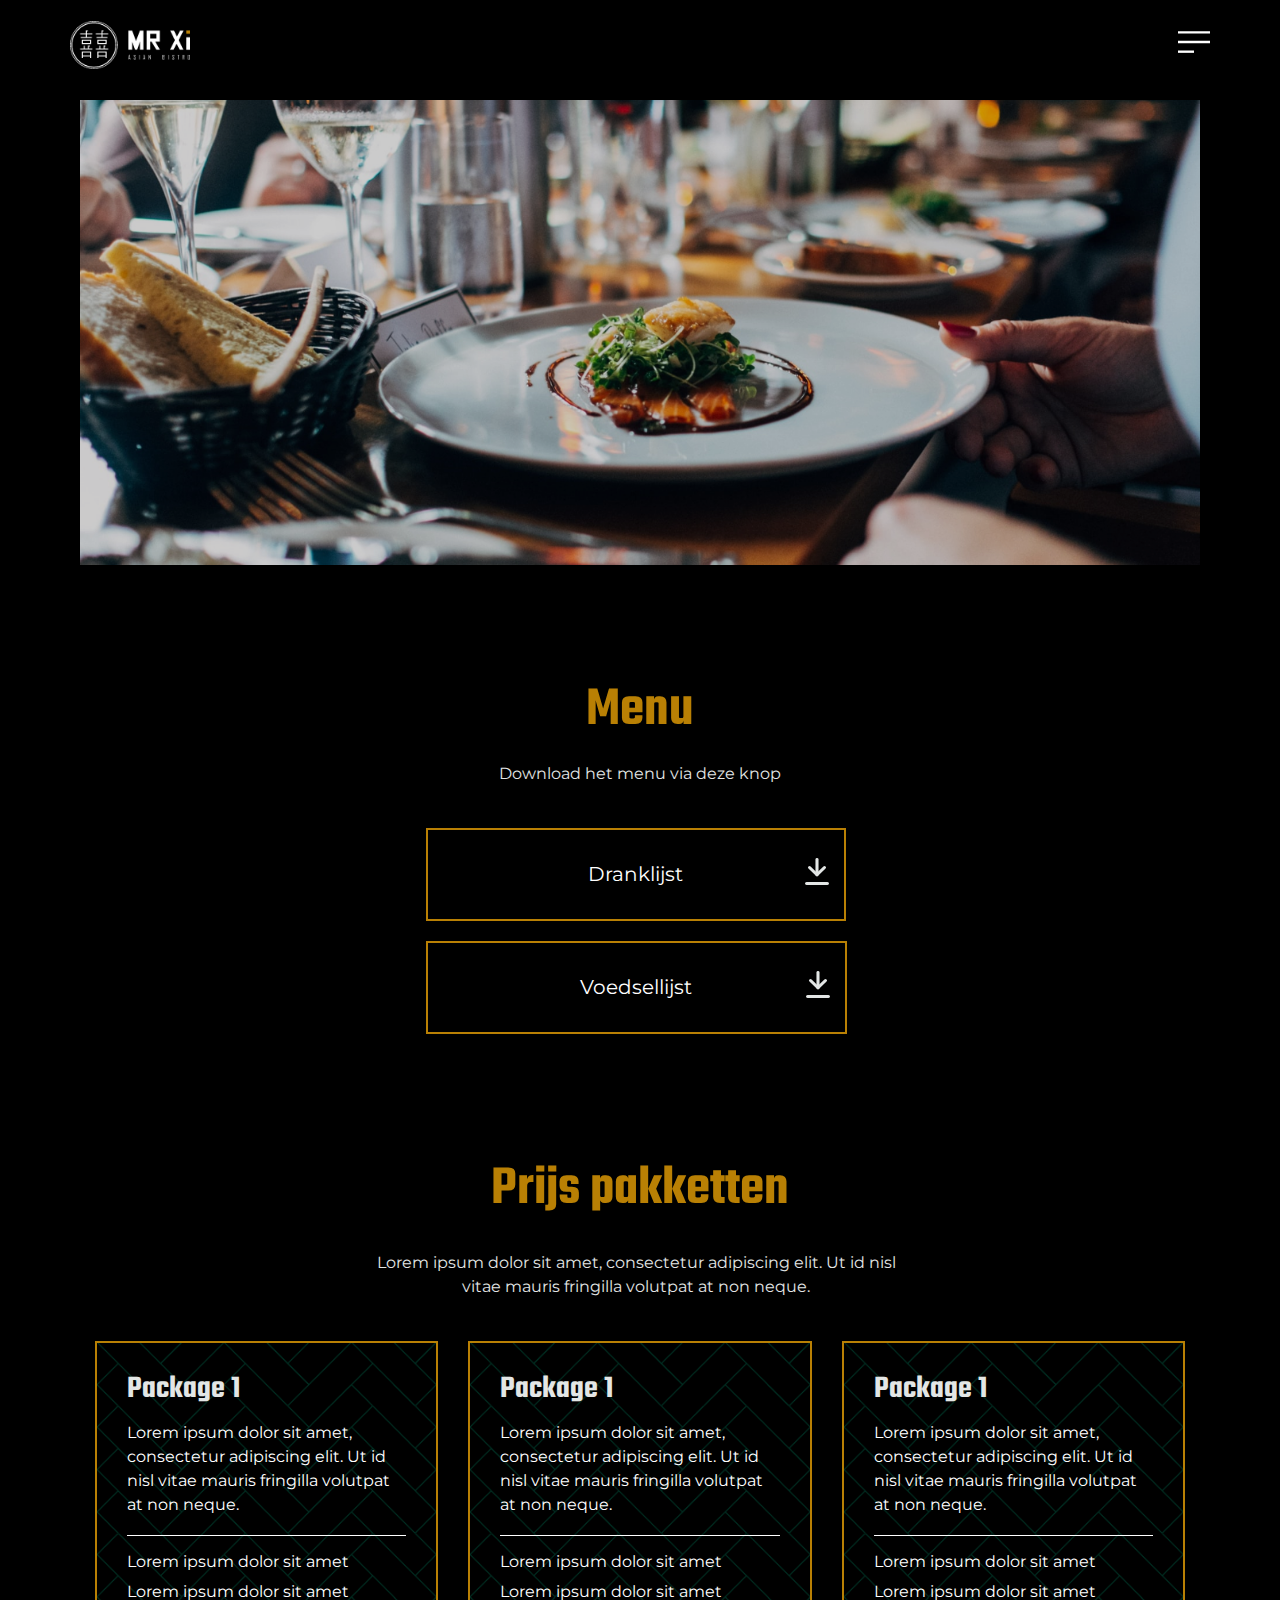
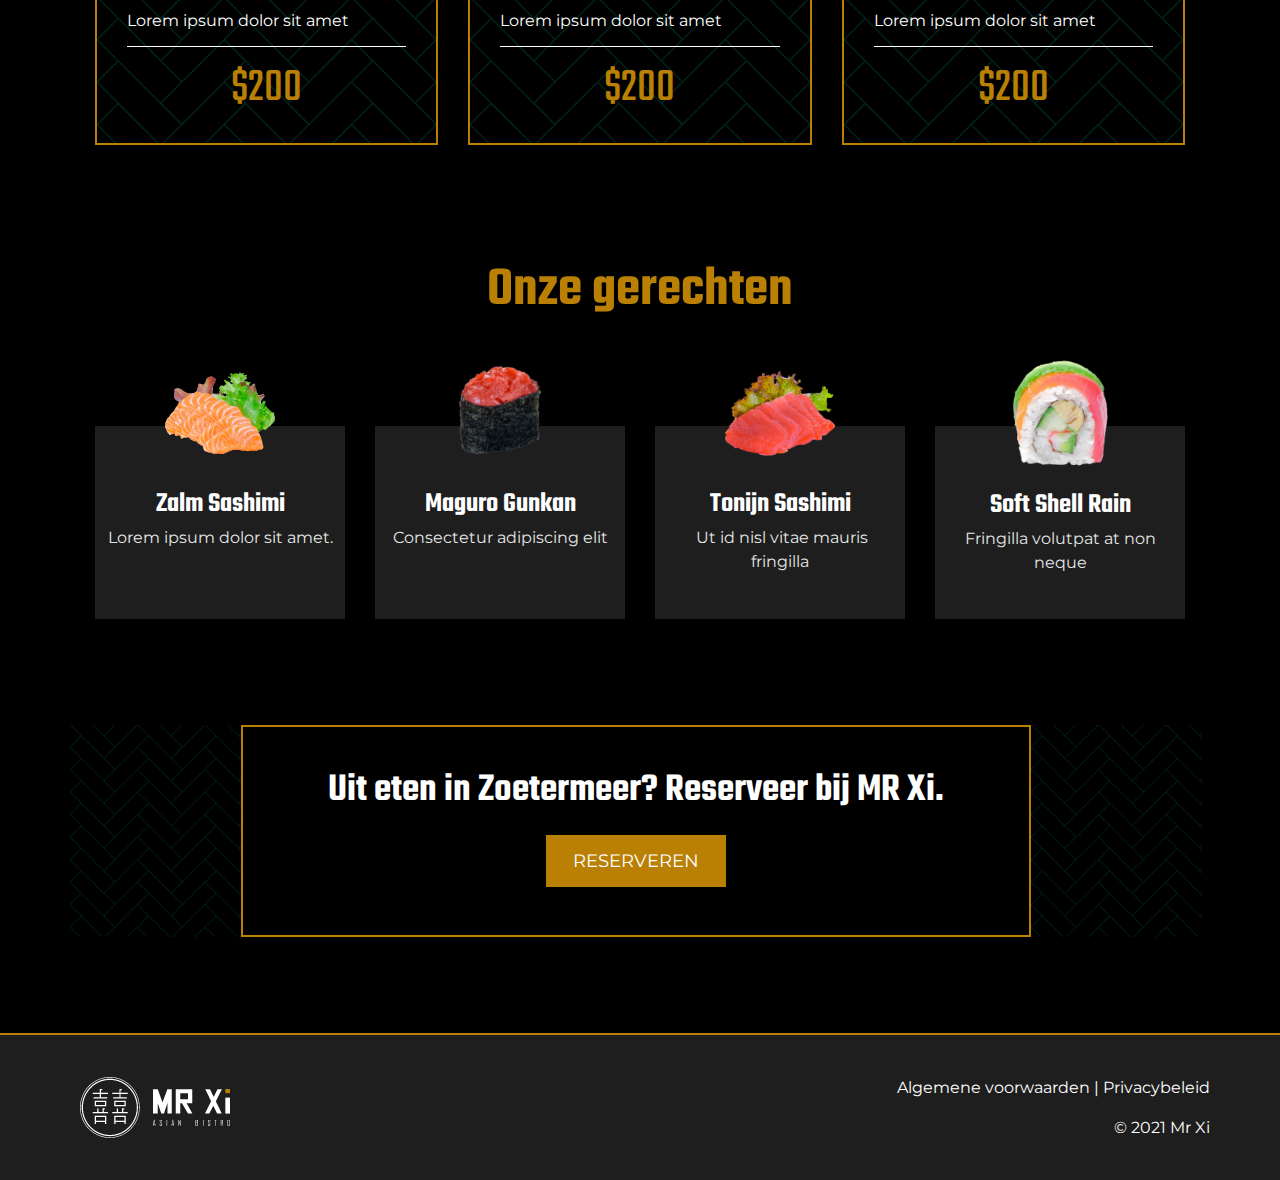
<file: index.html>
<!DOCTYPE html>
<html lang="en-US">
<head>
	<meta charset="UTF-8">
		<meta name="viewport" content="width=device-width, initial-scale=1">
	<link rel="profile" href="http://gmpg.org/xfn/11">
	<title>MR X &#8211; Just another WordPress site</title>
<meta name="robots" content="noindex, nofollow">
<link rel="dns-prefetch" href="//s.w.org">
<link rel="alternate" type="application/rss+xml" title="MR X &raquo; Feed" href="/feed/">
<link rel="alternate" type="application/rss+xml" title="MR X &raquo; Comments Feed" href="/comments/feed/">
		<script type="text/javascript">
			window._wpemojiSettings = {"baseUrl":"https:\/\/s.w.org\/images\/core\/emoji\/13.0.1\/72x72\/","ext":".png","svgUrl":"https:\/\/s.w.org\/images\/core\/emoji\/13.0.1\/svg\/","svgExt":".svg","source":{"concatemoji":"http:\/\/mr-x.test\/wp-includes\/js\/wp-emoji-release.min.js?ver=5.7.2"}};
			!function(e,a,t){var n,r,o,i=a.createElement("canvas"),p=i.getContext&&i.getContext("2d");function s(e,t){var a=String.fromCharCode;p.clearRect(0,0,i.width,i.height),p.fillText(a.apply(this,e),0,0);e=i.toDataURL();return p.clearRect(0,0,i.width,i.height),p.fillText(a.apply(this,t),0,0),e===i.toDataURL()}function c(e){var t=a.createElement("script");t.src=e,t.defer=t.type="text/javascript",a.getElementsByTagName("head")[0].appendChild(t)}for(o=Array("flag","emoji"),t.supports={everything:!0,everythingExceptFlag:!0},r=0;r<o.length;r++)t.supports[o[r]]=function(e){if(!p||!p.fillText)return!1;switch(p.textBaseline="top",p.font="600 32px Arial",e){case"flag":return s([127987,65039,8205,9895,65039],[127987,65039,8203,9895,65039])?!1:!s([55356,56826,55356,56819],[55356,56826,8203,55356,56819])&&!s([55356,57332,56128,56423,56128,56418,56128,56421,56128,56430,56128,56423,56128,56447],[55356,57332,8203,56128,56423,8203,56128,56418,8203,56128,56421,8203,56128,56430,8203,56128,56423,8203,56128,56447]);case"emoji":return!s([55357,56424,8205,55356,57212],[55357,56424,8203,55356,57212])}return!1}(o[r]),t.supports.everything=t.supports.everything&&t.supports[o[r]],"flag"!==o[r]&&(t.supports.everythingExceptFlag=t.supports.everythingExceptFlag&&t.supports[o[r]]);t.supports.everythingExceptFlag=t.supports.everythingExceptFlag&&!t.supports.flag,t.DOMReady=!1,t.readyCallback=function(){t.DOMReady=!0},t.supports.everything||(n=function(){t.readyCallback()},a.addEventListener?(a.addEventListener("DOMContentLoaded",n,!1),e.addEventListener("load",n,!1)):(e.attachEvent("onload",n),a.attachEvent("onreadystatechange",function(){"complete"===a.readyState&&t.readyCallback()})),(n=t.source||{}).concatemoji?c(n.concatemoji):n.wpemoji&&n.twemoji&&(c(n.twemoji),c(n.wpemoji)))}(window,document,window._wpemojiSettings);
		</script>
		<style type="text/css">img.wp-smiley,
img.emoji {
	display: inline !important;
	border: none !important;
	box-shadow: none !important;
	height: 1em !important;
	width: 1em !important;
	margin: 0 .07em !important;
	vertical-align: -0.1em !important;
	background: none !important;
	padding: 0 !important;
}</style>
	<link rel="stylesheet" id="wp-block-library-css" href="/wp-includes/css/dist/block-library/style.min.css?ver=5.7.2" type="text/css" media="all">
<link rel="stylesheet" id="hello-elementor-css" href="/wp-content/themes/herosimo-hello-elementor-011a3ef6d2f8/style.min.css?ver=2.3.1" type="text/css" media="all">
<link rel="stylesheet" id="hello-elementor-theme-style-css" href="/wp-content/themes/herosimo-hello-elementor-011a3ef6d2f8/theme.min.css?ver=2.3.1" type="text/css" media="all">
<link rel="stylesheet" id="elementor-icons-css" href="/wp-content/plugins/elementor/assets/lib/eicons/css/elementor-icons.min.css?ver=5.11.0" type="text/css" media="all">
<link rel="stylesheet" id="elementor-animations-css" href="/wp-content/plugins/elementor/assets/lib/animations/animations.min.css?ver=3.2.5" type="text/css" media="all">
<link rel="stylesheet" id="elementor-frontend-css" href="/wp-content/plugins/elementor/assets/css/frontend.min.css?ver=3.2.5" type="text/css" media="all">
<style id="elementor-frontend-inline-css" type="text/css">@font-face{font-family:eicons;src:url(/wp-content/plugins/elementor/assets/lib/eicons/fonts/eicons.eot?5.10.0);src:url(/wp-content/plugins/elementor/assets/lib/eicons/fonts/eicons.eot?5.10.0#iefix) format("embedded-opentype"),url(/wp-content/plugins/elementor/assets/lib/eicons/fonts/eicons.woff2?5.10.0) format("woff2"),url(/wp-content/plugins/elementor/assets/lib/eicons/fonts/eicons.woff?5.10.0) format("woff"),url(/wp-content/plugins/elementor/assets/lib/eicons/fonts/eicons.ttf?5.10.0) format("truetype"),url(/wp-content/plugins/elementor/assets/lib/eicons/fonts/eicons.svg?5.10.0#eicon) format("svg");font-weight:400;font-style:normal}</style>
<link rel="stylesheet" id="elementor-post-9-css" href="/wp-content/uploads/elementor/css/post-9.css?ver=1626234030" type="text/css" media="all">
<link rel="stylesheet" id="elementor-pro-css" href="/wp-content/plugins/elementor-pro/assets/css/frontend.min.css?ver=3.3.1" type="text/css" media="all">
<link rel="stylesheet" id="elementor-global-css" href="/wp-content/uploads/elementor/css/global.css?ver=1626234030" type="text/css" media="all">
<link rel="stylesheet" id="elementor-post-11-css" href="/wp-content/uploads/elementor/css/post-11.css?ver=1626318821" type="text/css" media="all">
<link rel="stylesheet" id="elementor-post-67-css" href="/wp-content/uploads/elementor/css/post-67.css?ver=1626234031" type="text/css" media="all">
<link rel="stylesheet" id="elementor-post-84-css" href="/wp-content/uploads/elementor/css/post-84.css?ver=1626234031" type="text/css" media="all">
<link rel="stylesheet" id="elementor-post-134-css" href="/wp-content/uploads/elementor/css/post-134.css?ver=1626234031" type="text/css" media="all">
<link rel="stylesheet" id="google-fonts-1-css" href="https://fonts.googleapis.com/css?family=Teko%3A100%2C100italic%2C200%2C200italic%2C300%2C300italic%2C400%2C400italic%2C500%2C500italic%2C600%2C600italic%2C700%2C700italic%2C800%2C800italic%2C900%2C900italic%7CMontserrat%3A100%2C100italic%2C200%2C200italic%2C300%2C300italic%2C400%2C400italic%2C500%2C500italic%2C600%2C600italic%2C700%2C700italic%2C800%2C800italic%2C900%2C900italic%7CRoboto%3A100%2C100italic%2C200%2C200italic%2C300%2C300italic%2C400%2C400italic%2C500%2C500italic%2C600%2C600italic%2C700%2C700italic%2C800%2C800italic%2C900%2C900italic&#038;display=auto&#038;ver=5.7.2" type="text/css" media="all">
<link rel="stylesheet" id="elementor-icons-shared-0-css" href="/wp-content/plugins/elementor/assets/lib/font-awesome/css/fontawesome.min.css?ver=5.15.1" type="text/css" media="all">
<link rel="stylesheet" id="elementor-icons-fa-solid-css" href="/wp-content/plugins/elementor/assets/lib/font-awesome/css/solid.min.css?ver=5.15.1" type="text/css" media="all">
<link rel="https://api.w.org/" href="/wp-json/">
<link rel="alternate" type="application/json" href="/wp-json/wp/v2/pages/11">
<link rel="EditURI" type="application/rsd+xml" title="RSD" href="/xmlrpc.php?rsd">
<link rel="wlwmanifest" type="application/wlwmanifest+xml" href="/wp-includes/wlwmanifest.xml"> 
<meta name="generator" content="WordPress 5.7.2">
<link rel="canonical" href="/">
<link rel="shortlink" href="/">
<link rel="alternate" type="application/json+oembed" href="/wp-json/oembed/1.0/embed?url=http%3A%2F%2F%2F">
<link rel="alternate" type="text/xml+oembed" href="/wp-json/oembed/1.0/embed?url=http%3A%2F%2F%2F&#038;format=xml">
</head>
<body class="home page-template page-template-elementor_header_footer page page-id-11 wp-custom-logo elementor-default elementor-template-full-width elementor-kit-9 elementor-page elementor-page-11">

		<div data-elementor-type="header" data-elementor-id="67" class="elementor elementor-67 elementor-location-header" data-elementor-settings="[]">
		<div class="elementor-section-wrap">
					<header class="elementor-section elementor-top-section elementor-element elementor-element-547bca40 elementor-section-content-middle elementor-section-height-min-height sticky-header elementor-section-boxed elementor-section-height-default elementor-section-items-middle" data-id="547bca40" data-element_type="section" data-settings="{&quot;background_background&quot;:&quot;classic&quot;,&quot;sticky&quot;:&quot;top&quot;,&quot;sticky_effects_offset&quot;:90,&quot;sticky_on&quot;:[&quot;desktop&quot;,&quot;tablet&quot;,&quot;mobile&quot;],&quot;sticky_offset&quot;:0}">
							<div class="elementor-background-overlay"></div>
							<div class="elementor-container elementor-column-gap-no">
					<div class="elementor-column elementor-col-50 elementor-top-column elementor-element elementor-element-497be556" data-id="497be556" data-element_type="column">
			<div class="elementor-widget-wrap elementor-element-populated">
								<div class="elementor-element elementor-element-277ef65e logo elementor-widget elementor-widget-image" data-id="277ef65e" data-element_type="widget" data-widget_type="image.default">
				<div class="elementor-widget-container">
																<a href="/">
							<img width="150" height="61" src="/wp-content/uploads/2021/07/logo-mr-xi_horizontaal-wit.png" class="attachment-large size-large" alt="" loading="lazy">								</a>
															</div>
				</div>
					</div>
		</div>
				<div class="elementor-column elementor-col-50 elementor-top-column elementor-element elementor-element-392a6f13" data-id="392a6f13" data-element_type="column">
			<div class="elementor-widget-wrap elementor-element-populated">
								<div class="elementor-element elementor-element-2abf80d elementor-view-default elementor-widget elementor-widget-icon" data-id="2abf80d" data-element_type="widget" data-widget_type="icon.default">
				<div class="elementor-widget-container">
					<div class="elementor-icon-wrapper">
			<a class="elementor-icon" href="#elementor-action%3Aaction%3Dpopup%3Aopen%26settings%3DeyJpZCI6IjEzNCIsInRvZ2dsZSI6dHJ1ZX0%3D">
			<svg xmlns="http://www.w3.org/2000/svg" width="32.923" height="22.323" viewbox="0 0 32.923 22.323"><g id="noun_menu_549980" transform="translate(160.88 -188.93)"><path id="Path_57" data-name="Path 57" d="M7.12,24.248H23.581V21.83H7.12Z" transform="translate(-168 187.005)" fill="#fff"></path><path id="Path_59" data-name="Path 59" d="M40.043,73.93H7.12v2.418H40.043Z" transform="translate(-168 115)" fill="#fff"></path><path id="Path_60" data-name="Path 60" d="M40.043,73.93H7.12v2.418H40.043Z" transform="translate(-168 124.952)" fill="#fff"></path></g></svg>			</a>
		</div>
				</div>
				</div>
					</div>
		</div>
							</div>
		</header>
				</div>
		</div>
				<div data-elementor-type="wp-page" data-elementor-id="11" class="elementor elementor-11" data-elementor-settings="[]">
							<div class="elementor-section-wrap">
							<section class="elementor-section elementor-top-section elementor-element elementor-element-5d9b733 elementor-section-boxed elementor-section-height-default elementor-section-height-default" data-id="5d9b733" data-element_type="section">
						<div class="elementor-container elementor-column-gap-default">
					<div class="elementor-column elementor-col-100 elementor-top-column elementor-element elementor-element-1a415d2" data-id="1a415d2" data-element_type="column">
			<div class="elementor-widget-wrap elementor-element-populated">
								<div class="elementor-element elementor-element-39b76ef elementor-widget elementor-widget-image" data-id="39b76ef" data-element_type="widget" data-widget_type="image.default">
				<div class="elementor-widget-container">
															<img width="1410" height="586" src="/wp-content/uploads/2021/07/jay-wennington-N_Y88TWmGwA-unsplash.png" class="attachment-full size-full" alt="" loading="lazy" srcset="/wp-content/uploads/2021/07/jay-wennington-N_Y88TWmGwA-unsplash.png 1410w, /wp-content/uploads/2021/07/jay-wennington-N_Y88TWmGwA-unsplash-300x125.png 300w, /wp-content/uploads/2021/07/jay-wennington-N_Y88TWmGwA-unsplash-1024x426.png 1024w, /wp-content/uploads/2021/07/jay-wennington-N_Y88TWmGwA-unsplash-768x319.png 768w" sizes="(max-width: 1410px) 100vw, 1410px">															</div>
				</div>
					</div>
		</div>
							</div>
		</section>
				<section class="elementor-section elementor-top-section elementor-element elementor-element-565c1c7 elementor-section-boxed elementor-section-height-default elementor-section-height-default" data-id="565c1c7" data-element_type="section">
						<div class="elementor-container elementor-column-gap-default">
					<div class="elementor-column elementor-col-100 elementor-top-column elementor-element elementor-element-959da5a" data-id="959da5a" data-element_type="column">
			<div class="elementor-widget-wrap elementor-element-populated">
								<div class="elementor-element elementor-element-0b6b2c4 elementor-widget elementor-widget-heading" data-id="0b6b2c4" data-element_type="widget" data-widget_type="heading.default">
				<div class="elementor-widget-container">
			<h2 class="elementor-heading-title elementor-size-default">Menu</h2>		</div>
				</div>
				<div class="elementor-element elementor-element-f05264f elementor-widget elementor-widget-text-editor" data-id="f05264f" data-element_type="widget" data-widget_type="text-editor.default">
				<div class="elementor-widget-container">
								<p>Download het menu via deze knop</p>						</div>
				</div>
				<section class="elementor-section elementor-inner-section elementor-element elementor-element-8e27642 elementor-section-boxed elementor-section-height-default elementor-section-height-default" data-id="8e27642" data-element_type="section">
						<div class="elementor-container elementor-column-gap-default">
					<div class="elementor-column elementor-col-33 elementor-inner-column elementor-element elementor-element-6d83646 elementor-hidden-phone" data-id="6d83646" data-element_type="column">
			<div class="elementor-widget-wrap">
									</div>
		</div>
				<div class="elementor-column elementor-col-33 elementor-inner-column elementor-element elementor-element-0ae4a5d" data-id="0ae4a5d" data-element_type="column">
			<div class="elementor-widget-wrap elementor-element-populated">
								<div class="elementor-element elementor-element-206790a elementor-button-info elementor-align-justify elementor-tablet-align-justify elementor-mobile-align-justify download-button elementor-widget elementor-widget-button" data-id="206790a" data-element_type="widget" data-widget_type="button.default">
				<div class="elementor-widget-container">
					<div class="elementor-button-wrapper">
			<a href="#" class="elementor-button-link elementor-button elementor-size-md" role="button">
						<span class="elementor-button-content-wrapper">
						<span class="elementor-button-text">Dranklijst</span>
		</span>
					</a>
		</div>
				</div>
				</div>
					</div>
		</div>
				<div class="elementor-column elementor-col-33 elementor-inner-column elementor-element elementor-element-d4e58ef elementor-hidden-phone" data-id="d4e58ef" data-element_type="column">
			<div class="elementor-widget-wrap">
									</div>
		</div>
							</div>
		</section>
				<section class="elementor-section elementor-inner-section elementor-element elementor-element-2006162 elementor-section-boxed elementor-section-height-default elementor-section-height-default" data-id="2006162" data-element_type="section">
						<div class="elementor-container elementor-column-gap-default">
					<div class="elementor-column elementor-col-33 elementor-inner-column elementor-element elementor-element-c6bac00 elementor-hidden-phone" data-id="c6bac00" data-element_type="column">
			<div class="elementor-widget-wrap">
									</div>
		</div>
				<div class="elementor-column elementor-col-33 elementor-inner-column elementor-element elementor-element-75739b2" data-id="75739b2" data-element_type="column">
			<div class="elementor-widget-wrap elementor-element-populated">
								<div class="elementor-element elementor-element-ce835f5 elementor-button-info elementor-align-justify elementor-tablet-align-justify elementor-mobile-align-justify download-button elementor-widget elementor-widget-button" data-id="ce835f5" data-element_type="widget" data-widget_type="button.default">
				<div class="elementor-widget-container">
					<div class="elementor-button-wrapper">
			<a href="#" class="elementor-button-link elementor-button elementor-size-md" role="button">
						<span class="elementor-button-content-wrapper">
						<span class="elementor-button-text">Voedsellijst</span>
		</span>
					</a>
		</div>
				</div>
				</div>
					</div>
		</div>
				<div class="elementor-column elementor-col-33 elementor-inner-column elementor-element elementor-element-48ce4dc elementor-hidden-phone" data-id="48ce4dc" data-element_type="column">
			<div class="elementor-widget-wrap">
									</div>
		</div>
							</div>
		</section>
					</div>
		</div>
							</div>
		</section>
				<section class="elementor-section elementor-top-section elementor-element elementor-element-7e27131 elementor-section-boxed elementor-section-height-default elementor-section-height-default" data-id="7e27131" data-element_type="section">
						<div class="elementor-container elementor-column-gap-default">
					<div class="elementor-column elementor-col-100 elementor-top-column elementor-element elementor-element-fee6bc3" data-id="fee6bc3" data-element_type="column">
			<div class="elementor-widget-wrap elementor-element-populated">
								<div class="elementor-element elementor-element-fbb41f0 elementor-widget elementor-widget-heading" data-id="fbb41f0" data-element_type="widget" data-widget_type="heading.default">
				<div class="elementor-widget-container">
			<h2 class="elementor-heading-title elementor-size-default">Prijs pakketten</h2>		</div>
				</div>
				<section class="elementor-section elementor-inner-section elementor-element elementor-element-bdc3554 elementor-section-boxed elementor-section-height-default elementor-section-height-default" data-id="bdc3554" data-element_type="section">
						<div class="elementor-container elementor-column-gap-default">
					<div class="elementor-column elementor-col-33 elementor-inner-column elementor-element elementor-element-3be4acd elementor-hidden-phone" data-id="3be4acd" data-element_type="column">
			<div class="elementor-widget-wrap">
									</div>
		</div>
				<div class="elementor-column elementor-col-33 elementor-inner-column elementor-element elementor-element-8ad2920" data-id="8ad2920" data-element_type="column">
			<div class="elementor-widget-wrap elementor-element-populated">
								<div class="elementor-element elementor-element-86edef9 elementor-widget elementor-widget-text-editor" data-id="86edef9" data-element_type="widget" data-widget_type="text-editor.default">
				<div class="elementor-widget-container">
								<p>Lorem ipsum dolor sit amet, consectetur adipiscing elit. Ut id nisl vitae mauris fringilla volutpat at non neque.</p>						</div>
				</div>
					</div>
		</div>
				<div class="elementor-column elementor-col-33 elementor-inner-column elementor-element elementor-element-36b2596 elementor-hidden-phone" data-id="36b2596" data-element_type="column">
			<div class="elementor-widget-wrap">
									</div>
		</div>
							</div>
		</section>
				<section class="elementor-section elementor-inner-section elementor-element elementor-element-5dd3aae elementor-section-boxed elementor-section-height-default elementor-section-height-default" data-id="5dd3aae" data-element_type="section">
						<div class="elementor-container elementor-column-gap-default">
					<div class="elementor-column elementor-col-33 elementor-inner-column elementor-element elementor-element-ccd4c3a" data-id="ccd4c3a" data-element_type="column" data-settings="{&quot;background_background&quot;:&quot;classic&quot;}">
			<div class="elementor-widget-wrap elementor-element-populated">
								<div class="elementor-element elementor-element-0277c2e elementor-widget elementor-widget-heading" data-id="0277c2e" data-element_type="widget" data-widget_type="heading.default">
				<div class="elementor-widget-container">
			<h2 class="elementor-heading-title elementor-size-default">Package 1</h2>		</div>
				</div>
				<div class="elementor-element elementor-element-9ffdc46 elementor-widget elementor-widget-text-editor" data-id="9ffdc46" data-element_type="widget" data-widget_type="text-editor.default">
				<div class="elementor-widget-container">
								<p>Lorem ipsum dolor sit amet, consectetur adipiscing elit. Ut id nisl vitae mauris fringilla volutpat at non neque.</p>						</div>
				</div>
				<div class="elementor-element elementor-element-7decf22 elementor-widget-divider--view-line elementor-widget elementor-widget-divider" data-id="7decf22" data-element_type="widget" data-widget_type="divider.default">
				<div class="elementor-widget-container">
					<div class="elementor-divider">
			<span class="elementor-divider-separator">
						</span>
		</div>
				</div>
				</div>
				<div class="elementor-element elementor-element-8a88e4d elementor-widget elementor-widget-text-editor" data-id="8a88e4d" data-element_type="widget" data-widget_type="text-editor.default">
				<div class="elementor-widget-container">
								<p>Lorem ipsum dolor sit amet</p>
<p>Lorem ipsum dolor sit amet</p>
<p>Lorem ipsum dolor sit amet</p>						</div>
				</div>
				<div class="elementor-element elementor-element-6081bdc elementor-widget-divider--view-line elementor-widget elementor-widget-divider" data-id="6081bdc" data-element_type="widget" data-widget_type="divider.default">
				<div class="elementor-widget-container">
					<div class="elementor-divider">
			<span class="elementor-divider-separator">
						</span>
		</div>
				</div>
				</div>
				<div class="elementor-element elementor-element-da8279b elementor-widget elementor-widget-heading" data-id="da8279b" data-element_type="widget" data-widget_type="heading.default">
				<div class="elementor-widget-container">
			<h3 class="elementor-heading-title elementor-size-default">$200</h3>		</div>
				</div>
					</div>
		</div>
				<div class="elementor-column elementor-col-33 elementor-inner-column elementor-element elementor-element-0b89ca6" data-id="0b89ca6" data-element_type="column" data-settings="{&quot;background_background&quot;:&quot;classic&quot;}">
			<div class="elementor-widget-wrap elementor-element-populated">
								<div class="elementor-element elementor-element-efcb65c elementor-widget elementor-widget-heading" data-id="efcb65c" data-element_type="widget" data-widget_type="heading.default">
				<div class="elementor-widget-container">
			<h2 class="elementor-heading-title elementor-size-default">Package 1</h2>		</div>
				</div>
				<div class="elementor-element elementor-element-a56a1e1 elementor-widget elementor-widget-text-editor" data-id="a56a1e1" data-element_type="widget" data-widget_type="text-editor.default">
				<div class="elementor-widget-container">
								<p>Lorem ipsum dolor sit amet, consectetur adipiscing elit. Ut id nisl vitae mauris fringilla volutpat at non neque.</p>						</div>
				</div>
				<div class="elementor-element elementor-element-00bd77d elementor-widget-divider--view-line elementor-widget elementor-widget-divider" data-id="00bd77d" data-element_type="widget" data-widget_type="divider.default">
				<div class="elementor-widget-container">
					<div class="elementor-divider">
			<span class="elementor-divider-separator">
						</span>
		</div>
				</div>
				</div>
				<div class="elementor-element elementor-element-916ea46 elementor-widget elementor-widget-text-editor" data-id="916ea46" data-element_type="widget" data-widget_type="text-editor.default">
				<div class="elementor-widget-container">
								<p>Lorem ipsum dolor sit amet</p>
<p>Lorem ipsum dolor sit amet</p>
<p>Lorem ipsum dolor sit amet</p>						</div>
				</div>
				<div class="elementor-element elementor-element-a7a29a6 elementor-widget-divider--view-line elementor-widget elementor-widget-divider" data-id="a7a29a6" data-element_type="widget" data-widget_type="divider.default">
				<div class="elementor-widget-container">
					<div class="elementor-divider">
			<span class="elementor-divider-separator">
						</span>
		</div>
				</div>
				</div>
				<div class="elementor-element elementor-element-575f3ac elementor-widget elementor-widget-heading" data-id="575f3ac" data-element_type="widget" data-widget_type="heading.default">
				<div class="elementor-widget-container">
			<h3 class="elementor-heading-title elementor-size-default">$200</h3>		</div>
				</div>
					</div>
		</div>
				<div class="elementor-column elementor-col-33 elementor-inner-column elementor-element elementor-element-8866d2b" data-id="8866d2b" data-element_type="column" data-settings="{&quot;background_background&quot;:&quot;classic&quot;}">
			<div class="elementor-widget-wrap elementor-element-populated">
								<div class="elementor-element elementor-element-4aab150 elementor-widget elementor-widget-heading" data-id="4aab150" data-element_type="widget" data-widget_type="heading.default">
				<div class="elementor-widget-container">
			<h2 class="elementor-heading-title elementor-size-default">Package 1</h2>		</div>
				</div>
				<div class="elementor-element elementor-element-8585c08 elementor-widget elementor-widget-text-editor" data-id="8585c08" data-element_type="widget" data-widget_type="text-editor.default">
				<div class="elementor-widget-container">
								<p>Lorem ipsum dolor sit amet, consectetur adipiscing elit. Ut id nisl vitae mauris fringilla volutpat at non neque.</p>						</div>
				</div>
				<div class="elementor-element elementor-element-220e51d elementor-widget-divider--view-line elementor-widget elementor-widget-divider" data-id="220e51d" data-element_type="widget" data-widget_type="divider.default">
				<div class="elementor-widget-container">
					<div class="elementor-divider">
			<span class="elementor-divider-separator">
						</span>
		</div>
				</div>
				</div>
				<div class="elementor-element elementor-element-1267eb6 elementor-widget elementor-widget-text-editor" data-id="1267eb6" data-element_type="widget" data-widget_type="text-editor.default">
				<div class="elementor-widget-container">
								<p>Lorem ipsum dolor sit amet</p>
<p>Lorem ipsum dolor sit amet</p>
<p>Lorem ipsum dolor sit amet</p>						</div>
				</div>
				<div class="elementor-element elementor-element-f3ef758 elementor-widget-divider--view-line elementor-widget elementor-widget-divider" data-id="f3ef758" data-element_type="widget" data-widget_type="divider.default">
				<div class="elementor-widget-container">
					<div class="elementor-divider">
			<span class="elementor-divider-separator">
						</span>
		</div>
				</div>
				</div>
				<div class="elementor-element elementor-element-42aa7b4 elementor-widget elementor-widget-heading" data-id="42aa7b4" data-element_type="widget" data-widget_type="heading.default">
				<div class="elementor-widget-container">
			<h3 class="elementor-heading-title elementor-size-default">$200</h3>		</div>
				</div>
					</div>
		</div>
							</div>
		</section>
					</div>
		</div>
							</div>
		</section>
				<section class="elementor-section elementor-top-section elementor-element elementor-element-369b0f4 elementor-section-boxed elementor-section-height-default elementor-section-height-default" data-id="369b0f4" data-element_type="section">
						<div class="elementor-container elementor-column-gap-default">
					<div class="elementor-column elementor-col-100 elementor-top-column elementor-element elementor-element-74ece98" data-id="74ece98" data-element_type="column">
			<div class="elementor-widget-wrap elementor-element-populated">
								<div class="elementor-element elementor-element-d622fe2 elementor-widget elementor-widget-heading" data-id="d622fe2" data-element_type="widget" data-widget_type="heading.default">
				<div class="elementor-widget-container">
			<h2 class="elementor-heading-title elementor-size-default">Onze gerechten</h2>		</div>
				</div>
				<section class="elementor-section elementor-inner-section elementor-element elementor-element-965d969 elementor-section-boxed elementor-section-height-default elementor-section-height-default" data-id="965d969" data-element_type="section">
						<div class="elementor-container elementor-column-gap-default">
					<div class="elementor-column elementor-col-25 elementor-inner-column elementor-element elementor-element-75ee11d" data-id="75ee11d" data-element_type="column" data-settings="{&quot;background_background&quot;:&quot;classic&quot;}">
			<div class="elementor-widget-wrap elementor-element-populated">
								<div class="elementor-element elementor-element-b084cfd elementor-widget elementor-widget-image" data-id="b084cfd" data-element_type="widget" data-widget_type="image.default">
				<div class="elementor-widget-container">
															<img width="255" height="255" src="/wp-content/uploads/2021/07/69.-Zalm-Sashimi-removebg-preview.png" class="attachment-large size-large" alt="" loading="lazy" srcset="/wp-content/uploads/2021/07/69.-Zalm-Sashimi-removebg-preview.png 255w, /wp-content/uploads/2021/07/69.-Zalm-Sashimi-removebg-preview-150x150.png 150w" sizes="(max-width: 255px) 100vw, 255px">															</div>
				</div>
				<div class="elementor-element elementor-element-6b6e57e elementor-widget elementor-widget-heading" data-id="6b6e57e" data-element_type="widget" data-widget_type="heading.default">
				<div class="elementor-widget-container">
			<h3 class="elementor-heading-title elementor-size-default">Zalm Sashimi</h3>		</div>
				</div>
				<div class="elementor-element elementor-element-4a652f2 elementor-widget elementor-widget-text-editor" data-id="4a652f2" data-element_type="widget" data-widget_type="text-editor.default">
				<div class="elementor-widget-container">
								<p>Lorem ipsum dolor sit amet.</p>						</div>
				</div>
					</div>
		</div>
				<div class="elementor-column elementor-col-25 elementor-inner-column elementor-element elementor-element-3efb476" data-id="3efb476" data-element_type="column" data-settings="{&quot;background_background&quot;:&quot;classic&quot;}">
			<div class="elementor-widget-wrap elementor-element-populated">
								<div class="elementor-element elementor-element-f3763e3 elementor-widget elementor-widget-image" data-id="f3763e3" data-element_type="widget" data-widget_type="image.default">
				<div class="elementor-widget-container">
															<img width="233" height="233" src="/wp-content/uploads/2021/07/74.-Maguro-Gunkan-removebg-preview.png" class="attachment-large size-large" alt="" loading="lazy" srcset="/wp-content/uploads/2021/07/74.-Maguro-Gunkan-removebg-preview.png 233w, /wp-content/uploads/2021/07/74.-Maguro-Gunkan-removebg-preview-150x150.png 150w" sizes="(max-width: 233px) 100vw, 233px">															</div>
				</div>
				<div class="elementor-element elementor-element-10e241b elementor-widget elementor-widget-heading" data-id="10e241b" data-element_type="widget" data-widget_type="heading.default">
				<div class="elementor-widget-container">
			<h3 class="elementor-heading-title elementor-size-default">Maguro Gunkan</h3>		</div>
				</div>
				<div class="elementor-element elementor-element-e1081a0 elementor-widget elementor-widget-text-editor" data-id="e1081a0" data-element_type="widget" data-widget_type="text-editor.default">
				<div class="elementor-widget-container">
								<p>Consectetur adipiscing elit</p>						</div>
				</div>
					</div>
		</div>
				<div class="elementor-column elementor-col-25 elementor-inner-column elementor-element elementor-element-d16fef4" data-id="d16fef4" data-element_type="column" data-settings="{&quot;background_background&quot;:&quot;classic&quot;}">
			<div class="elementor-widget-wrap elementor-element-populated">
								<div class="elementor-element elementor-element-b50ab7e elementor-widget elementor-widget-image" data-id="b50ab7e" data-element_type="widget" data-widget_type="image.default">
				<div class="elementor-widget-container">
															<img width="229" height="228" src="/wp-content/uploads/2021/07/70.-Tonijn-Sashimi-removebg-preview.png" class="attachment-large size-large" alt="" loading="lazy" srcset="/wp-content/uploads/2021/07/70.-Tonijn-Sashimi-removebg-preview.png 229w, /wp-content/uploads/2021/07/70.-Tonijn-Sashimi-removebg-preview-150x150.png 150w" sizes="(max-width: 229px) 100vw, 229px">															</div>
				</div>
				<div class="elementor-element elementor-element-5881247 elementor-widget elementor-widget-heading" data-id="5881247" data-element_type="widget" data-widget_type="heading.default">
				<div class="elementor-widget-container">
			<h3 class="elementor-heading-title elementor-size-default">Tonijn Sashimi</h3>		</div>
				</div>
				<div class="elementor-element elementor-element-4244115 elementor-widget elementor-widget-text-editor" data-id="4244115" data-element_type="widget" data-widget_type="text-editor.default">
				<div class="elementor-widget-container">
								<p> Ut id nisl vitae mauris fringilla</p>						</div>
				</div>
					</div>
		</div>
				<div class="elementor-column elementor-col-25 elementor-inner-column elementor-element elementor-element-3e17f97" data-id="3e17f97" data-element_type="column" data-settings="{&quot;background_background&quot;:&quot;classic&quot;}">
			<div class="elementor-widget-wrap elementor-element-populated">
								<div class="elementor-element elementor-element-cd92ee6 elementor-widget elementor-widget-image" data-id="cd92ee6" data-element_type="widget" data-widget_type="image.default">
				<div class="elementor-widget-container">
															<img width="189" height="190" src="/wp-content/uploads/2021/07/61.-Soft-Shell-Rainbow-Roll-removebg-preview.png" class="attachment-large size-large" alt="" loading="lazy" srcset="/wp-content/uploads/2021/07/61.-Soft-Shell-Rainbow-Roll-removebg-preview.png 189w, /wp-content/uploads/2021/07/61.-Soft-Shell-Rainbow-Roll-removebg-preview-150x150.png 150w" sizes="(max-width: 189px) 100vw, 189px">															</div>
				</div>
				<div class="elementor-element elementor-element-3d73099 elementor-widget elementor-widget-heading" data-id="3d73099" data-element_type="widget" data-widget_type="heading.default">
				<div class="elementor-widget-container">
			<h3 class="elementor-heading-title elementor-size-default">Soft Shell Rain</h3>		</div>
				</div>
				<div class="elementor-element elementor-element-6bdf053 elementor-widget elementor-widget-text-editor" data-id="6bdf053" data-element_type="widget" data-widget_type="text-editor.default">
				<div class="elementor-widget-container">
								<p>Fringilla volutpat at non neque</p>						</div>
				</div>
					</div>
		</div>
							</div>
		</section>
					</div>
		</div>
							</div>
		</section>
				<section class="elementor-section elementor-top-section elementor-element elementor-element-b8ca12c elementor-section-boxed elementor-section-height-default elementor-section-height-default" data-id="b8ca12c" data-element_type="section">
						<div class="elementor-container elementor-column-gap-default">
					<div class="elementor-column elementor-col-33 elementor-top-column elementor-element elementor-element-0d662e9" data-id="0d662e9" data-element_type="column" data-settings="{&quot;background_background&quot;:&quot;classic&quot;}">
			<div class="elementor-widget-wrap">
									</div>
		</div>
				<div class="elementor-column elementor-col-33 elementor-top-column elementor-element elementor-element-8c8d807" data-id="8c8d807" data-element_type="column">
			<div class="elementor-widget-wrap elementor-element-populated">
								<div class="elementor-element elementor-element-6babb2e elementor-widget elementor-widget-heading" data-id="6babb2e" data-element_type="widget" data-widget_type="heading.default">
				<div class="elementor-widget-container">
			<h2 class="elementor-heading-title elementor-size-default">Uit eten in Zoetermeer? Reserveer bij MR Xi.</h2>		</div>
				</div>
				<div class="elementor-element elementor-element-9ca1e18 elementor-align-center elementor-widget elementor-widget-button" data-id="9ca1e18" data-element_type="widget" data-widget_type="button.default">
				<div class="elementor-widget-container">
					<div class="elementor-button-wrapper">
			<a href="#" class="elementor-button-link elementor-button elementor-size-sm" role="button">
						<span class="elementor-button-content-wrapper">
						<span class="elementor-button-text">RESERVEREN</span>
		</span>
					</a>
		</div>
				</div>
				</div>
					</div>
		</div>
				<div class="elementor-column elementor-col-33 elementor-top-column elementor-element elementor-element-3e939d7" data-id="3e939d7" data-element_type="column" data-settings="{&quot;background_background&quot;:&quot;classic&quot;}">
			<div class="elementor-widget-wrap">
									</div>
		</div>
							</div>
		</section>
						</div>
					</div>
				<div data-elementor-type="footer" data-elementor-id="84" class="elementor elementor-84 elementor-location-footer" data-elementor-settings="[]">
		<div class="elementor-section-wrap">
					<section class="elementor-section elementor-top-section elementor-element elementor-element-fd13883 elementor-section-boxed elementor-section-height-default elementor-section-height-default" data-id="fd13883" data-element_type="section" data-settings="{&quot;background_background&quot;:&quot;classic&quot;}">
						<div class="elementor-container elementor-column-gap-default">
					<div class="elementor-column elementor-col-50 elementor-top-column elementor-element elementor-element-95fa956" data-id="95fa956" data-element_type="column">
			<div class="elementor-widget-wrap elementor-element-populated">
								<div class="elementor-element elementor-element-e0173e6 elementor-widget elementor-widget-theme-site-logo elementor-widget-image" data-id="e0173e6" data-element_type="widget" data-widget_type="theme-site-logo.default">
				<div class="elementor-widget-container">
																<a href="/">
							<img width="150" height="61" src="/wp-content/uploads/2021/07/logo-mr-xi_horizontaal-wit.png" class="attachment-full size-full" alt="" loading="lazy">								</a>
															</div>
				</div>
					</div>
		</div>
				<div class="elementor-column elementor-col-50 elementor-top-column elementor-element elementor-element-43cd245" data-id="43cd245" data-element_type="column">
			<div class="elementor-widget-wrap elementor-element-populated">
								<div class="elementor-element elementor-element-4f16976 elementor-widget elementor-widget-heading" data-id="4f16976" data-element_type="widget" data-widget_type="heading.default">
				<div class="elementor-widget-container">
			<span class="elementor-heading-title elementor-size-default">Algemene voorwaarden | Privacybeleid</span>		</div>
				</div>
				<div class="elementor-element elementor-element-25b4086 elementor-widget elementor-widget-heading" data-id="25b4086" data-element_type="widget" data-widget_type="heading.default">
				<div class="elementor-widget-container">
			<span class="elementor-heading-title elementor-size-default">© 2021 Mr Xi</span>		</div>
				</div>
					</div>
		</div>
							</div>
		</section>
				</div>
		</div>
		
		<div data-elementor-type="popup" data-elementor-id="134" class="elementor elementor-134 elementor-location-popup" data-elementor-settings="{&quot;entrance_animation&quot;:&quot;fadeInRight&quot;,&quot;exit_animation&quot;:&quot;fadeInRight&quot;,&quot;prevent_scroll&quot;:&quot;yes&quot;,&quot;entrance_animation_duration&quot;:{&quot;unit&quot;:&quot;px&quot;,&quot;size&quot;:1.2,&quot;sizes&quot;:[]},&quot;triggers&quot;:[],&quot;timing&quot;:[]}">
		<div class="elementor-section-wrap">
					<section class="elementor-section elementor-top-section elementor-element elementor-element-7ad4ac0a elementor-section-height-full elementor-section-items-stretch elementor-section-boxed elementor-section-height-default" data-id="7ad4ac0a" data-element_type="section" data-settings="{&quot;background_background&quot;:&quot;classic&quot;}">
						<div class="elementor-container elementor-column-gap-default">
					<div class="elementor-column elementor-col-100 elementor-top-column elementor-element elementor-element-4730f5d8" data-id="4730f5d8" data-element_type="column">
			<div class="elementor-widget-wrap elementor-element-populated">
								<div class="elementor-element elementor-element-1a3a9c21 elementor-view-stacked elementor-shape-square elementor-widget elementor-widget-icon" data-id="1a3a9c21" data-element_type="widget" data-widget_type="icon.default">
				<div class="elementor-widget-container">
					<div class="elementor-icon-wrapper">
			<a class="elementor-icon" href="#elementor-action%3Aaction%3Dpopup%3Aclose%26settings%3DeyJkb19ub3Rfc2hvd19hZ2FpbiI6IiJ9">
			<svg xmlns="http://www.w3.org/2000/svg" id="a3764f6b-d60e-4c82-b635-15a2a285578b" data-name="Layer 1" width="19.373" height="18.4536" viewbox="0 0 19.373 18.4536"><polygon points="19.373 1.454 18 0 9.687 7.852 1.373 0 0 1.454 8.23 9.227 0 17 1.373 18.454 9.687 10.602 18 18.454 19.373 17 11.143 9.227 19.373 1.454"></polygon></svg>			</a>
		</div>
				</div>
				</div>
				<section class="elementor-section elementor-inner-section elementor-element elementor-element-92446ea elementor-section-content-middle elementor-section-boxed elementor-section-height-default elementor-section-height-default" data-id="92446ea" data-element_type="section">
						<div class="elementor-container elementor-column-gap-default">
					<div class="elementor-column elementor-col-100 elementor-inner-column elementor-element elementor-element-b9c2d41" data-id="b9c2d41" data-element_type="column">
			<div class="elementor-widget-wrap elementor-element-populated">
								<div class="elementor-element elementor-element-6455d428 elementor-nav-menu--dropdown-none elementor-nav-menu__align-center elementor-widget elementor-widget-nav-menu" data-id="6455d428" data-element_type="widget" data-settings="{&quot;layout&quot;:&quot;vertical&quot;,&quot;submenu_icon&quot;:{&quot;value&quot;:&quot;fas fa-caret-down&quot;,&quot;library&quot;:&quot;fa-solid&quot;}}" data-widget_type="nav-menu.default">
				<div class="elementor-widget-container">
						<nav migration_allowed="1" migrated="0" role="navigation" class="elementor-nav-menu--main elementor-nav-menu__container elementor-nav-menu--layout-vertical e--pointer-none"><ul id="menu-1-6455d428" class="elementor-nav-menu sm-vertical">
<li class="menu-item menu-item-type-post_type menu-item-object-page menu-item-home current-menu-item page_item page-item-11 current_page_item menu-item-73"><a href="/" aria-current="page" class="elementor-item elementor-item-active">Home</a></li>
<li class="menu-item menu-item-type-post_type menu-item-object-page menu-item-129"><a href="/about/" class="elementor-item">About</a></li>
</ul></nav>
					<div class="elementor-menu-toggle" role="button" tabindex="0" aria-label="Menu Toggle" aria-expanded="false">
			<i class="eicon-menu-bar" aria-hidden="true" role="presentation"></i>
			<span class="elementor-screen-only">Menu</span>
		</div>
			<nav class="elementor-nav-menu--dropdown elementor-nav-menu__container" role="navigation" aria-hidden="true"><ul id="menu-2-6455d428" class="elementor-nav-menu sm-vertical">
<li class="menu-item menu-item-type-post_type menu-item-object-page menu-item-home current-menu-item page_item page-item-11 current_page_item menu-item-73"><a href="/" aria-current="page" class="elementor-item elementor-item-active" tabindex="-1">Home</a></li>
<li class="menu-item menu-item-type-post_type menu-item-object-page menu-item-129"><a href="/about/" class="elementor-item" tabindex="-1">About</a></li>
</ul></nav>
				</div>
				</div>
					</div>
		</div>
							</div>
		</section>
					</div>
		</div>
							</div>
		</section>
				</div>
		</div>
		<script type="text/javascript" src="/wp-includes/js/wp-embed.min.js?ver=5.7.2" id="wp-embed-js"></script>
<script type="text/javascript" src="/wp-includes/js/jquery/jquery.min.js?ver=3.5.1" id="jquery-core-js"></script>
<script type="text/javascript" src="/wp-includes/js/jquery/jquery-migrate.min.js?ver=3.3.2" id="jquery-migrate-js"></script>
<script type="text/javascript" src="/wp-content/plugins/elementor-pro/assets/lib/smartmenus/jquery.smartmenus.min.js?ver=1.0.1" id="smartmenus-js"></script>
<script type="text/javascript" src="/wp-content/plugins/elementor-pro/assets/js/webpack-pro.runtime.min.js?ver=3.3.1" id="elementor-pro-webpack-runtime-js"></script>
<script type="text/javascript" src="/wp-content/plugins/elementor/assets/js/webpack.runtime.min.js?ver=3.2.5" id="elementor-webpack-runtime-js"></script>
<script type="text/javascript" src="/wp-content/plugins/elementor/assets/js/frontend-modules.min.js?ver=3.2.5" id="elementor-frontend-modules-js"></script>
<script type="text/javascript" src="/wp-content/plugins/elementor-pro/assets/lib/sticky/jquery.sticky.min.js?ver=3.3.1" id="elementor-sticky-js"></script>
<script type="text/javascript" id="elementor-pro-frontend-js-before">
var ElementorProFrontendConfig = {"ajaxurl":"http:\/\/mr-x.test\/wp-admin\/admin-ajax.php","nonce":"dbaeb17469","urls":{"assets":"http:\/\/mr-x.test\/wp-content\/plugins\/elementor-pro\/assets\/"},"i18n":{"toc_no_headings_found":"No headings were found on this page."},"shareButtonsNetworks":{"facebook":{"title":"Facebook","has_counter":true},"twitter":{"title":"Twitter"},"google":{"title":"Google+","has_counter":true},"linkedin":{"title":"LinkedIn","has_counter":true},"pinterest":{"title":"Pinterest","has_counter":true},"reddit":{"title":"Reddit","has_counter":true},"vk":{"title":"VK","has_counter":true},"odnoklassniki":{"title":"OK","has_counter":true},"tumblr":{"title":"Tumblr"},"digg":{"title":"Digg"},"skype":{"title":"Skype"},"stumbleupon":{"title":"StumbleUpon","has_counter":true},"mix":{"title":"Mix"},"telegram":{"title":"Telegram"},"pocket":{"title":"Pocket","has_counter":true},"xing":{"title":"XING","has_counter":true},"whatsapp":{"title":"WhatsApp"},"email":{"title":"Email"},"print":{"title":"Print"}},"facebook_sdk":{"lang":"en_US","app_id":""},"lottie":{"defaultAnimationUrl":"http:\/\/mr-x.test\/wp-content\/plugins\/elementor-pro\/modules\/lottie\/assets\/animations\/default.json"}};
</script>
<script type="text/javascript" src="/wp-content/plugins/elementor-pro/assets/js/frontend.min.js?ver=3.3.1" id="elementor-pro-frontend-js"></script>
<script type="text/javascript" src="/wp-content/plugins/elementor/assets/lib/waypoints/waypoints.min.js?ver=4.0.2" id="elementor-waypoints-js"></script>
<script type="text/javascript" src="/wp-includes/js/jquery/ui/core.min.js?ver=1.12.1" id="jquery-ui-core-js"></script>
<script type="text/javascript" src="/wp-content/plugins/elementor/assets/lib/swiper/swiper.min.js?ver=5.3.6" id="swiper-js"></script>
<script type="text/javascript" src="/wp-content/plugins/elementor/assets/lib/share-link/share-link.min.js?ver=3.2.5" id="share-link-js"></script>
<script type="text/javascript" src="/wp-content/plugins/elementor/assets/lib/dialog/dialog.min.js?ver=4.8.1" id="elementor-dialog-js"></script>
<script type="text/javascript" id="elementor-frontend-js-before">
var elementorFrontendConfig = {"environmentMode":{"edit":false,"wpPreview":false,"isScriptDebug":false},"i18n":{"shareOnFacebook":"Share on Facebook","shareOnTwitter":"Share on Twitter","pinIt":"Pin it","download":"Download","downloadImage":"Download image","fullscreen":"Fullscreen","zoom":"Zoom","share":"Share","playVideo":"Play Video","previous":"Previous","next":"Next","close":"Close"},"is_rtl":false,"breakpoints":{"xs":0,"sm":480,"md":768,"lg":1025,"xl":1440,"xxl":1600},"responsive":{"breakpoints":{"mobile":{"label":"Mobile","value":767,"direction":"max","is_enabled":true},"mobile_extra":{"label":"Mobile Extra","value":880,"direction":"max","is_enabled":false},"tablet":{"label":"Tablet","value":1024,"direction":"max","is_enabled":true},"tablet_extra":{"label":"Tablet Extra","value":1365,"direction":"max","is_enabled":false},"laptop":{"label":"Laptop","value":1620,"direction":"max","is_enabled":false},"widescreen":{"label":"Widescreen","value":2400,"direction":"min","is_enabled":false}}},"version":"3.2.5","is_static":false,"experimentalFeatures":{"e_dom_optimization":true,"a11y_improvements":true,"landing-pages":true,"form-submissions":true,"video-playlist":true},"urls":{"assets":"http:\/\/mr-x.test\/wp-content\/plugins\/elementor\/assets\/"},"settings":{"page":[],"editorPreferences":[]},"kit":{"body_background_background":"classic","active_breakpoints":["viewport_mobile","viewport_tablet"],"global_image_lightbox":"yes","lightbox_enable_counter":"yes","lightbox_enable_fullscreen":"yes","lightbox_enable_zoom":"yes","lightbox_enable_share":"yes","lightbox_title_src":"title","lightbox_description_src":"description"},"post":{"id":11,"title":"MR%20X%20%E2%80%93%20Just%20another%20WordPress%20site","excerpt":"","featuredImage":false}};
</script>
<script type="text/javascript" src="/wp-content/plugins/elementor/assets/js/frontend.min.js?ver=3.2.5" id="elementor-frontend-js"></script>
<script type="text/javascript" src="/wp-content/plugins/elementor-pro/assets/js/preloaded-elements-handlers.min.js?ver=3.3.1" id="pro-preloaded-elements-handlers-js"></script>
<script type="text/javascript" src="/wp-content/plugins/elementor/assets/js/preloaded-modules.min.js?ver=3.2.5" id="preloaded-modules-js"></script>

</body>
</html>
</file>
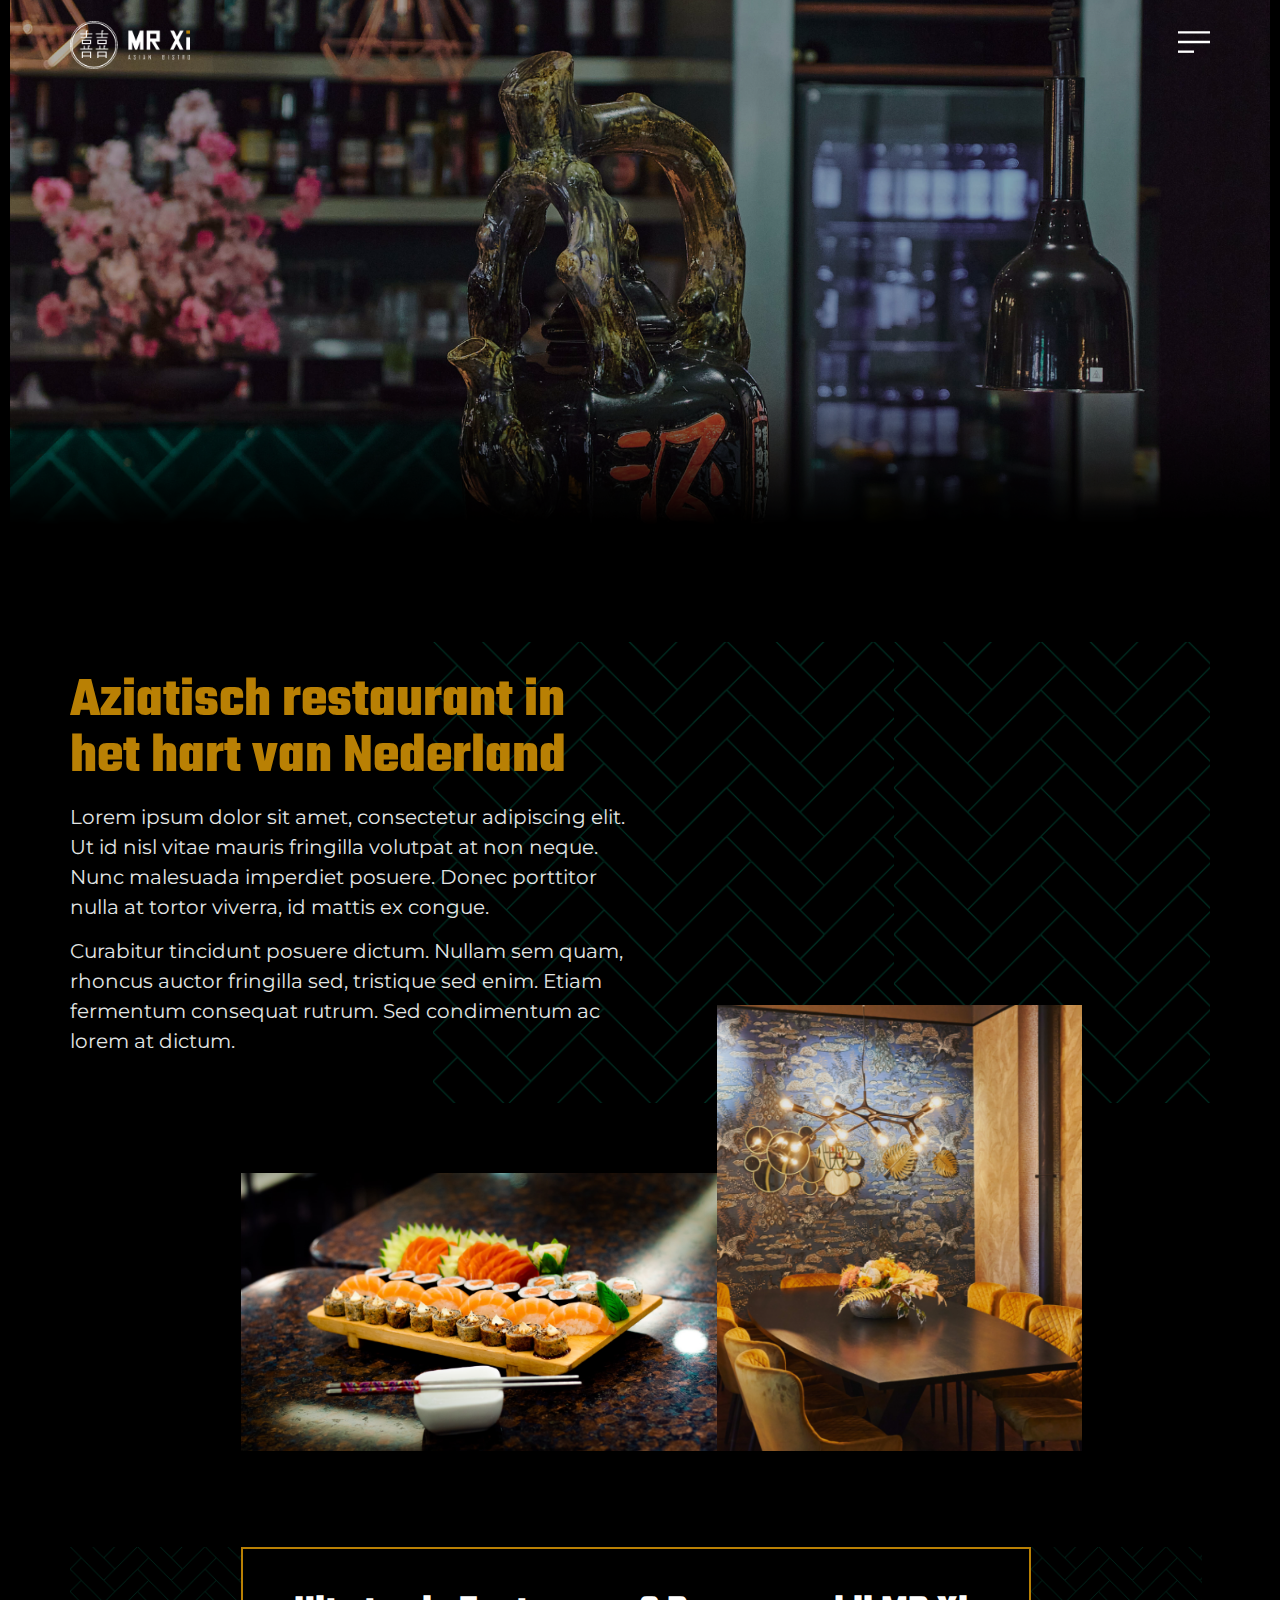
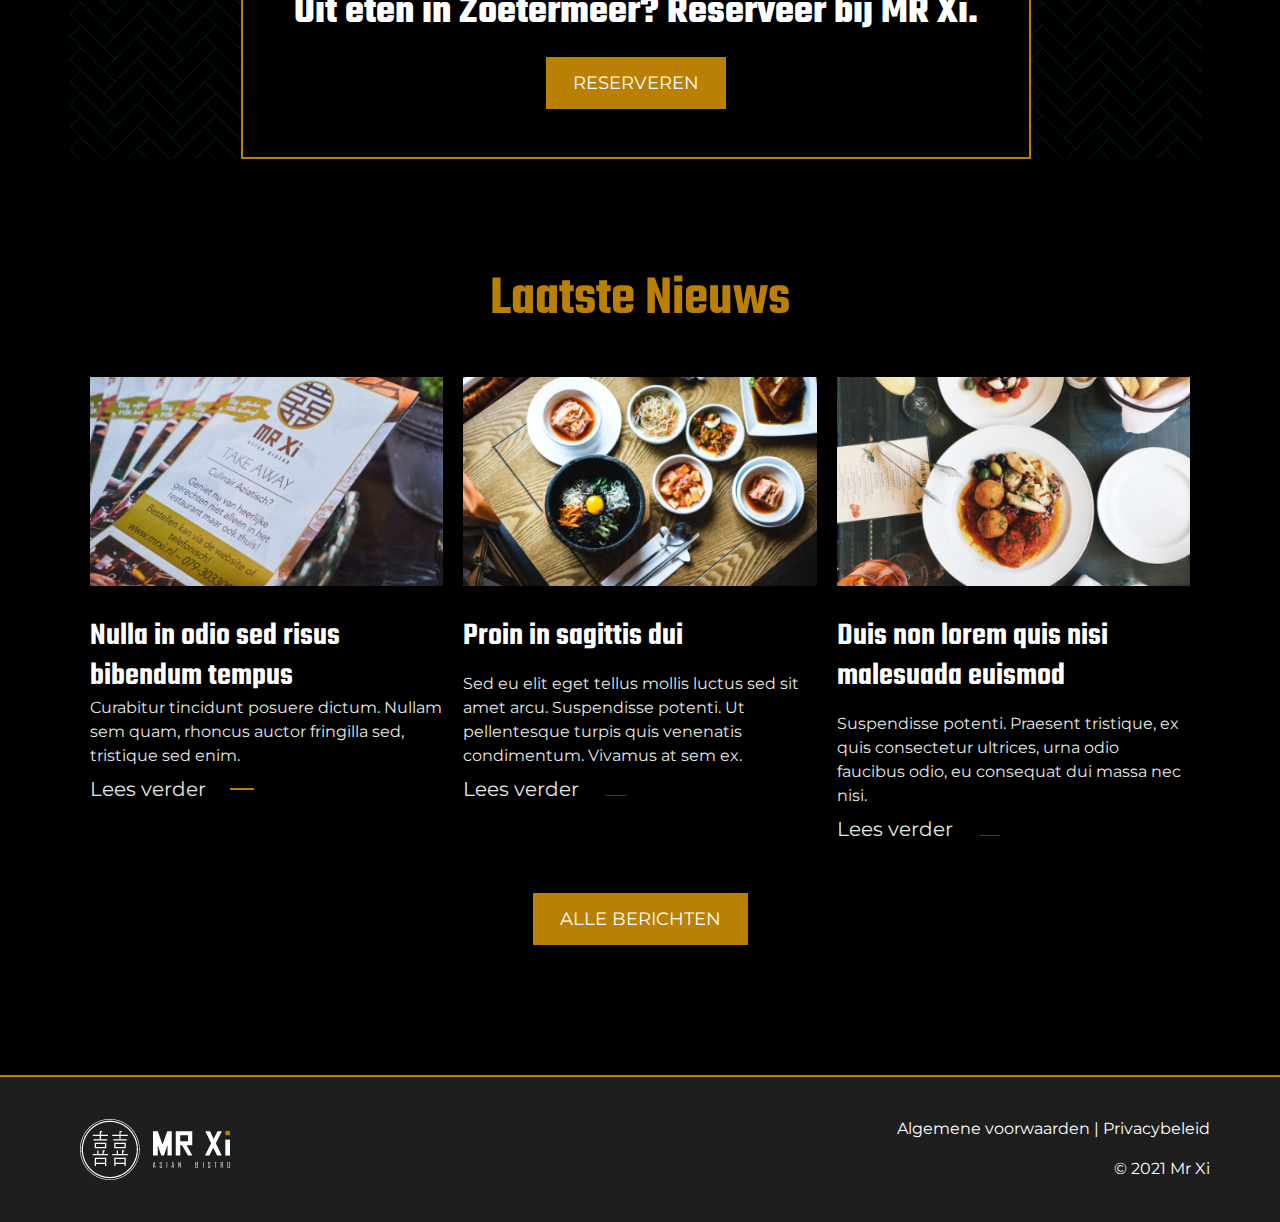
<file: about/index.html>
<!DOCTYPE html>
<html lang="en-US">
<head>
	<meta charset="UTF-8">
		<meta name="viewport" content="width=device-width, initial-scale=1">
	<link rel="profile" href="http://gmpg.org/xfn/11">
	<title>About &#8211; MR X</title>
<meta name="robots" content="noindex, nofollow">
<link rel="dns-prefetch" href="//s.w.org">
<link rel="alternate" type="application/rss+xml" title="MR X &raquo; Feed" href="/feed/">
<link rel="alternate" type="application/rss+xml" title="MR X &raquo; Comments Feed" href="/comments/feed/">
		<script type="text/javascript">
			window._wpemojiSettings = {"baseUrl":"https:\/\/s.w.org\/images\/core\/emoji\/13.0.1\/72x72\/","ext":".png","svgUrl":"https:\/\/s.w.org\/images\/core\/emoji\/13.0.1\/svg\/","svgExt":".svg","source":{"concatemoji":"http:\/\/mr-x.test\/wp-includes\/js\/wp-emoji-release.min.js?ver=5.7.2"}};
			!function(e,a,t){var n,r,o,i=a.createElement("canvas"),p=i.getContext&&i.getContext("2d");function s(e,t){var a=String.fromCharCode;p.clearRect(0,0,i.width,i.height),p.fillText(a.apply(this,e),0,0);e=i.toDataURL();return p.clearRect(0,0,i.width,i.height),p.fillText(a.apply(this,t),0,0),e===i.toDataURL()}function c(e){var t=a.createElement("script");t.src=e,t.defer=t.type="text/javascript",a.getElementsByTagName("head")[0].appendChild(t)}for(o=Array("flag","emoji"),t.supports={everything:!0,everythingExceptFlag:!0},r=0;r<o.length;r++)t.supports[o[r]]=function(e){if(!p||!p.fillText)return!1;switch(p.textBaseline="top",p.font="600 32px Arial",e){case"flag":return s([127987,65039,8205,9895,65039],[127987,65039,8203,9895,65039])?!1:!s([55356,56826,55356,56819],[55356,56826,8203,55356,56819])&&!s([55356,57332,56128,56423,56128,56418,56128,56421,56128,56430,56128,56423,56128,56447],[55356,57332,8203,56128,56423,8203,56128,56418,8203,56128,56421,8203,56128,56430,8203,56128,56423,8203,56128,56447]);case"emoji":return!s([55357,56424,8205,55356,57212],[55357,56424,8203,55356,57212])}return!1}(o[r]),t.supports.everything=t.supports.everything&&t.supports[o[r]],"flag"!==o[r]&&(t.supports.everythingExceptFlag=t.supports.everythingExceptFlag&&t.supports[o[r]]);t.supports.everythingExceptFlag=t.supports.everythingExceptFlag&&!t.supports.flag,t.DOMReady=!1,t.readyCallback=function(){t.DOMReady=!0},t.supports.everything||(n=function(){t.readyCallback()},a.addEventListener?(a.addEventListener("DOMContentLoaded",n,!1),e.addEventListener("load",n,!1)):(e.attachEvent("onload",n),a.attachEvent("onreadystatechange",function(){"complete"===a.readyState&&t.readyCallback()})),(n=t.source||{}).concatemoji?c(n.concatemoji):n.wpemoji&&n.twemoji&&(c(n.twemoji),c(n.wpemoji)))}(window,document,window._wpemojiSettings);
		</script>
		<style type="text/css">img.wp-smiley,
img.emoji {
	display: inline !important;
	border: none !important;
	box-shadow: none !important;
	height: 1em !important;
	width: 1em !important;
	margin: 0 .07em !important;
	vertical-align: -0.1em !important;
	background: none !important;
	padding: 0 !important;
}</style>
	<link rel="stylesheet" id="wp-block-library-css" href="/wp-includes/css/dist/block-library/style.min.css?ver=5.7.2" type="text/css" media="all">
<link rel="stylesheet" id="hello-elementor-css" href="/wp-content/themes/herosimo-hello-elementor-011a3ef6d2f8/style.min.css?ver=2.3.1" type="text/css" media="all">
<link rel="stylesheet" id="hello-elementor-theme-style-css" href="/wp-content/themes/herosimo-hello-elementor-011a3ef6d2f8/theme.min.css?ver=2.3.1" type="text/css" media="all">
<link rel="stylesheet" id="elementor-icons-css" href="/wp-content/plugins/elementor/assets/lib/eicons/css/elementor-icons.min.css?ver=5.11.0" type="text/css" media="all">
<link rel="stylesheet" id="elementor-animations-css" href="/wp-content/plugins/elementor/assets/lib/animations/animations.min.css?ver=3.2.5" type="text/css" media="all">
<link rel="stylesheet" id="elementor-frontend-css" href="/wp-content/plugins/elementor/assets/css/frontend.min.css?ver=3.2.5" type="text/css" media="all">
<style id="elementor-frontend-inline-css" type="text/css">@font-face{font-family:eicons;src:url(/wp-content/plugins/elementor/assets/lib/eicons/fonts/eicons.eot?5.10.0);src:url(/wp-content/plugins/elementor/assets/lib/eicons/fonts/eicons.eot?5.10.0#iefix) format("embedded-opentype"),url(/wp-content/plugins/elementor/assets/lib/eicons/fonts/eicons.woff2?5.10.0) format("woff2"),url(/wp-content/plugins/elementor/assets/lib/eicons/fonts/eicons.woff?5.10.0) format("woff"),url(/wp-content/plugins/elementor/assets/lib/eicons/fonts/eicons.ttf?5.10.0) format("truetype"),url(/wp-content/plugins/elementor/assets/lib/eicons/fonts/eicons.svg?5.10.0#eicon) format("svg");font-weight:400;font-style:normal}</style>
<link rel="stylesheet" id="elementor-post-9-css" href="/wp-content/uploads/elementor/css/post-9.css?ver=1626234030" type="text/css" media="all">
<link rel="stylesheet" id="elementor-pro-css" href="/wp-content/plugins/elementor-pro/assets/css/frontend.min.css?ver=3.3.1" type="text/css" media="all">
<link rel="stylesheet" id="elementor-global-css" href="/wp-content/uploads/elementor/css/global.css?ver=1626234030" type="text/css" media="all">
<link rel="stylesheet" id="elementor-post-128-css" href="/wp-content/uploads/elementor/css/post-128.css?ver=1626320771" type="text/css" media="all">
<link rel="stylesheet" id="elementor-post-67-css" href="/wp-content/uploads/elementor/css/post-67.css?ver=1626234031" type="text/css" media="all">
<link rel="stylesheet" id="elementor-post-84-css" href="/wp-content/uploads/elementor/css/post-84.css?ver=1626234031" type="text/css" media="all">
<link rel="stylesheet" id="elementor-post-134-css" href="/wp-content/uploads/elementor/css/post-134.css?ver=1626234031" type="text/css" media="all">
<link rel="stylesheet" id="google-fonts-1-css" href="https://fonts.googleapis.com/css?family=Teko%3A100%2C100italic%2C200%2C200italic%2C300%2C300italic%2C400%2C400italic%2C500%2C500italic%2C600%2C600italic%2C700%2C700italic%2C800%2C800italic%2C900%2C900italic%7CMontserrat%3A100%2C100italic%2C200%2C200italic%2C300%2C300italic%2C400%2C400italic%2C500%2C500italic%2C600%2C600italic%2C700%2C700italic%2C800%2C800italic%2C900%2C900italic%7CRoboto%3A100%2C100italic%2C200%2C200italic%2C300%2C300italic%2C400%2C400italic%2C500%2C500italic%2C600%2C600italic%2C700%2C700italic%2C800%2C800italic%2C900%2C900italic&#038;display=auto&#038;ver=5.7.2" type="text/css" media="all">
<link rel="stylesheet" id="elementor-icons-shared-0-css" href="/wp-content/plugins/elementor/assets/lib/font-awesome/css/fontawesome.min.css?ver=5.15.1" type="text/css" media="all">
<link rel="stylesheet" id="elementor-icons-fa-solid-css" href="/wp-content/plugins/elementor/assets/lib/font-awesome/css/solid.min.css?ver=5.15.1" type="text/css" media="all">
<link rel="https://api.w.org/" href="/wp-json/">
<link rel="alternate" type="application/json" href="/wp-json/wp/v2/pages/128">
<link rel="EditURI" type="application/rsd+xml" title="RSD" href="/xmlrpc.php?rsd">
<link rel="wlwmanifest" type="application/wlwmanifest+xml" href="/wp-includes/wlwmanifest.xml"> 
<meta name="generator" content="WordPress 5.7.2">
<link rel="canonical" href="/about/">
<link rel="shortlink" href="/?p=128">
<link rel="alternate" type="application/json+oembed" href="/wp-json/oembed/1.0/embed?url=http%3A%2F%2F%2Fabout%2F">
<link rel="alternate" type="text/xml+oembed" href="/wp-json/oembed/1.0/embed?url=http%3A%2F%2F%2Fabout%2F&#038;format=xml">
</head>
<body class="page-template page-template-elementor_header_footer page page-id-128 wp-custom-logo elementor-default elementor-template-full-width elementor-kit-9 elementor-page elementor-page-128">

		<div data-elementor-type="header" data-elementor-id="67" class="elementor elementor-67 elementor-location-header" data-elementor-settings="[]">
		<div class="elementor-section-wrap">
					<header class="elementor-section elementor-top-section elementor-element elementor-element-547bca40 elementor-section-content-middle elementor-section-height-min-height sticky-header elementor-section-boxed elementor-section-height-default elementor-section-items-middle" data-id="547bca40" data-element_type="section" data-settings="{&quot;background_background&quot;:&quot;classic&quot;,&quot;sticky&quot;:&quot;top&quot;,&quot;sticky_effects_offset&quot;:90,&quot;sticky_on&quot;:[&quot;desktop&quot;,&quot;tablet&quot;,&quot;mobile&quot;],&quot;sticky_offset&quot;:0}">
							<div class="elementor-background-overlay"></div>
							<div class="elementor-container elementor-column-gap-no">
					<div class="elementor-column elementor-col-50 elementor-top-column elementor-element elementor-element-497be556" data-id="497be556" data-element_type="column">
			<div class="elementor-widget-wrap elementor-element-populated">
								<div class="elementor-element elementor-element-277ef65e logo elementor-widget elementor-widget-image" data-id="277ef65e" data-element_type="widget" data-widget_type="image.default">
				<div class="elementor-widget-container">
																<a href="/">
							<img width="150" height="61" src="/wp-content/uploads/2021/07/logo-mr-xi_horizontaal-wit.png" class="attachment-large size-large" alt="" loading="lazy">								</a>
															</div>
				</div>
					</div>
		</div>
				<div class="elementor-column elementor-col-50 elementor-top-column elementor-element elementor-element-392a6f13" data-id="392a6f13" data-element_type="column">
			<div class="elementor-widget-wrap elementor-element-populated">
								<div class="elementor-element elementor-element-2abf80d elementor-view-default elementor-widget elementor-widget-icon" data-id="2abf80d" data-element_type="widget" data-widget_type="icon.default">
				<div class="elementor-widget-container">
					<div class="elementor-icon-wrapper">
			<a class="elementor-icon" href="#elementor-action%3Aaction%3Dpopup%3Aopen%26settings%3DeyJpZCI6IjEzNCIsInRvZ2dsZSI6dHJ1ZX0%3D">
			<svg xmlns="http://www.w3.org/2000/svg" width="32.923" height="22.323" viewbox="0 0 32.923 22.323"><g id="noun_menu_549980" transform="translate(160.88 -188.93)"><path id="Path_57" data-name="Path 57" d="M7.12,24.248H23.581V21.83H7.12Z" transform="translate(-168 187.005)" fill="#fff"></path><path id="Path_59" data-name="Path 59" d="M40.043,73.93H7.12v2.418H40.043Z" transform="translate(-168 115)" fill="#fff"></path><path id="Path_60" data-name="Path 60" d="M40.043,73.93H7.12v2.418H40.043Z" transform="translate(-168 124.952)" fill="#fff"></path></g></svg>			</a>
		</div>
				</div>
				</div>
					</div>
		</div>
							</div>
		</header>
				</div>
		</div>
				<div data-elementor-type="wp-page" data-elementor-id="128" class="elementor elementor-128" data-elementor-settings="[]">
							<div class="elementor-section-wrap">
							<section class="elementor-section elementor-top-section elementor-element elementor-element-60991c0 elementor-section-full_width elementor-section-height-default elementor-section-height-default" data-id="60991c0" data-element_type="section">
						<div class="elementor-container elementor-column-gap-default">
					<div class="elementor-column elementor-col-100 elementor-top-column elementor-element elementor-element-717b9e4" data-id="717b9e4" data-element_type="column">
			<div class="elementor-widget-wrap elementor-element-populated">
								<div class="elementor-element elementor-element-9312e73 img-hero-banner elementor-widget elementor-widget-image" data-id="9312e73" data-element_type="widget" data-widget_type="image.default">
				<div class="elementor-widget-container">
															<img src="/wp-content/uploads/elementor/thumbs/over-ons-p9zw4iiqeh58vmbhox4vkrbjlxsjzhcvm4dj4p370g.png" title="over ons" alt="over ons">															</div>
				</div>
					</div>
		</div>
							</div>
		</section>
				<section class="elementor-section elementor-top-section elementor-element elementor-element-0a818a9 elementor-section-boxed elementor-section-height-default elementor-section-height-default" data-id="0a818a9" data-element_type="section">
						<div class="elementor-container elementor-column-gap-default">
					<div class="elementor-column elementor-col-50 elementor-top-column elementor-element elementor-element-4d36bbe" data-id="4d36bbe" data-element_type="column">
			<div class="elementor-widget-wrap elementor-element-populated">
								<div class="elementor-element elementor-element-e388f64 elementor-widget elementor-widget-heading" data-id="e388f64" data-element_type="widget" data-widget_type="heading.default">
				<div class="elementor-widget-container">
			<h2 class="elementor-heading-title elementor-size-default">Aziatisch restaurant in het hart van Nederland</h2>		</div>
				</div>
				<div class="elementor-element elementor-element-28111b7 elementor-widget elementor-widget-text-editor" data-id="28111b7" data-element_type="widget" data-widget_type="text-editor.default">
				<div class="elementor-widget-container">
								<p>Lorem ipsum dolor sit amet, consectetur adipiscing elit. Ut id nisl vitae mauris fringilla volutpat at non neque. Nunc malesuada imperdiet posuere. Donec porttitor nulla at tortor viverra, id mattis ex congue.</p>
<p>Curabitur tincidunt posuere dictum. Nullam sem quam, rhoncus auctor fringilla sed, tristique sed enim. Etiam fermentum consequat rutrum. Sed condimentum ac lorem at dictum.</p>						</div>
				</div>
					</div>
		</div>
				<div class="elementor-column elementor-col-50 elementor-top-column elementor-element elementor-element-9fcf35b elementor-hidden-phone" data-id="9fcf35b" data-element_type="column" data-settings="{&quot;background_background&quot;:&quot;classic&quot;}">
			<div class="elementor-widget-wrap">
									</div>
		</div>
							</div>
		</section>
				<section class="elementor-section elementor-top-section elementor-element elementor-element-2822ada elementor-section-boxed elementor-section-height-default elementor-section-height-default" data-id="2822ada" data-element_type="section">
						<div class="elementor-container elementor-column-gap-default">
					<div class="elementor-column elementor-col-25 elementor-top-column elementor-element elementor-element-748f026 elementor-hidden-phone" data-id="748f026" data-element_type="column">
			<div class="elementor-widget-wrap">
									</div>
		</div>
				<div class="elementor-column elementor-col-25 elementor-top-column elementor-element elementor-element-ffcfb94" data-id="ffcfb94" data-element_type="column">
			<div class="elementor-widget-wrap elementor-element-populated">
								<div class="elementor-element elementor-element-b01207b elementor-widget elementor-widget-image" data-id="b01207b" data-element_type="widget" data-widget_type="image.default">
				<div class="elementor-widget-container">
															<img width="600" height="350" src="/wp-content/uploads/2021/07/bladimir-garcia-7pnSF4mqlVQ-unsplash.png" class="attachment-large size-large" alt="" loading="lazy" srcset="/wp-content/uploads/2021/07/bladimir-garcia-7pnSF4mqlVQ-unsplash.png 600w, /wp-content/uploads/2021/07/bladimir-garcia-7pnSF4mqlVQ-unsplash-300x175.png 300w" sizes="(max-width: 600px) 100vw, 600px">															</div>
				</div>
					</div>
		</div>
				<div class="elementor-column elementor-col-25 elementor-top-column elementor-element elementor-element-15656f3" data-id="15656f3" data-element_type="column">
			<div class="elementor-widget-wrap elementor-element-populated">
								<div class="elementor-element elementor-element-7fe1ed2 elementor-widget elementor-widget-image" data-id="7fe1ed2" data-element_type="widget" data-widget_type="image.default">
				<div class="elementor-widget-container">
															<img width="450" height="550" src="/wp-content/uploads/2021/07/Reserveren.png" class="attachment-large size-large" alt="" loading="lazy" srcset="/wp-content/uploads/2021/07/Reserveren.png 450w, /wp-content/uploads/2021/07/Reserveren-245x300.png 245w" sizes="(max-width: 450px) 100vw, 450px">															</div>
				</div>
					</div>
		</div>
				<div class="elementor-column elementor-col-25 elementor-top-column elementor-element elementor-element-ceb1d2d elementor-hidden-phone" data-id="ceb1d2d" data-element_type="column">
			<div class="elementor-widget-wrap">
									</div>
		</div>
							</div>
		</section>
				<section class="elementor-section elementor-top-section elementor-element elementor-element-3b890da6 elementor-section-boxed elementor-section-height-default elementor-section-height-default" data-id="3b890da6" data-element_type="section">
						<div class="elementor-container elementor-column-gap-default">
					<div class="elementor-column elementor-col-33 elementor-top-column elementor-element elementor-element-2d710a58" data-id="2d710a58" data-element_type="column" data-settings="{&quot;background_background&quot;:&quot;classic&quot;}">
			<div class="elementor-widget-wrap">
									</div>
		</div>
				<div class="elementor-column elementor-col-33 elementor-top-column elementor-element elementor-element-2492a90e" data-id="2492a90e" data-element_type="column">
			<div class="elementor-widget-wrap elementor-element-populated">
								<div class="elementor-element elementor-element-61bb7898 elementor-widget elementor-widget-heading" data-id="61bb7898" data-element_type="widget" data-widget_type="heading.default">
				<div class="elementor-widget-container">
			<h2 class="elementor-heading-title elementor-size-default">Uit eten in Zoetermeer? Reserveer bij MR Xi.</h2>		</div>
				</div>
				<div class="elementor-element elementor-element-1fa75b6 elementor-align-center elementor-widget elementor-widget-button" data-id="1fa75b6" data-element_type="widget" data-widget_type="button.default">
				<div class="elementor-widget-container">
					<div class="elementor-button-wrapper">
			<a href="#" class="elementor-button-link elementor-button elementor-size-sm" role="button">
						<span class="elementor-button-content-wrapper">
						<span class="elementor-button-text">RESERVEREN</span>
		</span>
					</a>
		</div>
				</div>
				</div>
					</div>
		</div>
				<div class="elementor-column elementor-col-33 elementor-top-column elementor-element elementor-element-112319c0" data-id="112319c0" data-element_type="column" data-settings="{&quot;background_background&quot;:&quot;classic&quot;}">
			<div class="elementor-widget-wrap">
									</div>
		</div>
							</div>
		</section>
				<section class="elementor-section elementor-top-section elementor-element elementor-element-c2bc85a elementor-section-boxed elementor-section-height-default elementor-section-height-default" data-id="c2bc85a" data-element_type="section">
						<div class="elementor-container elementor-column-gap-default">
					<div class="elementor-column elementor-col-100 elementor-top-column elementor-element elementor-element-ddf94d6" data-id="ddf94d6" data-element_type="column">
			<div class="elementor-widget-wrap elementor-element-populated">
								<div class="elementor-element elementor-element-cb05f4b elementor-widget elementor-widget-heading" data-id="cb05f4b" data-element_type="widget" data-widget_type="heading.default">
				<div class="elementor-widget-container">
			<h2 class="elementor-heading-title elementor-size-default">Laatste Nieuws</h2>		</div>
				</div>
				<section class="elementor-section elementor-inner-section elementor-element elementor-element-73e2dd2 elementor-section-boxed elementor-section-height-default elementor-section-height-default" data-id="73e2dd2" data-element_type="section">
						<div class="elementor-container elementor-column-gap-default">
					<div class="elementor-column elementor-col-33 elementor-inner-column elementor-element elementor-element-45e2f87" data-id="45e2f87" data-element_type="column">
			<div class="elementor-widget-wrap elementor-element-populated">
								<div class="elementor-element elementor-element-4654f7e elementor-position-top elementor-vertical-align-top elementor-widget elementor-widget-image-box" data-id="4654f7e" data-element_type="widget" data-widget_type="image-box.default">
				<div class="elementor-widget-container">
			<div class="elementor-image-box-wrapper">
<figure class="elementor-image-box-img"><img width="450" height="266" src="/wp-content/uploads/2021/07/Menu.png" class="attachment-full size-full" alt="" loading="lazy" srcset="/wp-content/uploads/2021/07/Menu.png 450w, /wp-content/uploads/2021/07/Menu-300x177.png 300w" sizes="(max-width: 450px) 100vw, 450px"></figure><div class="elementor-image-box-content">
<h3 class="elementor-image-box-title">Nulla in odio sed risus bibendum tempus</h3>
<p class="elementor-image-box-description">Curabitur tincidunt posuere dictum. Nullam sem quam, rhoncus auctor fringilla sed, tristique sed enim.</p>
</div>
</div>		</div>
				</div>
				<div class="elementor-element elementor-element-2a70bef elementor-align-left read-more elementor-widget elementor-widget-button" data-id="2a70bef" data-element_type="widget" data-widget_type="button.default">
				<div class="elementor-widget-container">
					<div class="elementor-button-wrapper">
			<a href="#" class="elementor-button-link elementor-button elementor-size-sm" role="button">
						<span class="elementor-button-content-wrapper">
						<span class="elementor-button-text">Lees verder </span>
		</span>
					</a>
		</div>
				</div>
				</div>
					</div>
		</div>
				<div class="elementor-column elementor-col-33 elementor-inner-column elementor-element elementor-element-69cf925" data-id="69cf925" data-element_type="column">
			<div class="elementor-widget-wrap elementor-element-populated">
								<div class="elementor-element elementor-element-816b8d7 elementor-position-top elementor-vertical-align-top elementor-widget elementor-widget-image-box" data-id="816b8d7" data-element_type="widget" data-widget_type="image-box.default">
				<div class="elementor-widget-container">
			<div class="elementor-image-box-wrapper">
<figure class="elementor-image-box-img"><img width="450" height="266" src="/wp-content/uploads/2021/07/jakub-kapusnak-4f4YZfDMLeU-unsplash-1.png" class="attachment-full size-full" alt="" loading="lazy" srcset="/wp-content/uploads/2021/07/jakub-kapusnak-4f4YZfDMLeU-unsplash-1.png 450w, /wp-content/uploads/2021/07/jakub-kapusnak-4f4YZfDMLeU-unsplash-1-300x177.png 300w" sizes="(max-width: 450px) 100vw, 450px"></figure><div class="elementor-image-box-content">
<h3 class="elementor-image-box-title">Proin in sagittis dui</h3>
<p class="elementor-image-box-description">Sed eu elit eget tellus mollis luctus sed sit amet arcu. Suspendisse potenti. Ut pellentesque turpis quis venenatis condimentum. Vivamus at sem ex.</p>
</div>
</div>		</div>
				</div>
				<div class="elementor-element elementor-element-baf8bf6 elementor-align-left elementor-widget elementor-widget-button" data-id="baf8bf6" data-element_type="widget" data-widget_type="button.default">
				<div class="elementor-widget-container">
					<div class="elementor-button-wrapper">
			<a href="#" class="elementor-button-link elementor-button elementor-size-sm" role="button">
						<span class="elementor-button-content-wrapper">
						<span class="elementor-button-icon elementor-align-icon-right">
				<svg xmlns="http://www.w3.org/2000/svg" width="40" height="1" viewbox="0 0 40 1"><line id="Line_11" data-name="Line 11" x2="40" transform="translate(0 0.5)" fill="none" stroke="#b98004" stroke-width="1"></line></svg>			</span>
						<span class="elementor-button-text">Lees verder </span>
		</span>
					</a>
		</div>
				</div>
				</div>
					</div>
		</div>
				<div class="elementor-column elementor-col-33 elementor-inner-column elementor-element elementor-element-ac4b7b8" data-id="ac4b7b8" data-element_type="column">
			<div class="elementor-widget-wrap elementor-element-populated">
								<div class="elementor-element elementor-element-12196e0 elementor-position-top elementor-vertical-align-top elementor-widget elementor-widget-image-box" data-id="12196e0" data-element_type="widget" data-widget_type="image-box.default">
				<div class="elementor-widget-container">
			<div class="elementor-image-box-wrapper">
<figure class="elementor-image-box-img"><img width="450" height="266" src="/wp-content/uploads/2021/07/stil-u2Lp8tXIcjw-unsplash.png" class="attachment-full size-full" alt="" loading="lazy" srcset="/wp-content/uploads/2021/07/stil-u2Lp8tXIcjw-unsplash.png 450w, /wp-content/uploads/2021/07/stil-u2Lp8tXIcjw-unsplash-300x177.png 300w" sizes="(max-width: 450px) 100vw, 450px"></figure><div class="elementor-image-box-content">
<h3 class="elementor-image-box-title">Duis non lorem quis nisi malesuada euismod</h3>
<p class="elementor-image-box-description">Suspendisse potenti. Praesent tristique, ex quis consectetur ultrices, urna odio faucibus odio, eu consequat dui massa nec nisi.</p>
</div>
</div>		</div>
				</div>
				<div class="elementor-element elementor-element-4fe46b6 elementor-align-left elementor-widget elementor-widget-button" data-id="4fe46b6" data-element_type="widget" data-widget_type="button.default">
				<div class="elementor-widget-container">
					<div class="elementor-button-wrapper">
			<a href="#" class="elementor-button-link elementor-button elementor-size-sm" role="button">
						<span class="elementor-button-content-wrapper">
						<span class="elementor-button-icon elementor-align-icon-right">
				<svg xmlns="http://www.w3.org/2000/svg" width="40" height="1" viewbox="0 0 40 1"><line id="Line_11" data-name="Line 11" x2="40" transform="translate(0 0.5)" fill="none" stroke="#b98004" stroke-width="1"></line></svg>			</span>
						<span class="elementor-button-text">Lees verder </span>
		</span>
					</a>
		</div>
				</div>
				</div>
					</div>
		</div>
							</div>
		</section>
				<div class="elementor-element elementor-element-ed076df elementor-align-center elementor-widget elementor-widget-button" data-id="ed076df" data-element_type="widget" data-widget_type="button.default">
				<div class="elementor-widget-container">
					<div class="elementor-button-wrapper">
			<a href="#" class="elementor-button-link elementor-button elementor-size-sm" role="button">
						<span class="elementor-button-content-wrapper">
						<span class="elementor-button-text">ALLE BERICHTEN</span>
		</span>
					</a>
		</div>
				</div>
				</div>
					</div>
		</div>
							</div>
		</section>
						</div>
					</div>
				<div data-elementor-type="footer" data-elementor-id="84" class="elementor elementor-84 elementor-location-footer" data-elementor-settings="[]">
		<div class="elementor-section-wrap">
					<section class="elementor-section elementor-top-section elementor-element elementor-element-fd13883 elementor-section-boxed elementor-section-height-default elementor-section-height-default" data-id="fd13883" data-element_type="section" data-settings="{&quot;background_background&quot;:&quot;classic&quot;}">
						<div class="elementor-container elementor-column-gap-default">
					<div class="elementor-column elementor-col-50 elementor-top-column elementor-element elementor-element-95fa956" data-id="95fa956" data-element_type="column">
			<div class="elementor-widget-wrap elementor-element-populated">
								<div class="elementor-element elementor-element-e0173e6 elementor-widget elementor-widget-theme-site-logo elementor-widget-image" data-id="e0173e6" data-element_type="widget" data-widget_type="theme-site-logo.default">
				<div class="elementor-widget-container">
																<a href="/">
							<img width="150" height="61" src="/wp-content/uploads/2021/07/logo-mr-xi_horizontaal-wit.png" class="attachment-full size-full" alt="" loading="lazy">								</a>
															</div>
				</div>
					</div>
		</div>
				<div class="elementor-column elementor-col-50 elementor-top-column elementor-element elementor-element-43cd245" data-id="43cd245" data-element_type="column">
			<div class="elementor-widget-wrap elementor-element-populated">
								<div class="elementor-element elementor-element-4f16976 elementor-widget elementor-widget-heading" data-id="4f16976" data-element_type="widget" data-widget_type="heading.default">
				<div class="elementor-widget-container">
			<span class="elementor-heading-title elementor-size-default">Algemene voorwaarden | Privacybeleid</span>		</div>
				</div>
				<div class="elementor-element elementor-element-25b4086 elementor-widget elementor-widget-heading" data-id="25b4086" data-element_type="widget" data-widget_type="heading.default">
				<div class="elementor-widget-container">
			<span class="elementor-heading-title elementor-size-default">© 2021 Mr Xi</span>		</div>
				</div>
					</div>
		</div>
							</div>
		</section>
				</div>
		</div>
		
		<div data-elementor-type="popup" data-elementor-id="134" class="elementor elementor-134 elementor-location-popup" data-elementor-settings="{&quot;entrance_animation&quot;:&quot;fadeInRight&quot;,&quot;exit_animation&quot;:&quot;fadeInRight&quot;,&quot;prevent_scroll&quot;:&quot;yes&quot;,&quot;entrance_animation_duration&quot;:{&quot;unit&quot;:&quot;px&quot;,&quot;size&quot;:1.2,&quot;sizes&quot;:[]},&quot;triggers&quot;:[],&quot;timing&quot;:[]}">
		<div class="elementor-section-wrap">
					<section class="elementor-section elementor-top-section elementor-element elementor-element-7ad4ac0a elementor-section-height-full elementor-section-items-stretch elementor-section-boxed elementor-section-height-default" data-id="7ad4ac0a" data-element_type="section" data-settings="{&quot;background_background&quot;:&quot;classic&quot;}">
						<div class="elementor-container elementor-column-gap-default">
					<div class="elementor-column elementor-col-100 elementor-top-column elementor-element elementor-element-4730f5d8" data-id="4730f5d8" data-element_type="column">
			<div class="elementor-widget-wrap elementor-element-populated">
								<div class="elementor-element elementor-element-1a3a9c21 elementor-view-stacked elementor-shape-square elementor-widget elementor-widget-icon" data-id="1a3a9c21" data-element_type="widget" data-widget_type="icon.default">
				<div class="elementor-widget-container">
					<div class="elementor-icon-wrapper">
			<a class="elementor-icon" href="#elementor-action%3Aaction%3Dpopup%3Aclose%26settings%3DeyJkb19ub3Rfc2hvd19hZ2FpbiI6IiJ9">
			<svg xmlns="http://www.w3.org/2000/svg" id="a3764f6b-d60e-4c82-b635-15a2a285578b" data-name="Layer 1" width="19.373" height="18.4536" viewbox="0 0 19.373 18.4536"><polygon points="19.373 1.454 18 0 9.687 7.852 1.373 0 0 1.454 8.23 9.227 0 17 1.373 18.454 9.687 10.602 18 18.454 19.373 17 11.143 9.227 19.373 1.454"></polygon></svg>			</a>
		</div>
				</div>
				</div>
				<section class="elementor-section elementor-inner-section elementor-element elementor-element-92446ea elementor-section-content-middle elementor-section-boxed elementor-section-height-default elementor-section-height-default" data-id="92446ea" data-element_type="section">
						<div class="elementor-container elementor-column-gap-default">
					<div class="elementor-column elementor-col-100 elementor-inner-column elementor-element elementor-element-b9c2d41" data-id="b9c2d41" data-element_type="column">
			<div class="elementor-widget-wrap elementor-element-populated">
								<div class="elementor-element elementor-element-6455d428 elementor-nav-menu--dropdown-none elementor-nav-menu__align-center elementor-widget elementor-widget-nav-menu" data-id="6455d428" data-element_type="widget" data-settings="{&quot;layout&quot;:&quot;vertical&quot;,&quot;submenu_icon&quot;:{&quot;value&quot;:&quot;fas fa-caret-down&quot;,&quot;library&quot;:&quot;fa-solid&quot;}}" data-widget_type="nav-menu.default">
				<div class="elementor-widget-container">
						<nav migration_allowed="1" migrated="0" role="navigation" class="elementor-nav-menu--main elementor-nav-menu__container elementor-nav-menu--layout-vertical e--pointer-none"><ul id="menu-1-6455d428" class="elementor-nav-menu sm-vertical">
<li class="menu-item menu-item-type-post_type menu-item-object-page menu-item-home menu-item-73"><a href="/" class="elementor-item">Home</a></li>
<li class="menu-item menu-item-type-post_type menu-item-object-page current-menu-item page_item page-item-128 current_page_item menu-item-129"><a href="/about/" aria-current="page" class="elementor-item elementor-item-active">About</a></li>
</ul></nav>
					<div class="elementor-menu-toggle" role="button" tabindex="0" aria-label="Menu Toggle" aria-expanded="false">
			<i class="eicon-menu-bar" aria-hidden="true" role="presentation"></i>
			<span class="elementor-screen-only">Menu</span>
		</div>
			<nav class="elementor-nav-menu--dropdown elementor-nav-menu__container" role="navigation" aria-hidden="true"><ul id="menu-2-6455d428" class="elementor-nav-menu sm-vertical">
<li class="menu-item menu-item-type-post_type menu-item-object-page menu-item-home menu-item-73"><a href="/" class="elementor-item" tabindex="-1">Home</a></li>
<li class="menu-item menu-item-type-post_type menu-item-object-page current-menu-item page_item page-item-128 current_page_item menu-item-129"><a href="/about/" aria-current="page" class="elementor-item elementor-item-active" tabindex="-1">About</a></li>
</ul></nav>
				</div>
				</div>
					</div>
		</div>
							</div>
		</section>
					</div>
		</div>
							</div>
		</section>
				</div>
		</div>
		<script type="text/javascript" src="/wp-includes/js/wp-embed.min.js?ver=5.7.2" id="wp-embed-js"></script>
<script type="text/javascript" src="/wp-includes/js/jquery/jquery.min.js?ver=3.5.1" id="jquery-core-js"></script>
<script type="text/javascript" src="/wp-includes/js/jquery/jquery-migrate.min.js?ver=3.3.2" id="jquery-migrate-js"></script>
<script type="text/javascript" src="/wp-content/plugins/elementor-pro/assets/lib/smartmenus/jquery.smartmenus.min.js?ver=1.0.1" id="smartmenus-js"></script>
<script type="text/javascript" src="/wp-content/plugins/elementor-pro/assets/js/webpack-pro.runtime.min.js?ver=3.3.1" id="elementor-pro-webpack-runtime-js"></script>
<script type="text/javascript" src="/wp-content/plugins/elementor/assets/js/webpack.runtime.min.js?ver=3.2.5" id="elementor-webpack-runtime-js"></script>
<script type="text/javascript" src="/wp-content/plugins/elementor/assets/js/frontend-modules.min.js?ver=3.2.5" id="elementor-frontend-modules-js"></script>
<script type="text/javascript" src="/wp-content/plugins/elementor-pro/assets/lib/sticky/jquery.sticky.min.js?ver=3.3.1" id="elementor-sticky-js"></script>
<script type="text/javascript" id="elementor-pro-frontend-js-before">
var ElementorProFrontendConfig = {"ajaxurl":"http:\/\/mr-x.test\/wp-admin\/admin-ajax.php","nonce":"dbaeb17469","urls":{"assets":"http:\/\/mr-x.test\/wp-content\/plugins\/elementor-pro\/assets\/"},"i18n":{"toc_no_headings_found":"No headings were found on this page."},"shareButtonsNetworks":{"facebook":{"title":"Facebook","has_counter":true},"twitter":{"title":"Twitter"},"google":{"title":"Google+","has_counter":true},"linkedin":{"title":"LinkedIn","has_counter":true},"pinterest":{"title":"Pinterest","has_counter":true},"reddit":{"title":"Reddit","has_counter":true},"vk":{"title":"VK","has_counter":true},"odnoklassniki":{"title":"OK","has_counter":true},"tumblr":{"title":"Tumblr"},"digg":{"title":"Digg"},"skype":{"title":"Skype"},"stumbleupon":{"title":"StumbleUpon","has_counter":true},"mix":{"title":"Mix"},"telegram":{"title":"Telegram"},"pocket":{"title":"Pocket","has_counter":true},"xing":{"title":"XING","has_counter":true},"whatsapp":{"title":"WhatsApp"},"email":{"title":"Email"},"print":{"title":"Print"}},"facebook_sdk":{"lang":"en_US","app_id":""},"lottie":{"defaultAnimationUrl":"http:\/\/mr-x.test\/wp-content\/plugins\/elementor-pro\/modules\/lottie\/assets\/animations\/default.json"}};
</script>
<script type="text/javascript" src="/wp-content/plugins/elementor-pro/assets/js/frontend.min.js?ver=3.3.1" id="elementor-pro-frontend-js"></script>
<script type="text/javascript" src="/wp-content/plugins/elementor/assets/lib/waypoints/waypoints.min.js?ver=4.0.2" id="elementor-waypoints-js"></script>
<script type="text/javascript" src="/wp-includes/js/jquery/ui/core.min.js?ver=1.12.1" id="jquery-ui-core-js"></script>
<script type="text/javascript" src="/wp-content/plugins/elementor/assets/lib/swiper/swiper.min.js?ver=5.3.6" id="swiper-js"></script>
<script type="text/javascript" src="/wp-content/plugins/elementor/assets/lib/share-link/share-link.min.js?ver=3.2.5" id="share-link-js"></script>
<script type="text/javascript" src="/wp-content/plugins/elementor/assets/lib/dialog/dialog.min.js?ver=4.8.1" id="elementor-dialog-js"></script>
<script type="text/javascript" id="elementor-frontend-js-before">
var elementorFrontendConfig = {"environmentMode":{"edit":false,"wpPreview":false,"isScriptDebug":false},"i18n":{"shareOnFacebook":"Share on Facebook","shareOnTwitter":"Share on Twitter","pinIt":"Pin it","download":"Download","downloadImage":"Download image","fullscreen":"Fullscreen","zoom":"Zoom","share":"Share","playVideo":"Play Video","previous":"Previous","next":"Next","close":"Close"},"is_rtl":false,"breakpoints":{"xs":0,"sm":480,"md":768,"lg":1025,"xl":1440,"xxl":1600},"responsive":{"breakpoints":{"mobile":{"label":"Mobile","value":767,"direction":"max","is_enabled":true},"mobile_extra":{"label":"Mobile Extra","value":880,"direction":"max","is_enabled":false},"tablet":{"label":"Tablet","value":1024,"direction":"max","is_enabled":true},"tablet_extra":{"label":"Tablet Extra","value":1365,"direction":"max","is_enabled":false},"laptop":{"label":"Laptop","value":1620,"direction":"max","is_enabled":false},"widescreen":{"label":"Widescreen","value":2400,"direction":"min","is_enabled":false}}},"version":"3.2.5","is_static":false,"experimentalFeatures":{"e_dom_optimization":true,"a11y_improvements":true,"landing-pages":true,"form-submissions":true,"video-playlist":true},"urls":{"assets":"http:\/\/mr-x.test\/wp-content\/plugins\/elementor\/assets\/"},"settings":{"page":[],"editorPreferences":[]},"kit":{"body_background_background":"classic","active_breakpoints":["viewport_mobile","viewport_tablet"],"global_image_lightbox":"yes","lightbox_enable_counter":"yes","lightbox_enable_fullscreen":"yes","lightbox_enable_zoom":"yes","lightbox_enable_share":"yes","lightbox_title_src":"title","lightbox_description_src":"description"},"post":{"id":128,"title":"About%20%E2%80%93%20MR%20X","excerpt":"","featuredImage":false}};
</script>
<script type="text/javascript" src="/wp-content/plugins/elementor/assets/js/frontend.min.js?ver=3.2.5" id="elementor-frontend-js"></script>
<script type="text/javascript" src="/wp-content/plugins/elementor-pro/assets/js/preloaded-elements-handlers.min.js?ver=3.3.1" id="pro-preloaded-elements-handlers-js"></script>
<script type="text/javascript" src="/wp-content/plugins/elementor/assets/js/preloaded-modules.min.js?ver=3.2.5" id="preloaded-modules-js"></script>

</body>
</html>
</file>
<file: wp-content/uploads/elementor/css/post-9.css>
.elementor-kit-9{--e-global-color-primary:#6EC1E4;--e-global-color-secondary:#54595F;--e-global-color-text:#7A7A7A;--e-global-color-accent:#61CE70;--e-global-typography-primary-font-family:"Teko";--e-global-typography-primary-font-weight:700;--e-global-typography-secondary-font-family:"Montserrat";--e-global-typography-secondary-font-weight:400;--e-global-typography-text-font-family:"Roboto";--e-global-typography-text-font-weight:400;--e-global-typography-accent-font-family:"Roboto";--e-global-typography-accent-font-weight:500;background-color:#000000;}.elementor-section.elementor-section-boxed > .elementor-container{max-width:1140px;}.elementor-widget:not(:last-child){margin-bottom:20px;}{}h1.entry-title{display:var(--page-title-display);}@media(max-width:1024px){.elementor-section.elementor-section-boxed > .elementor-container{max-width:1024px;}}@media(max-width:767px){.elementor-section.elementor-section-boxed > .elementor-container{max-width:767px;}}/* Start custom CSS */.read-more .elementor-button-text::after {
    content: '';
    border: solid .5px;
    color: #B98004;
    width: 24px;
    margin-left: 24px;
    position: absolute;
    top:50%;
    transform: translateY(-50%);
}

.read-more .elementor-button-content-wrapper{
    position: relative;
}/* End custom CSS */
</file>
<file: wp-content/uploads/elementor/css/global.css>
.elementor-widget-heading .elementor-heading-title{color:var( --e-global-color-primary );font-family:var( --e-global-typography-primary-font-family ), Sans-serif;font-weight:var( --e-global-typography-primary-font-weight );}.elementor-widget-image .widget-image-caption{color:var( --e-global-color-text );font-family:var( --e-global-typography-text-font-family ), Sans-serif;font-weight:var( --e-global-typography-text-font-weight );}.elementor-widget-text-editor{color:var( --e-global-color-text );font-family:var( --e-global-typography-text-font-family ), Sans-serif;font-weight:var( --e-global-typography-text-font-weight );}.elementor-widget-text-editor.elementor-drop-cap-view-stacked .elementor-drop-cap{background-color:var( --e-global-color-primary );}.elementor-widget-text-editor.elementor-drop-cap-view-framed .elementor-drop-cap, .elementor-widget-text-editor.elementor-drop-cap-view-default .elementor-drop-cap{color:var( --e-global-color-primary );border-color:var( --e-global-color-primary );}.elementor-widget-button .elementor-button{font-family:var( --e-global-typography-accent-font-family ), Sans-serif;font-weight:var( --e-global-typography-accent-font-weight );background-color:var( --e-global-color-accent );}.elementor-widget-divider{--divider-color:var( --e-global-color-secondary );}.elementor-widget-divider .elementor-divider__text{color:var( --e-global-color-secondary );font-family:var( --e-global-typography-secondary-font-family ), Sans-serif;font-weight:var( --e-global-typography-secondary-font-weight );}.elementor-widget-divider.elementor-view-stacked .elementor-icon{background-color:var( --e-global-color-secondary );}.elementor-widget-divider.elementor-view-framed .elementor-icon, .elementor-widget-divider.elementor-view-default .elementor-icon{color:var( --e-global-color-secondary );border-color:var( --e-global-color-secondary );}.elementor-widget-divider.elementor-view-framed .elementor-icon, .elementor-widget-divider.elementor-view-default .elementor-icon svg{fill:var( --e-global-color-secondary );}.elementor-widget-image-box .elementor-image-box-title{color:var( --e-global-color-primary );font-family:var( --e-global-typography-primary-font-family ), Sans-serif;font-weight:var( --e-global-typography-primary-font-weight );}.elementor-widget-image-box .elementor-image-box-description{color:var( --e-global-color-text );font-family:var( --e-global-typography-text-font-family ), Sans-serif;font-weight:var( --e-global-typography-text-font-weight );}.elementor-widget-icon.elementor-view-stacked .elementor-icon{background-color:var( --e-global-color-primary );}.elementor-widget-icon.elementor-view-framed .elementor-icon, .elementor-widget-icon.elementor-view-default .elementor-icon{color:var( --e-global-color-primary );border-color:var( --e-global-color-primary );}.elementor-widget-icon.elementor-view-framed .elementor-icon, .elementor-widget-icon.elementor-view-default .elementor-icon svg{fill:var( --e-global-color-primary );}.elementor-widget-icon-box.elementor-view-stacked .elementor-icon{background-color:var( --e-global-color-primary );}.elementor-widget-icon-box.elementor-view-framed .elementor-icon, .elementor-widget-icon-box.elementor-view-default .elementor-icon{fill:var( --e-global-color-primary );color:var( --e-global-color-primary );border-color:var( --e-global-color-primary );}.elementor-widget-icon-box .elementor-icon-box-title{color:var( --e-global-color-primary );}.elementor-widget-icon-box .elementor-icon-box-title, .elementor-widget-icon-box .elementor-icon-box-title a{font-family:var( --e-global-typography-primary-font-family ), Sans-serif;font-weight:var( --e-global-typography-primary-font-weight );}.elementor-widget-icon-box .elementor-icon-box-description{color:var( --e-global-color-text );font-family:var( --e-global-typography-text-font-family ), Sans-serif;font-weight:var( --e-global-typography-text-font-weight );}.elementor-widget-star-rating .elementor-star-rating__title{color:var( --e-global-color-text );font-family:var( --e-global-typography-text-font-family ), Sans-serif;font-weight:var( --e-global-typography-text-font-weight );}.elementor-widget-image-gallery .gallery-item .gallery-caption{font-family:var( --e-global-typography-accent-font-family ), Sans-serif;font-weight:var( --e-global-typography-accent-font-weight );}.elementor-widget-icon-list .elementor-icon-list-item:not(:last-child):after{border-color:var( --e-global-color-text );}.elementor-widget-icon-list .elementor-icon-list-icon i{color:var( --e-global-color-primary );}.elementor-widget-icon-list .elementor-icon-list-icon svg{fill:var( --e-global-color-primary );}.elementor-widget-icon-list .elementor-icon-list-text{color:var( --e-global-color-secondary );}.elementor-widget-icon-list .elementor-icon-list-item, .elementor-widget-icon-list .elementor-icon-list-item a{font-family:var( --e-global-typography-text-font-family ), Sans-serif;font-weight:var( --e-global-typography-text-font-weight );}.elementor-widget-counter .elementor-counter-number-wrapper{color:var( --e-global-color-primary );font-family:var( --e-global-typography-primary-font-family ), Sans-serif;font-weight:var( --e-global-typography-primary-font-weight );}.elementor-widget-counter .elementor-counter-title{color:var( --e-global-color-secondary );font-family:var( --e-global-typography-secondary-font-family ), Sans-serif;font-weight:var( --e-global-typography-secondary-font-weight );}.elementor-widget-progress .elementor-progress-wrapper .elementor-progress-bar{background-color:var( --e-global-color-primary );}.elementor-widget-progress .elementor-title{color:var( --e-global-color-primary );font-family:var( --e-global-typography-text-font-family ), Sans-serif;font-weight:var( --e-global-typography-text-font-weight );}.elementor-widget-testimonial .elementor-testimonial-content{color:var( --e-global-color-text );font-family:var( --e-global-typography-text-font-family ), Sans-serif;font-weight:var( --e-global-typography-text-font-weight );}.elementor-widget-testimonial .elementor-testimonial-name{color:var( --e-global-color-primary );font-family:var( --e-global-typography-primary-font-family ), Sans-serif;font-weight:var( --e-global-typography-primary-font-weight );}.elementor-widget-testimonial .elementor-testimonial-job{color:var( --e-global-color-secondary );font-family:var( --e-global-typography-secondary-font-family ), Sans-serif;font-weight:var( --e-global-typography-secondary-font-weight );}.elementor-widget-tabs .elementor-tab-title, .elementor-widget-tabs .elementor-tab-title a{color:var( --e-global-color-primary );}.elementor-widget-tabs .elementor-tab-title.elementor-active,
					 .elementor-widget-tabs .elementor-tab-title.elementor-active a{color:var( --e-global-color-accent );}.elementor-widget-tabs .elementor-tab-title{font-family:var( --e-global-typography-primary-font-family ), Sans-serif;font-weight:var( --e-global-typography-primary-font-weight );}.elementor-widget-tabs .elementor-tab-content{color:var( --e-global-color-text );font-family:var( --e-global-typography-text-font-family ), Sans-serif;font-weight:var( --e-global-typography-text-font-weight );}.elementor-widget-accordion .elementor-accordion-icon, .elementor-widget-accordion .elementor-accordion-title{color:var( --e-global-color-primary );}.elementor-widget-accordion .elementor-active .elementor-accordion-icon, .elementor-widget-accordion .elementor-active .elementor-accordion-title{color:var( --e-global-color-accent );}.elementor-widget-accordion .elementor-accordion-title{font-family:var( --e-global-typography-primary-font-family ), Sans-serif;font-weight:var( --e-global-typography-primary-font-weight );}.elementor-widget-accordion .elementor-tab-content{color:var( --e-global-color-text );font-family:var( --e-global-typography-text-font-family ), Sans-serif;font-weight:var( --e-global-typography-text-font-weight );}.elementor-widget-toggle .elementor-toggle-title, .elementor-widget-toggle .elementor-toggle-icon{color:var( --e-global-color-primary );}.elementor-widget-toggle .elementor-tab-title.elementor-active a, .elementor-widget-toggle .elementor-tab-title.elementor-active .elementor-toggle-icon{color:var( --e-global-color-accent );}.elementor-widget-toggle .elementor-toggle-title{font-family:var( --e-global-typography-primary-font-family ), Sans-serif;font-weight:var( --e-global-typography-primary-font-weight );}.elementor-widget-toggle .elementor-tab-content{color:var( --e-global-color-text );font-family:var( --e-global-typography-text-font-family ), Sans-serif;font-weight:var( --e-global-typography-text-font-weight );}.elementor-widget-alert .elementor-alert-title{font-family:var( --e-global-typography-primary-font-family ), Sans-serif;font-weight:var( --e-global-typography-primary-font-weight );}.elementor-widget-alert .elementor-alert-description{font-family:var( --e-global-typography-text-font-family ), Sans-serif;font-weight:var( --e-global-typography-text-font-weight );}.elementor-widget-text-path{font-family:var( --e-global-typography-text-font-family ), Sans-serif;font-weight:var( --e-global-typography-text-font-weight );}.elementor-widget-theme-site-logo .widget-image-caption{color:var( --e-global-color-text );font-family:var( --e-global-typography-text-font-family ), Sans-serif;font-weight:var( --e-global-typography-text-font-weight );}.elementor-widget-theme-site-title .elementor-heading-title{color:var( --e-global-color-primary );font-family:var( --e-global-typography-primary-font-family ), Sans-serif;font-weight:var( --e-global-typography-primary-font-weight );}.elementor-widget-theme-page-title .elementor-heading-title{color:var( --e-global-color-primary );font-family:var( --e-global-typography-primary-font-family ), Sans-serif;font-weight:var( --e-global-typography-primary-font-weight );}.elementor-widget-theme-post-title .elementor-heading-title{color:var( --e-global-color-primary );font-family:var( --e-global-typography-primary-font-family ), Sans-serif;font-weight:var( --e-global-typography-primary-font-weight );}.elementor-widget-theme-post-excerpt .elementor-widget-container{color:var( --e-global-color-text );font-family:var( --e-global-typography-text-font-family ), Sans-serif;font-weight:var( --e-global-typography-text-font-weight );}.elementor-widget-theme-post-content{color:var( --e-global-color-text );font-family:var( --e-global-typography-text-font-family ), Sans-serif;font-weight:var( --e-global-typography-text-font-weight );}.elementor-widget-theme-post-featured-image .widget-image-caption{color:var( --e-global-color-text );font-family:var( --e-global-typography-text-font-family ), Sans-serif;font-weight:var( --e-global-typography-text-font-weight );}.elementor-widget-theme-archive-title .elementor-heading-title{color:var( --e-global-color-primary );font-family:var( --e-global-typography-primary-font-family ), Sans-serif;font-weight:var( --e-global-typography-primary-font-weight );}.elementor-widget-archive-posts .elementor-post__title, .elementor-widget-archive-posts .elementor-post__title a{color:var( --e-global-color-secondary );font-family:var( --e-global-typography-primary-font-family ), Sans-serif;font-weight:var( --e-global-typography-primary-font-weight );}.elementor-widget-archive-posts .elementor-post__meta-data{font-family:var( --e-global-typography-secondary-font-family ), Sans-serif;font-weight:var( --e-global-typography-secondary-font-weight );}.elementor-widget-archive-posts .elementor-post__excerpt p{font-family:var( --e-global-typography-text-font-family ), Sans-serif;font-weight:var( --e-global-typography-text-font-weight );}.elementor-widget-archive-posts .elementor-post__read-more{color:var( --e-global-color-accent );font-family:var( --e-global-typography-accent-font-family ), Sans-serif;font-weight:var( --e-global-typography-accent-font-weight );}.elementor-widget-archive-posts .elementor-post__card .elementor-post__badge{background-color:var( --e-global-color-accent );font-family:var( --e-global-typography-accent-font-family ), Sans-serif;font-weight:var( --e-global-typography-accent-font-weight );}.elementor-widget-archive-posts .elementor-pagination{font-family:var( --e-global-typography-secondary-font-family ), Sans-serif;font-weight:var( --e-global-typography-secondary-font-weight );}.elementor-widget-archive-posts .elementor-posts-nothing-found{color:var( --e-global-color-text );font-family:var( --e-global-typography-text-font-family ), Sans-serif;font-weight:var( --e-global-typography-text-font-weight );}.elementor-widget-posts .elementor-post__title, .elementor-widget-posts .elementor-post__title a{color:var( --e-global-color-secondary );font-family:var( --e-global-typography-primary-font-family ), Sans-serif;font-weight:var( --e-global-typography-primary-font-weight );}.elementor-widget-posts .elementor-post__meta-data{font-family:var( --e-global-typography-secondary-font-family ), Sans-serif;font-weight:var( --e-global-typography-secondary-font-weight );}.elementor-widget-posts .elementor-post__excerpt p{font-family:var( --e-global-typography-text-font-family ), Sans-serif;font-weight:var( --e-global-typography-text-font-weight );}.elementor-widget-posts .elementor-post__read-more{color:var( --e-global-color-accent );font-family:var( --e-global-typography-accent-font-family ), Sans-serif;font-weight:var( --e-global-typography-accent-font-weight );}.elementor-widget-posts .elementor-post__card .elementor-post__badge{background-color:var( --e-global-color-accent );font-family:var( --e-global-typography-accent-font-family ), Sans-serif;font-weight:var( --e-global-typography-accent-font-weight );}.elementor-widget-posts .elementor-pagination{font-family:var( --e-global-typography-secondary-font-family ), Sans-serif;font-weight:var( --e-global-typography-secondary-font-weight );}.elementor-widget-portfolio a .elementor-portfolio-item__overlay{background-color:var( --e-global-color-accent );}.elementor-widget-portfolio .elementor-portfolio-item__title{font-family:var( --e-global-typography-primary-font-family ), Sans-serif;font-weight:var( --e-global-typography-primary-font-weight );}.elementor-widget-portfolio .elementor-portfolio__filter{color:var( --e-global-color-text );font-family:var( --e-global-typography-primary-font-family ), Sans-serif;font-weight:var( --e-global-typography-primary-font-weight );}.elementor-widget-portfolio .elementor-portfolio__filter.elementor-active{color:var( --e-global-color-primary );}.elementor-widget-gallery .elementor-gallery-item__title{font-family:var( --e-global-typography-primary-font-family ), Sans-serif;font-weight:var( --e-global-typography-primary-font-weight );}.elementor-widget-gallery .elementor-gallery-item__description{font-family:var( --e-global-typography-text-font-family ), Sans-serif;font-weight:var( --e-global-typography-text-font-weight );}.elementor-widget-gallery{--galleries-title-color-normal:var( --e-global-color-primary );--galleries-title-color-hover:var( --e-global-color-secondary );--galleries-pointer-bg-color-hover:var( --e-global-color-accent );--gallery-title-color-active:var( --e-global-color-secondary );--galleries-pointer-bg-color-active:var( --e-global-color-accent );}.elementor-widget-gallery .elementor-gallery-title{font-family:var( --e-global-typography-primary-font-family ), Sans-serif;font-weight:var( --e-global-typography-primary-font-weight );}.elementor-widget-form .elementor-field-group > label, .elementor-widget-form .elementor-field-subgroup label{color:var( --e-global-color-text );}.elementor-widget-form .elementor-field-group > label{font-family:var( --e-global-typography-text-font-family ), Sans-serif;font-weight:var( --e-global-typography-text-font-weight );}.elementor-widget-form .elementor-field-type-html{color:var( --e-global-color-text );font-family:var( --e-global-typography-text-font-family ), Sans-serif;font-weight:var( --e-global-typography-text-font-weight );}.elementor-widget-form .elementor-field-group .elementor-field{color:var( --e-global-color-text );}.elementor-widget-form .elementor-field-group .elementor-field, .elementor-widget-form .elementor-field-subgroup label{font-family:var( --e-global-typography-text-font-family ), Sans-serif;font-weight:var( --e-global-typography-text-font-weight );}.elementor-widget-form .elementor-button{font-family:var( --e-global-typography-accent-font-family ), Sans-serif;font-weight:var( --e-global-typography-accent-font-weight );}.elementor-widget-form .e-form__buttons__wrapper__button-next{background-color:var( --e-global-color-accent );}.elementor-widget-form .elementor-button[type="submit"]{background-color:var( --e-global-color-accent );}.elementor-widget-form .e-form__buttons__wrapper__button-previous{background-color:var( --e-global-color-accent );}.elementor-widget-form .elementor-message{font-family:var( --e-global-typography-text-font-family ), Sans-serif;font-weight:var( --e-global-typography-text-font-weight );}.elementor-widget-form .e-form__indicators__indicator, .elementor-widget-form .e-form__indicators__indicator__label{font-family:var( --e-global-typography-accent-font-family ), Sans-serif;font-weight:var( --e-global-typography-accent-font-weight );}.elementor-widget-form{--e-form-steps-indicator-inactive-primary-color:var( --e-global-color-text );--e-form-steps-indicator-active-primary-color:var( --e-global-color-accent );--e-form-steps-indicator-completed-primary-color:var( --e-global-color-accent );--e-form-steps-indicator-progress-color:var( --e-global-color-accent );--e-form-steps-indicator-progress-background-color:var( --e-global-color-text );--e-form-steps-indicator-progress-meter-color:var( --e-global-color-text );}.elementor-widget-form .e-form__indicators__indicator__progress__meter{font-family:var( --e-global-typography-accent-font-family ), Sans-serif;font-weight:var( --e-global-typography-accent-font-weight );}.elementor-widget-login .elementor-field-group > a{color:var( --e-global-color-text );}.elementor-widget-login .elementor-field-group > a:hover{color:var( --e-global-color-accent );}.elementor-widget-login .elementor-form-fields-wrapper label{color:var( --e-global-color-text );font-family:var( --e-global-typography-text-font-family ), Sans-serif;font-weight:var( --e-global-typography-text-font-weight );}.elementor-widget-login .elementor-field-group .elementor-field{color:var( --e-global-color-text );}.elementor-widget-login .elementor-field-group .elementor-field, .elementor-widget-login .elementor-field-subgroup label{font-family:var( --e-global-typography-text-font-family ), Sans-serif;font-weight:var( --e-global-typography-text-font-weight );}.elementor-widget-login .elementor-button{font-family:var( --e-global-typography-accent-font-family ), Sans-serif;font-weight:var( --e-global-typography-accent-font-weight );background-color:var( --e-global-color-accent );}.elementor-widget-login .elementor-widget-container .elementor-login__logged-in-message{color:var( --e-global-color-text );font-family:var( --e-global-typography-text-font-family ), Sans-serif;font-weight:var( --e-global-typography-text-font-weight );}.elementor-widget-slides .elementor-slide-heading{font-family:var( --e-global-typography-primary-font-family ), Sans-serif;font-weight:var( --e-global-typography-primary-font-weight );}.elementor-widget-slides .elementor-slide-description{font-family:var( --e-global-typography-secondary-font-family ), Sans-serif;font-weight:var( --e-global-typography-secondary-font-weight );}.elementor-widget-slides .elementor-slide-button{font-family:var( --e-global-typography-accent-font-family ), Sans-serif;font-weight:var( --e-global-typography-accent-font-weight );}.elementor-widget-nav-menu .elementor-nav-menu .elementor-item{font-family:var( --e-global-typography-primary-font-family ), Sans-serif;font-weight:var( --e-global-typography-primary-font-weight );}.elementor-widget-nav-menu .elementor-nav-menu--main .elementor-item{color:var( --e-global-color-text );}.elementor-widget-nav-menu .elementor-nav-menu--main .elementor-item:hover,
					.elementor-widget-nav-menu .elementor-nav-menu--main .elementor-item.elementor-item-active,
					.elementor-widget-nav-menu .elementor-nav-menu--main .elementor-item.highlighted,
					.elementor-widget-nav-menu .elementor-nav-menu--main .elementor-item:focus{color:var( --e-global-color-accent );}.elementor-widget-nav-menu .elementor-nav-menu--main:not(.e--pointer-framed) .elementor-item:before,
					.elementor-widget-nav-menu .elementor-nav-menu--main:not(.e--pointer-framed) .elementor-item:after{background-color:var( --e-global-color-accent );}.elementor-widget-nav-menu .e--pointer-framed .elementor-item:before,
					.elementor-widget-nav-menu .e--pointer-framed .elementor-item:after{border-color:var( --e-global-color-accent );}.elementor-widget-nav-menu .elementor-nav-menu--dropdown .elementor-item, .elementor-widget-nav-menu .elementor-nav-menu--dropdown  .elementor-sub-item{font-family:var( --e-global-typography-accent-font-family ), Sans-serif;font-weight:var( --e-global-typography-accent-font-weight );}.elementor-widget-animated-headline .elementor-headline-dynamic-wrapper path{stroke:var( --e-global-color-accent );}.elementor-widget-animated-headline .elementor-headline-plain-text{color:var( --e-global-color-secondary );}.elementor-widget-animated-headline .elementor-headline{font-family:var( --e-global-typography-primary-font-family ), Sans-serif;font-weight:var( --e-global-typography-primary-font-weight );}.elementor-widget-animated-headline{--dynamic-text-color:var( --e-global-color-secondary );}.elementor-widget-animated-headline .elementor-headline-dynamic-text{font-family:var( --e-global-typography-primary-font-family ), Sans-serif;font-weight:var( --e-global-typography-primary-font-weight );}.elementor-widget-hotspot .widget-image-caption{font-family:var( --e-global-typography-text-font-family ), Sans-serif;font-weight:var( --e-global-typography-text-font-weight );}.elementor-widget-hotspot{--hotspot-color:var( --e-global-color-primary );--hotspot-box-color:var( --e-global-color-secondary );--tooltip-color:var( --e-global-color-secondary );}.elementor-widget-hotspot .e-hotspot__label{font-family:var( --e-global-typography-primary-font-family ), Sans-serif;font-weight:var( --e-global-typography-primary-font-weight );}.elementor-widget-hotspot .e-hotspot__tooltip{font-family:var( --e-global-typography-secondary-font-family ), Sans-serif;font-weight:var( --e-global-typography-secondary-font-weight );}.elementor-widget-price-list .elementor-price-list-header{color:var( --e-global-color-primary );font-family:var( --e-global-typography-primary-font-family ), Sans-serif;font-weight:var( --e-global-typography-primary-font-weight );}.elementor-widget-price-list .elementor-price-list-description{color:var( --e-global-color-text );font-family:var( --e-global-typography-text-font-family ), Sans-serif;font-weight:var( --e-global-typography-text-font-weight );}.elementor-widget-price-list .elementor-price-list-separator{border-bottom-color:var( --e-global-color-secondary );}.elementor-widget-price-table .elementor-price-table__header{background-color:var( --e-global-color-secondary );}.elementor-widget-price-table .elementor-price-table__heading{font-family:var( --e-global-typography-primary-font-family ), Sans-serif;font-weight:var( --e-global-typography-primary-font-weight );}.elementor-widget-price-table .elementor-price-table__subheading{font-family:var( --e-global-typography-secondary-font-family ), Sans-serif;font-weight:var( --e-global-typography-secondary-font-weight );}.elementor-widget-price-table .elementor-price-table__price{font-family:var( --e-global-typography-primary-font-family ), Sans-serif;font-weight:var( --e-global-typography-primary-font-weight );}.elementor-widget-price-table .elementor-price-table__original-price{color:var( --e-global-color-secondary );font-family:var( --e-global-typography-primary-font-family ), Sans-serif;font-weight:var( --e-global-typography-primary-font-weight );}.elementor-widget-price-table .elementor-price-table__period{color:var( --e-global-color-secondary );font-family:var( --e-global-typography-secondary-font-family ), Sans-serif;font-weight:var( --e-global-typography-secondary-font-weight );}.elementor-widget-price-table .elementor-price-table__features-list{color:var( --e-global-color-text );}.elementor-widget-price-table .elementor-price-table__features-list li{font-family:var( --e-global-typography-text-font-family ), Sans-serif;font-weight:var( --e-global-typography-text-font-weight );}.elementor-widget-price-table .elementor-price-table__features-list li:before{border-top-color:var( --e-global-color-text );}.elementor-widget-price-table .elementor-price-table__button{font-family:var( --e-global-typography-accent-font-family ), Sans-serif;font-weight:var( --e-global-typography-accent-font-weight );background-color:var( --e-global-color-accent );}.elementor-widget-price-table .elementor-price-table__additional_info{color:var( --e-global-color-text );font-family:var( --e-global-typography-text-font-family ), Sans-serif;font-weight:var( --e-global-typography-text-font-weight );}.elementor-widget-price-table .elementor-price-table__ribbon-inner{background-color:var( --e-global-color-accent );font-family:var( --e-global-typography-accent-font-family ), Sans-serif;font-weight:var( --e-global-typography-accent-font-weight );}.elementor-widget-flip-box .elementor-flip-box__front .elementor-flip-box__layer__title{font-family:var( --e-global-typography-primary-font-family ), Sans-serif;font-weight:var( --e-global-typography-primary-font-weight );}.elementor-widget-flip-box .elementor-flip-box__front .elementor-flip-box__layer__description{font-family:var( --e-global-typography-text-font-family ), Sans-serif;font-weight:var( --e-global-typography-text-font-weight );}.elementor-widget-flip-box .elementor-flip-box__back .elementor-flip-box__layer__title{font-family:var( --e-global-typography-primary-font-family ), Sans-serif;font-weight:var( --e-global-typography-primary-font-weight );}.elementor-widget-flip-box .elementor-flip-box__back .elementor-flip-box__layer__description{font-family:var( --e-global-typography-text-font-family ), Sans-serif;font-weight:var( --e-global-typography-text-font-weight );}.elementor-widget-flip-box .elementor-flip-box__button{font-family:var( --e-global-typography-accent-font-family ), Sans-serif;font-weight:var( --e-global-typography-accent-font-weight );}.elementor-widget-call-to-action .elementor-cta__title{font-family:var( --e-global-typography-primary-font-family ), Sans-serif;font-weight:var( --e-global-typography-primary-font-weight );}.elementor-widget-call-to-action .elementor-cta__description{font-family:var( --e-global-typography-text-font-family ), Sans-serif;font-weight:var( --e-global-typography-text-font-weight );}.elementor-widget-call-to-action .elementor-cta__button{font-family:var( --e-global-typography-accent-font-family ), Sans-serif;font-weight:var( --e-global-typography-accent-font-weight );}.elementor-widget-call-to-action .elementor-ribbon-inner{background-color:var( --e-global-color-accent );font-family:var( --e-global-typography-accent-font-family ), Sans-serif;font-weight:var( --e-global-typography-accent-font-weight );}.elementor-widget-media-carousel .elementor-carousel-image-overlay{font-family:var( --e-global-typography-accent-font-family ), Sans-serif;font-weight:var( --e-global-typography-accent-font-weight );}.elementor-widget-testimonial-carousel .elementor-testimonial__text{color:var( --e-global-color-text );font-family:var( --e-global-typography-text-font-family ), Sans-serif;font-weight:var( --e-global-typography-text-font-weight );}.elementor-widget-testimonial-carousel .elementor-testimonial__name{color:var( --e-global-color-text );font-family:var( --e-global-typography-primary-font-family ), Sans-serif;font-weight:var( --e-global-typography-primary-font-weight );}.elementor-widget-testimonial-carousel .elementor-testimonial__title{color:var( --e-global-color-primary );font-family:var( --e-global-typography-secondary-font-family ), Sans-serif;font-weight:var( --e-global-typography-secondary-font-weight );}.elementor-widget-reviews .elementor-testimonial__header, .elementor-widget-reviews .elementor-testimonial__name{font-family:var( --e-global-typography-primary-font-family ), Sans-serif;font-weight:var( --e-global-typography-primary-font-weight );}.elementor-widget-reviews .elementor-testimonial__text{font-family:var( --e-global-typography-text-font-family ), Sans-serif;font-weight:var( --e-global-typography-text-font-weight );}.elementor-widget-table-of-contents{--header-color:var( --e-global-color-secondary );--item-text-color:var( --e-global-color-text );--item-text-hover-color:var( --e-global-color-accent );--marker-color:var( --e-global-color-text );}.elementor-widget-table-of-contents .elementor-toc__header, .elementor-widget-table-of-contents .elementor-toc__header-title{font-family:var( --e-global-typography-primary-font-family ), Sans-serif;font-weight:var( --e-global-typography-primary-font-weight );}.elementor-widget-table-of-contents .elementor-toc__list-item{font-family:var( --e-global-typography-text-font-family ), Sans-serif;font-weight:var( --e-global-typography-text-font-weight );}.elementor-widget-countdown .elementor-countdown-item{background-color:var( --e-global-color-primary );}.elementor-widget-countdown .elementor-countdown-digits{font-family:var( --e-global-typography-text-font-family ), Sans-serif;font-weight:var( --e-global-typography-text-font-weight );}.elementor-widget-countdown .elementor-countdown-label{font-family:var( --e-global-typography-secondary-font-family ), Sans-serif;font-weight:var( --e-global-typography-secondary-font-weight );}.elementor-widget-countdown .elementor-countdown-expire--message{color:var( --e-global-color-text );font-family:var( --e-global-typography-text-font-family ), Sans-serif;font-weight:var( --e-global-typography-text-font-weight );}.elementor-widget-search-form input[type="search"].elementor-search-form__input{font-family:var( --e-global-typography-text-font-family ), Sans-serif;font-weight:var( --e-global-typography-text-font-weight );}.elementor-widget-search-form .elementor-search-form__input,
					.elementor-widget-search-form .elementor-search-form__icon,
					.elementor-widget-search-form .elementor-lightbox .dialog-lightbox-close-button,
					.elementor-widget-search-form .elementor-lightbox .dialog-lightbox-close-button:hover,
					.elementor-widget-search-form.elementor-search-form--skin-full_screen input[type="search"].elementor-search-form__input{color:var( --e-global-color-text );fill:var( --e-global-color-text );}.elementor-widget-search-form .elementor-search-form__submit{font-family:var( --e-global-typography-text-font-family ), Sans-serif;font-weight:var( --e-global-typography-text-font-weight );background-color:var( --e-global-color-secondary );}.elementor-widget-author-box .elementor-author-box__name{color:var( --e-global-color-secondary );font-family:var( --e-global-typography-primary-font-family ), Sans-serif;font-weight:var( --e-global-typography-primary-font-weight );}.elementor-widget-author-box .elementor-author-box__bio{color:var( --e-global-color-text );font-family:var( --e-global-typography-text-font-family ), Sans-serif;font-weight:var( --e-global-typography-text-font-weight );}.elementor-widget-author-box .elementor-author-box__button{color:var( --e-global-color-secondary );border-color:var( --e-global-color-secondary );font-family:var( --e-global-typography-accent-font-family ), Sans-serif;font-weight:var( --e-global-typography-accent-font-weight );}.elementor-widget-author-box .elementor-author-box__button:hover{border-color:var( --e-global-color-secondary );color:var( --e-global-color-secondary );}.elementor-widget-post-navigation span.post-navigation__prev--label{color:var( --e-global-color-text );}.elementor-widget-post-navigation span.post-navigation__next--label{color:var( --e-global-color-text );}.elementor-widget-post-navigation span.post-navigation__prev--label, .elementor-widget-post-navigation span.post-navigation__next--label{font-family:var( --e-global-typography-secondary-font-family ), Sans-serif;font-weight:var( --e-global-typography-secondary-font-weight );}.elementor-widget-post-navigation span.post-navigation__prev--title, .elementor-widget-post-navigation span.post-navigation__next--title{color:var( --e-global-color-secondary );font-family:var( --e-global-typography-secondary-font-family ), Sans-serif;font-weight:var( --e-global-typography-secondary-font-weight );}.elementor-widget-post-info .elementor-icon-list-item:not(:last-child):after{border-color:var( --e-global-color-text );}.elementor-widget-post-info .elementor-icon-list-icon i{color:var( --e-global-color-primary );}.elementor-widget-post-info .elementor-icon-list-icon svg{fill:var( --e-global-color-primary );}.elementor-widget-post-info .elementor-icon-list-text, .elementor-widget-post-info .elementor-icon-list-text a{color:var( --e-global-color-secondary );}.elementor-widget-post-info .elementor-icon-list-item{font-family:var( --e-global-typography-text-font-family ), Sans-serif;font-weight:var( --e-global-typography-text-font-weight );}.elementor-widget-sitemap .elementor-sitemap-title{color:var( --e-global-color-primary );font-family:var( --e-global-typography-primary-font-family ), Sans-serif;font-weight:var( --e-global-typography-primary-font-weight );}.elementor-widget-sitemap .elementor-sitemap-item, .elementor-widget-sitemap span.elementor-sitemap-list, .elementor-widget-sitemap .elementor-sitemap-item a{color:var( --e-global-color-text );font-family:var( --e-global-typography-text-font-family ), Sans-serif;font-weight:var( --e-global-typography-text-font-weight );}.elementor-widget-sitemap .elementor-sitemap-item{color:var( --e-global-color-text );}.elementor-widget-blockquote .elementor-blockquote__content{color:var( --e-global-color-text );}.elementor-widget-blockquote .elementor-blockquote__author{color:var( --e-global-color-secondary );}.elementor-widget-lottie{--caption-color:var( --e-global-color-text );}.elementor-widget-lottie .e-lottie__caption{font-family:var( --e-global-typography-text-font-family ), Sans-serif;font-weight:var( --e-global-typography-text-font-weight );}.elementor-widget-video-playlist .e-tabs-header .e-tabs-title{color:var( --e-global-color-text );}.elementor-widget-video-playlist .e-tabs-header .e-tabs-videos-count{color:var( --e-global-color-text );}.elementor-widget-video-playlist .e-tab-title .e-tab-title-text{color:var( --e-global-color-text );font-family:var( --e-global-typography-text-font-family ), Sans-serif;font-weight:var( --e-global-typography-text-font-weight );}.elementor-widget-video-playlist .e-tab-title .e-tab-title-text a{color:var( --e-global-color-text );}.elementor-widget-video-playlist .e-tab-title .e-tab-duration{color:var( --e-global-color-text );}.elementor-widget-video-playlist .e-tabs-items-wrapper .e-tab-title:where( .e-active, :hover ) .e-tab-title-text{color:var( --e-global-color-text );font-family:var( --e-global-typography-text-font-family ), Sans-serif;font-weight:var( --e-global-typography-text-font-weight );}.elementor-widget-video-playlist .e-tabs-items-wrapper .e-tab-title:where( .e-active, :hover ) .e-tab-title-text a{color:var( --e-global-color-text );}.elementor-widget-video-playlist .e-tabs-items-wrapper .e-tab-title:where( .e-active, :hover ) .e-tab-duration{color:var( --e-global-color-text );}.elementor-widget-video-playlist .e-tabs-items-wrapper .e-section-title{color:var( --e-global-color-text );}.elementor-widget-video-playlist .e-tabs-inner-tabs .e-inner-tabs-wrapper .e-inner-tab-title a{font-family:var( --e-global-typography-text-font-family ), Sans-serif;font-weight:var( --e-global-typography-text-font-weight );}.elementor-widget-video-playlist .e-tabs-inner-tabs .e-inner-tabs-content-wrapper .e-inner-tab-content .e-inner-tab-text{font-family:var( --e-global-typography-text-font-family ), Sans-serif;font-weight:var( --e-global-typography-text-font-weight );}.elementor-widget-video-playlist .e-tabs-inner-tabs .e-inner-tabs-content-wrapper .e-inner-tab-content button{color:var( --e-global-color-text );font-family:var( --e-global-typography-accent-font-family ), Sans-serif;font-weight:var( --e-global-typography-accent-font-weight );}.elementor-widget-video-playlist .e-tabs-inner-tabs .e-inner-tabs-content-wrapper .e-inner-tab-content button:hover{color:var( --e-global-color-text );}.elementor-widget-paypal-button .elementor-button{font-family:var( --e-global-typography-accent-font-family ), Sans-serif;font-weight:var( --e-global-typography-accent-font-weight );background-color:var( --e-global-color-accent );}.elementor-widget-paypal-button .elementor-message{font-family:var( --e-global-typography-text-font-family ), Sans-serif;font-weight:var( --e-global-typography-text-font-weight );}
</file>
<file: wp-content/uploads/elementor/css/post-11.css>
.elementor-11 .elementor-element.elementor-element-39b76ef{text-align:center;}.elementor-11 .elementor-element.elementor-element-39b76ef img{opacity:1;filter:brightness( 80% ) contrast( 100% ) saturate( 100% ) blur( 0px ) hue-rotate( 0deg );}.elementor-11 .elementor-element.elementor-element-565c1c7{margin-top:91px;margin-bottom:91px;}.elementor-11 .elementor-element.elementor-element-0b6b2c4{text-align:center;}.elementor-11 .elementor-element.elementor-element-0b6b2c4 .elementor-heading-title{color:#B98004;font-family:"Teko", Sans-serif;font-size:56px;font-weight:600;line-height:70px;}.elementor-11 .elementor-element.elementor-element-0b6b2c4 > .elementor-widget-container{margin:0px 0px 16px 0px;padding:0px 0px 0px 0px;}.elementor-11 .elementor-element.elementor-element-f05264f{text-align:center;color:#E3E6E5;font-family:"Montserrat", Sans-serif;font-size:16px;font-weight:400;}.elementor-11 .elementor-element.elementor-element-f05264f > .elementor-widget-container{margin:0px 0px 32px 0px;padding:0px 0px 0px 0px;}.elementor-11 .elementor-element.elementor-element-8e27642{margin-top:0px;margin-bottom:0px;}.elementor-11 .elementor-element.elementor-element-206790a .elementor-button{font-family:"Montserrat", Sans-serif;font-size:20px;font-weight:400;line-height:45px;fill:#FFFFFF;color:#FFFFFF;background-color:#61CE7000;border-style:solid;border-width:2px 2px 2px 2px;border-color:#B98004;border-radius:0px 0px 0px 0px;padding:22px 22px 22px 22px;}.elementor-11 .elementor-element.elementor-element-206790a .elementor-button:hover, .elementor-11 .elementor-element.elementor-element-206790a .elementor-button:focus{background-color:#B98004;}.elementor-11 .elementor-element.elementor-element-206790a > .elementor-widget-container{margin:0rem 0rem 0rem 0rem;padding:0px 0px 0px 0px;}.elementor-11 .elementor-element.elementor-element-ce835f5 .elementor-button{font-family:"Montserrat", Sans-serif;font-size:20px;font-weight:400;line-height:45px;fill:#FFFFFF;color:#FFFFFF;background-color:#61CE7000;border-style:solid;border-width:2px 2px 2px 2px;border-color:#B98004;border-radius:0px 0px 0px 0px;padding:22px 22px 22px 22px;}.elementor-11 .elementor-element.elementor-element-ce835f5 .elementor-button:hover, .elementor-11 .elementor-element.elementor-element-ce835f5 .elementor-button:focus{background-color:#B98004;}.elementor-11 .elementor-element.elementor-element-ce835f5 > .elementor-widget-container{margin:0px 0px 0px 0px;padding:0px 0px 0px 0px;}.elementor-11 .elementor-element.elementor-element-7e27131{margin-top:91px;margin-bottom:91px;}.elementor-11 .elementor-element.elementor-element-fbb41f0{text-align:center;}.elementor-11 .elementor-element.elementor-element-fbb41f0 .elementor-heading-title{color:#B98004;font-family:"Teko", Sans-serif;font-size:56px;font-weight:600;line-height:70px;}.elementor-11 .elementor-element.elementor-element-fbb41f0 > .elementor-widget-container{margin:0px 0px 16px 0px;padding:0px 0px 0px 0px;}.elementor-11 .elementor-element.elementor-element-86edef9{text-align:center;color:#E3E6E5;font-family:"Montserrat", Sans-serif;font-size:16px;font-weight:400;}.elementor-11 .elementor-element.elementor-element-86edef9 > .elementor-widget-container{margin:0px 0px 32px 0px;padding:0px 0px 0px 0px;}.elementor-11 .elementor-element.elementor-element-ccd4c3a:not(.elementor-motion-effects-element-type-background) > .elementor-widget-wrap, .elementor-11 .elementor-element.elementor-element-ccd4c3a > .elementor-widget-wrap > .elementor-motion-effects-container > .elementor-motion-effects-layer{background-image:url("/wp-content/uploads/2021/07/Group-37.png");background-size:cover;}.elementor-11 .elementor-element.elementor-element-ccd4c3a > .elementor-element-populated{border-style:solid;border-width:2px 2px 2px 2px;border-color:#B98004;transition:background 0.3s, border 0.3s, border-radius 0.3s, box-shadow 0.3s;margin:0px 15px 0px 15px;padding:30px 30px 30px 30px;}.elementor-11 .elementor-element.elementor-element-ccd4c3a > .elementor-element-populated > .elementor-background-overlay{transition:background 0.3s, border-radius 0.3s, opacity 0.3s;}.elementor-11 .elementor-element.elementor-element-0277c2e .elementor-heading-title{color:#E3E6E5;font-family:"Teko", Sans-serif;font-size:32px;font-weight:600;}.elementor-11 .elementor-element.elementor-element-0277c2e > .elementor-widget-container{margin:0px 0px 16px 0px;padding:0px 0px 0px 0px;}.elementor-11 .elementor-element.elementor-element-9ffdc46{color:#FFFFFF;font-family:"Montserrat", Sans-serif;font-size:16px;font-weight:400;}.elementor-11 .elementor-element.elementor-element-9ffdc46 > .elementor-widget-container{margin:0px 0px 16px 0px;padding:0px 0px 0px 0px;}.elementor-11 .elementor-element.elementor-element-7decf22{--divider-border-style:solid;--divider-color:#FFFFFF;--divider-border-width:1px;}.elementor-11 .elementor-element.elementor-element-7decf22 .elementor-divider-separator{width:100%;}.elementor-11 .elementor-element.elementor-element-7decf22 .elementor-divider{padding-top:2px;padding-bottom:2px;}.elementor-11 .elementor-element.elementor-element-8a88e4d{column-gap:0px;color:#FFFFFF;font-family:"Montserrat", Sans-serif;font-size:16px;font-weight:400;line-height:15px;}.elementor-11 .elementor-element.elementor-element-8a88e4d > .elementor-widget-container{margin:16px 0px 16px 0px;padding:0px 0px 0px 0px;}.elementor-11 .elementor-element.elementor-element-6081bdc{--divider-border-style:solid;--divider-color:#FFFFFF;--divider-border-width:1px;}.elementor-11 .elementor-element.elementor-element-6081bdc .elementor-divider-separator{width:100%;margin:0 auto;margin-center:0;}.elementor-11 .elementor-element.elementor-element-6081bdc .elementor-divider{text-align:center;padding-top:2px;padding-bottom:2px;}.elementor-11 .elementor-element.elementor-element-da8279b{text-align:center;}.elementor-11 .elementor-element.elementor-element-da8279b .elementor-heading-title{color:#B98004;font-family:"Teko", Sans-serif;font-size:48px;font-weight:400;}.elementor-11 .elementor-element.elementor-element-da8279b > .elementor-widget-container{margin:16px 0px 0px 0px;padding:0px 0px 0px 0px;}.elementor-11 .elementor-element.elementor-element-0b89ca6:not(.elementor-motion-effects-element-type-background) > .elementor-widget-wrap, .elementor-11 .elementor-element.elementor-element-0b89ca6 > .elementor-widget-wrap > .elementor-motion-effects-container > .elementor-motion-effects-layer{background-image:url("/wp-content/uploads/2021/07/Group-37.png");background-size:cover;}.elementor-11 .elementor-element.elementor-element-0b89ca6 > .elementor-element-populated{border-style:solid;border-width:2px 2px 2px 2px;border-color:#B98004;transition:background 0.3s, border 0.3s, border-radius 0.3s, box-shadow 0.3s;margin:0px 15px 0px 15px;padding:30px 30px 30px 30px;}.elementor-11 .elementor-element.elementor-element-0b89ca6 > .elementor-element-populated > .elementor-background-overlay{transition:background 0.3s, border-radius 0.3s, opacity 0.3s;}.elementor-11 .elementor-element.elementor-element-efcb65c .elementor-heading-title{color:#E3E6E5;font-family:"Teko", Sans-serif;font-size:32px;font-weight:600;}.elementor-11 .elementor-element.elementor-element-efcb65c > .elementor-widget-container{margin:0px 0px 16px 0px;padding:0px 0px 0px 0px;}.elementor-11 .elementor-element.elementor-element-a56a1e1{color:#FFFFFF;font-family:"Montserrat", Sans-serif;font-size:16px;font-weight:400;}.elementor-11 .elementor-element.elementor-element-a56a1e1 > .elementor-widget-container{margin:0px 0px 16px 0px;padding:0px 0px 0px 0px;}.elementor-11 .elementor-element.elementor-element-00bd77d{--divider-border-style:solid;--divider-color:#FFFFFF;--divider-border-width:1px;}.elementor-11 .elementor-element.elementor-element-00bd77d .elementor-divider-separator{width:100%;}.elementor-11 .elementor-element.elementor-element-00bd77d .elementor-divider{padding-top:2px;padding-bottom:2px;}.elementor-11 .elementor-element.elementor-element-916ea46{column-gap:0px;color:#FFFFFF;font-family:"Montserrat", Sans-serif;font-size:16px;font-weight:400;line-height:15px;}.elementor-11 .elementor-element.elementor-element-916ea46 > .elementor-widget-container{margin:16px 0px 16px 0px;padding:0px 0px 0px 0px;}.elementor-11 .elementor-element.elementor-element-a7a29a6{--divider-border-style:solid;--divider-color:#FFFFFF;--divider-border-width:1px;}.elementor-11 .elementor-element.elementor-element-a7a29a6 .elementor-divider-separator{width:100%;margin:0 auto;margin-center:0;}.elementor-11 .elementor-element.elementor-element-a7a29a6 .elementor-divider{text-align:center;padding-top:2px;padding-bottom:2px;}.elementor-11 .elementor-element.elementor-element-575f3ac{text-align:center;}.elementor-11 .elementor-element.elementor-element-575f3ac .elementor-heading-title{color:#B98004;font-family:"Teko", Sans-serif;font-size:48px;font-weight:400;}.elementor-11 .elementor-element.elementor-element-575f3ac > .elementor-widget-container{margin:16px 0px 0px 0px;padding:0px 0px 0px 0px;}.elementor-11 .elementor-element.elementor-element-8866d2b:not(.elementor-motion-effects-element-type-background) > .elementor-widget-wrap, .elementor-11 .elementor-element.elementor-element-8866d2b > .elementor-widget-wrap > .elementor-motion-effects-container > .elementor-motion-effects-layer{background-image:url("/wp-content/uploads/2021/07/Group-37.png");background-size:cover;}.elementor-11 .elementor-element.elementor-element-8866d2b > .elementor-element-populated{border-style:solid;border-width:2px 2px 2px 2px;border-color:#B98004;transition:background 0.3s, border 0.3s, border-radius 0.3s, box-shadow 0.3s;margin:0px 15px 0px 15px;padding:30px 30px 30px 30px;}.elementor-11 .elementor-element.elementor-element-8866d2b > .elementor-element-populated > .elementor-background-overlay{transition:background 0.3s, border-radius 0.3s, opacity 0.3s;}.elementor-11 .elementor-element.elementor-element-4aab150 .elementor-heading-title{color:#E3E6E5;font-family:"Teko", Sans-serif;font-size:32px;font-weight:600;}.elementor-11 .elementor-element.elementor-element-4aab150 > .elementor-widget-container{margin:0px 0px 16px 0px;padding:0px 0px 0px 0px;}.elementor-11 .elementor-element.elementor-element-8585c08{color:#FFFFFF;font-family:"Montserrat", Sans-serif;font-size:16px;font-weight:400;}.elementor-11 .elementor-element.elementor-element-8585c08 > .elementor-widget-container{margin:0px 0px 16px 0px;padding:0px 0px 0px 0px;}.elementor-11 .elementor-element.elementor-element-220e51d{--divider-border-style:solid;--divider-color:#FFFFFF;--divider-border-width:1px;}.elementor-11 .elementor-element.elementor-element-220e51d .elementor-divider-separator{width:100%;}.elementor-11 .elementor-element.elementor-element-220e51d .elementor-divider{padding-top:2px;padding-bottom:2px;}.elementor-11 .elementor-element.elementor-element-1267eb6{column-gap:0px;color:#FFFFFF;font-family:"Montserrat", Sans-serif;font-size:16px;font-weight:400;line-height:15px;}.elementor-11 .elementor-element.elementor-element-1267eb6 > .elementor-widget-container{margin:16px 0px 16px 0px;padding:0px 0px 0px 0px;}.elementor-11 .elementor-element.elementor-element-f3ef758{--divider-border-style:solid;--divider-color:#FFFFFF;--divider-border-width:1px;}.elementor-11 .elementor-element.elementor-element-f3ef758 .elementor-divider-separator{width:100%;margin:0 auto;margin-center:0;}.elementor-11 .elementor-element.elementor-element-f3ef758 .elementor-divider{text-align:center;padding-top:2px;padding-bottom:2px;}.elementor-11 .elementor-element.elementor-element-42aa7b4{text-align:center;}.elementor-11 .elementor-element.elementor-element-42aa7b4 .elementor-heading-title{color:#B98004;font-family:"Teko", Sans-serif;font-size:48px;font-weight:400;}.elementor-11 .elementor-element.elementor-element-42aa7b4 > .elementor-widget-container{margin:16px 0px 0px 0px;padding:0px 0px 0px 0px;}.elementor-11 .elementor-element.elementor-element-d622fe2{text-align:center;}.elementor-11 .elementor-element.elementor-element-d622fe2 .elementor-heading-title{color:#B98004;font-family:"Teko", Sans-serif;font-size:56px;font-weight:600;line-height:70px;}.elementor-11 .elementor-element.elementor-element-d622fe2 > .elementor-widget-container{margin:0px 0px 0px 0px;padding:0px 0px 0px 0px;}.elementor-11 .elementor-element.elementor-element-965d969{margin-top:100px;margin-bottom:0px;}.elementor-11 .elementor-element.elementor-element-75ee11d:not(.elementor-motion-effects-element-type-background) > .elementor-widget-wrap, .elementor-11 .elementor-element.elementor-element-75ee11d > .elementor-widget-wrap > .elementor-motion-effects-container > .elementor-motion-effects-layer{background-color:#1E1E1E;}.elementor-11 .elementor-element.elementor-element-75ee11d > .elementor-element-populated{transition:background 0.3s, border 0.3s, border-radius 0.3s, box-shadow 0.3s;margin:0px 15px 0px 15px;}.elementor-11 .elementor-element.elementor-element-75ee11d > .elementor-element-populated > .elementor-background-overlay{transition:background 0.3s, border-radius 0.3s, opacity 0.3s;}.elementor-11 .elementor-element.elementor-element-b084cfd{text-align:center;}.elementor-11 .elementor-element.elementor-element-b084cfd > .elementor-widget-container{margin:-100px 38px 0px 38px;padding:0px 0px 0px 0px;}.elementor-11 .elementor-element.elementor-element-6b6e57e{text-align:center;}.elementor-11 .elementor-element.elementor-element-6b6e57e .elementor-heading-title{color:#FFFFFF;font-family:"Teko", Sans-serif;font-size:28px;font-weight:600;}.elementor-11 .elementor-element.elementor-element-6b6e57e > .elementor-widget-container{margin:0px 0px 8px 0px;padding:0px 0px 0px 0px;}.elementor-11 .elementor-element.elementor-element-4a652f2{text-align:center;color:#E3E6E5;font-family:"Montserrat", Sans-serif;font-size:16px;font-weight:400;}.elementor-11 .elementor-element.elementor-element-4a652f2 > .elementor-widget-container{margin:0px 0px 34px 0px;padding:0px 0px 0px 0px;}.elementor-11 .elementor-element.elementor-element-3efb476:not(.elementor-motion-effects-element-type-background) > .elementor-widget-wrap, .elementor-11 .elementor-element.elementor-element-3efb476 > .elementor-widget-wrap > .elementor-motion-effects-container > .elementor-motion-effects-layer{background-color:#1E1E1E;}.elementor-11 .elementor-element.elementor-element-3efb476 > .elementor-element-populated{transition:background 0.3s, border 0.3s, border-radius 0.3s, box-shadow 0.3s;margin:0px 15px 0px 15px;}.elementor-11 .elementor-element.elementor-element-3efb476 > .elementor-element-populated > .elementor-background-overlay{transition:background 0.3s, border-radius 0.3s, opacity 0.3s;}.elementor-11 .elementor-element.elementor-element-f3763e3{text-align:center;}.elementor-11 .elementor-element.elementor-element-f3763e3 > .elementor-widget-container{margin:-100px 38px 0px 38px;padding:0px 0px 0px 0px;}.elementor-11 .elementor-element.elementor-element-10e241b{text-align:center;}.elementor-11 .elementor-element.elementor-element-10e241b .elementor-heading-title{color:#FFFFFF;font-family:"Teko", Sans-serif;font-size:28px;font-weight:600;}.elementor-11 .elementor-element.elementor-element-10e241b > .elementor-widget-container{margin:0px 0px 8px 0px;padding:0px 0px 0px 0px;}.elementor-11 .elementor-element.elementor-element-e1081a0{text-align:center;color:#E3E6E5;font-family:"Montserrat", Sans-serif;font-size:16px;font-weight:400;}.elementor-11 .elementor-element.elementor-element-e1081a0 > .elementor-widget-container{margin:0px 0px 34px 0px;padding:0px 0px 0px 0px;}.elementor-11 .elementor-element.elementor-element-d16fef4:not(.elementor-motion-effects-element-type-background) > .elementor-widget-wrap, .elementor-11 .elementor-element.elementor-element-d16fef4 > .elementor-widget-wrap > .elementor-motion-effects-container > .elementor-motion-effects-layer{background-color:#1E1E1E;}.elementor-11 .elementor-element.elementor-element-d16fef4 > .elementor-element-populated{transition:background 0.3s, border 0.3s, border-radius 0.3s, box-shadow 0.3s;margin:0px 15px 0px 15px;}.elementor-11 .elementor-element.elementor-element-d16fef4 > .elementor-element-populated > .elementor-background-overlay{transition:background 0.3s, border-radius 0.3s, opacity 0.3s;}.elementor-11 .elementor-element.elementor-element-b50ab7e{text-align:center;}.elementor-11 .elementor-element.elementor-element-b50ab7e > .elementor-widget-container{margin:-100px 38px 0px 38px;padding:0px 0px 0px 0px;}.elementor-11 .elementor-element.elementor-element-5881247{text-align:center;}.elementor-11 .elementor-element.elementor-element-5881247 .elementor-heading-title{color:#FFFFFF;font-family:"Teko", Sans-serif;font-size:28px;font-weight:600;}.elementor-11 .elementor-element.elementor-element-5881247 > .elementor-widget-container{margin:0px 0px 8px 0px;padding:0px 0px 0px 0px;}.elementor-11 .elementor-element.elementor-element-4244115{text-align:center;color:#E3E6E5;font-family:"Montserrat", Sans-serif;font-size:16px;font-weight:400;}.elementor-11 .elementor-element.elementor-element-4244115 > .elementor-widget-container{margin:0px 0px 34px 0px;padding:0px 0px 0px 0px;}.elementor-11 .elementor-element.elementor-element-3e17f97:not(.elementor-motion-effects-element-type-background) > .elementor-widget-wrap, .elementor-11 .elementor-element.elementor-element-3e17f97 > .elementor-widget-wrap > .elementor-motion-effects-container > .elementor-motion-effects-layer{background-color:#1E1E1E;}.elementor-11 .elementor-element.elementor-element-3e17f97 > .elementor-element-populated{transition:background 0.3s, border 0.3s, border-radius 0.3s, box-shadow 0.3s;margin:0px 15px 0px 15px;}.elementor-11 .elementor-element.elementor-element-3e17f97 > .elementor-element-populated > .elementor-background-overlay{transition:background 0.3s, border-radius 0.3s, opacity 0.3s;}.elementor-11 .elementor-element.elementor-element-cd92ee6{text-align:center;}.elementor-11 .elementor-element.elementor-element-cd92ee6 > .elementor-widget-container{margin:-100px 38px 0px 38px;padding:0px 0px 0px 0px;}.elementor-11 .elementor-element.elementor-element-3d73099{text-align:center;}.elementor-11 .elementor-element.elementor-element-3d73099 .elementor-heading-title{color:#FFFFFF;font-family:"Teko", Sans-serif;font-size:28px;font-weight:600;}.elementor-11 .elementor-element.elementor-element-3d73099 > .elementor-widget-container{margin:0px 0px 8px 0px;padding:0px 0px 0px 0px;}.elementor-11 .elementor-element.elementor-element-6bdf053{text-align:center;color:#E3E6E5;font-family:"Montserrat", Sans-serif;font-size:16px;font-weight:400;}.elementor-11 .elementor-element.elementor-element-6bdf053 > .elementor-widget-container{margin:0px 0px 34px 0px;padding:0px 0px 0px 0px;}.elementor-11 .elementor-element.elementor-element-b8ca12c{margin-top:96px;margin-bottom:096px;}.elementor-11 .elementor-element.elementor-element-0d662e9.elementor-column > .elementor-widget-wrap{justify-content:center;}.elementor-11 .elementor-element.elementor-element-0d662e9:not(.elementor-motion-effects-element-type-background) > .elementor-widget-wrap, .elementor-11 .elementor-element.elementor-element-0d662e9 > .elementor-widget-wrap > .elementor-motion-effects-container > .elementor-motion-effects-layer{background-image:url("/wp-content/uploads/2021/07/Group-37.png");background-size:cover;}.elementor-11 .elementor-element.elementor-element-0d662e9 > .elementor-element-populated{transition:background 0.3s, border 0.3s, border-radius 0.3s, box-shadow 0.3s;margin:0px 0px 0px 0px;padding:0px 0px 0px 0px;}.elementor-11 .elementor-element.elementor-element-0d662e9 > .elementor-element-populated > .elementor-background-overlay{transition:background 0.3s, border-radius 0.3s, opacity 0.3s;}.elementor-bc-flex-widget .elementor-11 .elementor-element.elementor-element-8c8d807.elementor-column .elementor-widget-wrap{align-items:center;}.elementor-11 .elementor-element.elementor-element-8c8d807.elementor-column.elementor-element[data-element_type="column"] > .elementor-widget-wrap.elementor-element-populated{align-content:center;align-items:center;}.elementor-11 .elementor-element.elementor-element-8c8d807.elementor-column > .elementor-widget-wrap{justify-content:center;}.elementor-11 .elementor-element.elementor-element-8c8d807 > .elementor-element-populated{border-style:solid;border-width:2px 2px 2px 2px;border-color:#B98004;transition:background 0.3s, border 0.3s, border-radius 0.3s, box-shadow 0.3s;padding:44px 0px 48px 0px;}.elementor-11 .elementor-element.elementor-element-8c8d807 > .elementor-element-populated > .elementor-background-overlay{transition:background 0.3s, border-radius 0.3s, opacity 0.3s;}.elementor-11 .elementor-element.elementor-element-6babb2e{text-align:center;}.elementor-11 .elementor-element.elementor-element-6babb2e .elementor-heading-title{color:#FFFFFF;font-family:"Teko", Sans-serif;font-size:40px;font-weight:600;}.elementor-11 .elementor-element.elementor-element-6babb2e > .elementor-widget-container{margin:0px 14px 24px 14px;}.elementor-11 .elementor-element.elementor-element-9ca1e18 .elementor-button{font-family:"Montserrat", Sans-serif;font-size:18px;font-weight:400;line-height:22px;background-color:#B98004;border-style:solid;border-color:#B98004;border-radius:0px 0px 0px 0px;}.elementor-11 .elementor-element.elementor-element-9ca1e18 .elementor-button:hover, .elementor-11 .elementor-element.elementor-element-9ca1e18 .elementor-button:focus{background-color:#FFFFFF00;}.elementor-11 .elementor-element.elementor-element-3e939d7.elementor-column > .elementor-widget-wrap{justify-content:center;}.elementor-11 .elementor-element.elementor-element-3e939d7:not(.elementor-motion-effects-element-type-background) > .elementor-widget-wrap, .elementor-11 .elementor-element.elementor-element-3e939d7 > .elementor-widget-wrap > .elementor-motion-effects-container > .elementor-motion-effects-layer{background-image:url("/wp-content/uploads/2021/07/Group-37.png");background-size:cover;}.elementor-11 .elementor-element.elementor-element-3e939d7 > .elementor-element-populated{transition:background 0.3s, border 0.3s, border-radius 0.3s, box-shadow 0.3s;}.elementor-11 .elementor-element.elementor-element-3e939d7 > .elementor-element-populated > .elementor-background-overlay{transition:background 0.3s, border-radius 0.3s, opacity 0.3s;}@media(max-width:1024px){.elementor-11 .elementor-element.elementor-element-206790a .elementor-button{padding:15px 15px 10px 15px;}.elementor-11 .elementor-element.elementor-element-206790a > .elementor-widget-container{margin:0rem 0rem 0rem 0rem;}.elementor-11 .elementor-element.elementor-element-ce835f5 .elementor-button{padding:15px 15px 10px 15px;}.elementor-11 .elementor-element.elementor-element-ce835f5 > .elementor-widget-container{margin:0px 0px 0px 0px;padding:0px 0px 0px 0px;}.elementor-11 .elementor-element.elementor-element-75ee11d > .elementor-element-populated{margin:5px 5px 5px 5px;}.elementor-11 .elementor-element.elementor-element-b084cfd > .elementor-widget-container{margin:-100px 0px 0px 0px;}.elementor-11 .elementor-element.elementor-element-6b6e57e > .elementor-widget-container{margin:10px 10px 10px 10px;}.elementor-11 .elementor-element.elementor-element-3efb476 > .elementor-element-populated{margin:5px 5px 5px 5px;}.elementor-11 .elementor-element.elementor-element-f3763e3 > .elementor-widget-container{margin:-100px 0px 0px 0px;}.elementor-11 .elementor-element.elementor-element-10e241b > .elementor-widget-container{margin:10px 0px 10px 0px;}.elementor-11 .elementor-element.elementor-element-d16fef4 > .elementor-element-populated{margin:5px 5px 5px 5px;}.elementor-11 .elementor-element.elementor-element-b50ab7e > .elementor-widget-container{margin:-100px 0px 0px 0px;}.elementor-11 .elementor-element.elementor-element-5881247 > .elementor-widget-container{margin:10px 0px 10px 0px;}.elementor-11 .elementor-element.elementor-element-3e17f97 > .elementor-element-populated{margin:5px 5px 5px 5px;}.elementor-11 .elementor-element.elementor-element-cd92ee6 > .elementor-widget-container{margin:-100px 0px 0px 0px;}.elementor-11 .elementor-element.elementor-element-3d73099 > .elementor-widget-container{margin:10px 0px 10px 0px;}}@media(max-width:767px){.elementor-11 .elementor-element.elementor-element-0b6b2c4 > .elementor-widget-container{margin:0px 0px 0px 0px;padding:0px 0px 0px 0px;}.elementor-11 .elementor-element.elementor-element-f05264f > .elementor-widget-container{margin:0px 0px 0px 0px;padding:0px 0px 0px 0px;}.elementor-11 .elementor-element.elementor-element-8e27642{margin-top:0px;margin-bottom:16px;}.elementor-11 .elementor-element.elementor-element-206790a .elementor-button{padding:10px 10px 5px 10px;}.elementor-11 .elementor-element.elementor-element-206790a > .elementor-widget-container{margin:0px 0px 0px 0px;padding:0px 0px 0px 0px;}.elementor-11 .elementor-element.elementor-element-ce835f5 .elementor-button{padding:10px 10px 5px 10px;}.elementor-11 .elementor-element.elementor-element-fbb41f0 .elementor-heading-title{line-height:50px;}.elementor-11 .elementor-element.elementor-element-fbb41f0 > .elementor-widget-container{margin:0px 0px 0px 0px;padding:0px 0px 0px 0px;}.elementor-11 .elementor-element.elementor-element-86edef9 > .elementor-widget-container{margin:0px 0px 0px 0px;padding:0px 0px 0px 0px;}.elementor-11 .elementor-element.elementor-element-ccd4c3a > .elementor-element-populated{margin:15px 15px 15px 15px;}.elementor-11 .elementor-element.elementor-element-0b89ca6 > .elementor-element-populated{margin:15px 15px 15px 15px;}.elementor-11 .elementor-element.elementor-element-8866d2b > .elementor-element-populated{margin:15px 15px 15px 15px;}.elementor-11 .elementor-element.elementor-element-d622fe2 .elementor-heading-title{line-height:44px;}.elementor-11 .elementor-element.elementor-element-d622fe2 > .elementor-widget-container{margin:0px 0px -40px 0px;padding:0px 0px 0px 0px;}.elementor-11 .elementor-element.elementor-element-b084cfd > .elementor-widget-container{margin:-100px 0px 0px 0px;}.elementor-11 .elementor-element.elementor-element-3efb476 > .elementor-element-populated{margin:95px 15px 15px 15px;}.elementor-11 .elementor-element.elementor-element-f3763e3 > .elementor-widget-container{margin:-100px 0px 0px 0px;}.elementor-11 .elementor-element.elementor-element-d16fef4 > .elementor-element-populated{margin:95px 15px 15px 15px;}.elementor-11 .elementor-element.elementor-element-b50ab7e > .elementor-widget-container{margin:-100px 0px 0px 0px;}.elementor-11 .elementor-element.elementor-element-3e17f97 > .elementor-element-populated{margin:95px 15px 15px 15px;}.elementor-11 .elementor-element.elementor-element-cd92ee6 > .elementor-widget-container{margin:-100px 0px 0px 0px;}.elementor-11 .elementor-element.elementor-element-8c8d807 > .elementor-element-populated{margin:0px 10px 0px 10px;}}@media(min-width:768px){.elementor-11 .elementor-element.elementor-element-6d83646{width:30%;}.elementor-11 .elementor-element.elementor-element-0ae4a5d{width:39.245%;}.elementor-11 .elementor-element.elementor-element-d4e58ef{width:30%;}.elementor-11 .elementor-element.elementor-element-c6bac00{width:30%;}.elementor-11 .elementor-element.elementor-element-75739b2{width:39.333%;}.elementor-11 .elementor-element.elementor-element-48ce4dc{width:30%;}.elementor-11 .elementor-element.elementor-element-3be4acd{width:25%;}.elementor-11 .elementor-element.elementor-element-8ad2920{width:49.304%;}.elementor-11 .elementor-element.elementor-element-36b2596{width:25%;}.elementor-11 .elementor-element.elementor-element-0d662e9{width:15%;}.elementor-11 .elementor-element.elementor-element-8c8d807{width:69.332%;}.elementor-11 .elementor-element.elementor-element-3e939d7{width:15%;}}/* Start custom CSS for button, class: .elementor-element-ce835f5 */.download-button::after {
   content: url('/wp-content/uploads/2021/07/Icon-feather-download.svg');
   display: inline-block;
   vertical-align: middle;
   font-weight:900;
   position: absolute;
   top: 50%;
   transform: translateY(-50%);
   right: 16.8px
}

.download-button{
    position: relative;
}/* End custom CSS */
</file>
<file: wp-content/uploads/elementor/css/post-67.css>
.elementor-67 .elementor-element.elementor-element-547bca40 > .elementor-container{min-height:90px;}.elementor-67 .elementor-element.elementor-element-547bca40 > .elementor-container > .elementor-column > .elementor-widget-wrap{align-content:center;align-items:center;}.elementor-67 .elementor-element.elementor-element-547bca40 > .elementor-background-overlay{opacity:0.5;transition:background 0.3s, border-radius 0.3s, opacity 0.3s;}.elementor-67 .elementor-element.elementor-element-547bca40{transition:background 0.3s, border 0.3s, border-radius 0.3s, box-shadow 0.3s;padding:0px 30px 0px 30px;z-index:99;}.elementor-67 .elementor-element.elementor-element-277ef65e{text-align:left;}.elementor-67 .elementor-element.elementor-element-277ef65e img{width:120px;}.elementor-67 .elementor-element.elementor-element-2abf80d .elementor-icon-wrapper{text-align:right;}.elementor-67 .elementor-element.elementor-element-2abf80d .elementor-icon{font-size:32px;}.elementor-67 .elementor-element.elementor-element-2abf80d .elementor-icon i, .elementor-67 .elementor-element.elementor-element-2abf80d .elementor-icon svg{transform:rotate(0deg);}@media(max-width:1024px){.elementor-67 .elementor-element.elementor-element-2abf80d .elementor-icon{font-size:28px;}}@media(max-width:767px){.elementor-67 .elementor-element.elementor-element-497be556{width:50%;}.elementor-67 .elementor-element.elementor-element-277ef65e{text-align:left;}.elementor-67 .elementor-element.elementor-element-277ef65e img{max-width:100%;}.elementor-67 .elementor-element.elementor-element-392a6f13{width:50%;}.elementor-67 .elementor-element.elementor-element-2abf80d .elementor-icon-wrapper{text-align:right;}.elementor-67 .elementor-element.elementor-element-2abf80d .elementor-icon{font-size:26px;}}/* Start custom CSS for section, class: .elementor-element-547bca40 */header.sticky-header {
    --header-height: 90px;
    --opacity: 1;
    --shrink-me: 0.80;
    --sticky-background-color: #000000;
    --transition: .3s ease-in-out;

    transition: background-color var(--transition),
                background-image var(--transition),
                backdrop-filter var(--transition),
                opacity var(--transition);
}
header.sticky-header.elementor-sticky--effects {
    background-color: var(--sticky-background-color) !important;
    background-image: none !important;
    opacity: var(--opacity) !important;
    -webkit-backdrop-filter: blur(10px);
    backdrop-filter: blur(10px);
}
header.sticky-header > .elementor-container {
    transition: min-height var(--transition);
}
header.sticky-header.elementor-sticky--effects > .elementor-container {
    min-height: calc(var(--header-height) * var(--shrink-me))!important;
    height: calc(var(--header-height) * var(--shrink-me));
}
header.sticky-header .elementor-nav-menu .elementor-item {
    transition: padding var(--transition);
}
header.sticky-header.elementor-sticky--effects .elementor-nav-menu .elementor-item {
    padding-bottom: 10px!important;
    padding-top: 10px!important;
}
header.sticky-header > .elementor-container .logo img {
    transition: max-width var(--transition);
}
header.sticky-header.elementor-sticky--effects .logo img {
    max-width: calc(100% * var(--shrink-me));
}/* End custom CSS */
</file>
<file: wp-content/uploads/elementor/css/post-84.css>
.elementor-84 .elementor-element.elementor-element-fd13883:not(.elementor-motion-effects-element-type-background), .elementor-84 .elementor-element.elementor-element-fd13883 > .elementor-motion-effects-container > .elementor-motion-effects-layer{background-color:#1E1E1E;}.elementor-84 .elementor-element.elementor-element-fd13883{border-style:solid;border-width:2px 0px 0px 0px;border-color:#B98004;transition:background 0.3s, border 0.3s, border-radius 0.3s, box-shadow 0.3s;padding:2rem 0rem 2rem 0rem;}.elementor-84 .elementor-element.elementor-element-fd13883 > .elementor-background-overlay{transition:background 0.3s, border-radius 0.3s, opacity 0.3s;}.elementor-bc-flex-widget .elementor-84 .elementor-element.elementor-element-95fa956.elementor-column .elementor-widget-wrap{align-items:center;}.elementor-84 .elementor-element.elementor-element-95fa956.elementor-column.elementor-element[data-element_type="column"] > .elementor-widget-wrap.elementor-element-populated{align-content:center;align-items:center;}.elementor-84 .elementor-element.elementor-element-e0173e6{text-align:left;}.elementor-bc-flex-widget .elementor-84 .elementor-element.elementor-element-43cd245.elementor-column .elementor-widget-wrap{align-items:center;}.elementor-84 .elementor-element.elementor-element-43cd245.elementor-column.elementor-element[data-element_type="column"] > .elementor-widget-wrap.elementor-element-populated{align-content:center;align-items:center;}.elementor-84 .elementor-element.elementor-element-43cd245 > .elementor-element-populated{margin:0px 0px 0px 0px;padding:0px 0px 0px 0px;}.elementor-84 .elementor-element.elementor-element-4f16976{text-align:right;}.elementor-84 .elementor-element.elementor-element-4f16976 .elementor-heading-title{color:#FFFFFF;font-family:"Montserrat", Sans-serif;font-size:16px;font-weight:400;}.elementor-84 .elementor-element.elementor-element-4f16976 > .elementor-widget-container{margin:0px 0px 16px 0px;padding:0px 0px 0px 0px;}.elementor-84 .elementor-element.elementor-element-25b4086{text-align:right;}.elementor-84 .elementor-element.elementor-element-25b4086 .elementor-heading-title{color:#FFFFFF;font-family:"Montserrat", Sans-serif;font-size:16px;font-weight:400;}.elementor-84 .elementor-element.elementor-element-25b4086 > .elementor-widget-container{padding:0px 0px 0px 0px;}@media(max-width:1024px){.elementor-84 .elementor-element.elementor-element-fd13883{padding:15px 15px 15px 15px;}}@media(max-width:767px){.elementor-84 .elementor-element.elementor-element-fd13883{padding:20px 20px 20px 20px;}.elementor-84 .elementor-element.elementor-element-95fa956.elementor-column > .elementor-widget-wrap{justify-content:center;}.elementor-84 .elementor-element.elementor-element-95fa956 > .elementor-element-populated{margin:0px 0px 16px 0px;padding:0px 0px 0px 0px;}.elementor-84 .elementor-element.elementor-element-e0173e6{text-align:left;}.elementor-84 .elementor-element.elementor-element-e0173e6 > .elementor-widget-container{margin:0px 0px 0px 0px;padding:0px 0px 0px 0px;}.elementor-84 .elementor-element.elementor-element-4f16976{text-align:left;}.elementor-84 .elementor-element.elementor-element-25b4086{text-align:left;}}/* Start custom CSS for column, class: .elementor-element-43cd245 */.elementor-widget:not(:last-child) {
    margin-bottom: 0;
}/* End custom CSS */
</file>
<file: wp-content/uploads/elementor/css/post-134.css>
.elementor-134 .elementor-element.elementor-element-7ad4ac0a > .elementor-container{max-width:500px;}.elementor-134 .elementor-element.elementor-element-7ad4ac0a:not(.elementor-motion-effects-element-type-background), .elementor-134 .elementor-element.elementor-element-7ad4ac0a > .elementor-motion-effects-container > .elementor-motion-effects-layer{background-color:#B98004;}.elementor-134 .elementor-element.elementor-element-7ad4ac0a{transition:background 0.3s, border 0.3s, border-radius 0.3s, box-shadow 0.3s;padding:0% 0% 0% 0%;}.elementor-134 .elementor-element.elementor-element-7ad4ac0a > .elementor-background-overlay{transition:background 0.3s, border-radius 0.3s, opacity 0.3s;}.elementor-134 .elementor-element.elementor-element-4730f5d8 > .elementor-element-populated{padding:0px 0px 0px 0px;}.elementor-134 .elementor-element.elementor-element-1a3a9c21 .elementor-icon-wrapper{text-align:right;}.elementor-134 .elementor-element.elementor-element-1a3a9c21.elementor-view-stacked .elementor-icon{background-color:#00000000;color:#FFFFFFA3;}.elementor-134 .elementor-element.elementor-element-1a3a9c21.elementor-view-framed .elementor-icon, .elementor-134 .elementor-element.elementor-element-1a3a9c21.elementor-view-default .elementor-icon{color:#00000000;border-color:#00000000;}.elementor-134 .elementor-element.elementor-element-1a3a9c21.elementor-view-framed .elementor-icon, .elementor-134 .elementor-element.elementor-element-1a3a9c21.elementor-view-default .elementor-icon svg{fill:#00000000;}.elementor-134 .elementor-element.elementor-element-1a3a9c21.elementor-view-framed .elementor-icon{background-color:#FFFFFFA3;}.elementor-134 .elementor-element.elementor-element-1a3a9c21.elementor-view-stacked .elementor-icon svg{fill:#FFFFFFA3;}.elementor-134 .elementor-element.elementor-element-1a3a9c21.elementor-view-stacked .elementor-icon:hover{background-color:#FFFAF500;color:#FFFFFF;}.elementor-134 .elementor-element.elementor-element-1a3a9c21.elementor-view-framed .elementor-icon:hover, .elementor-134 .elementor-element.elementor-element-1a3a9c21.elementor-view-default .elementor-icon:hover{color:#FFFAF500;border-color:#FFFAF500;}.elementor-134 .elementor-element.elementor-element-1a3a9c21.elementor-view-framed .elementor-icon:hover, .elementor-134 .elementor-element.elementor-element-1a3a9c21.elementor-view-default .elementor-icon:hover svg{fill:#FFFAF500;}.elementor-134 .elementor-element.elementor-element-1a3a9c21.elementor-view-framed .elementor-icon:hover{background-color:#FFFFFF;}.elementor-134 .elementor-element.elementor-element-1a3a9c21.elementor-view-stacked .elementor-icon:hover svg{fill:#FFFFFF;}.elementor-134 .elementor-element.elementor-element-1a3a9c21 .elementor-icon{font-size:22px;padding:32px;}.elementor-134 .elementor-element.elementor-element-1a3a9c21 .elementor-icon i, .elementor-134 .elementor-element.elementor-element-1a3a9c21 .elementor-icon svg{transform:rotate(0deg);}.elementor-134 .elementor-element.elementor-element-1a3a9c21 > .elementor-widget-container{margin:0px 0px -6px 0px;}.elementor-134 .elementor-element.elementor-element-92446ea > .elementor-container > .elementor-column > .elementor-widget-wrap{align-content:center;align-items:center;}.elementor-134 .elementor-element.elementor-element-92446ea{margin-top:50px;margin-bottom:0px;}.elementor-134 .elementor-element.elementor-element-6455d428 .elementor-nav-menu .elementor-item{font-family:"Helvetica", Sans-serif;font-size:16px;font-weight:300;text-transform:uppercase;letter-spacing:2px;}.elementor-134 .elementor-element.elementor-element-6455d428 .elementor-nav-menu--main .elementor-item{color:#FFFAF5AB;padding-left:0px;padding-right:0px;padding-top:0px;padding-bottom:0px;}.elementor-134 .elementor-element.elementor-element-6455d428 .elementor-nav-menu--main .elementor-item:hover,
					.elementor-134 .elementor-element.elementor-element-6455d428 .elementor-nav-menu--main .elementor-item.elementor-item-active,
					.elementor-134 .elementor-element.elementor-element-6455d428 .elementor-nav-menu--main .elementor-item.highlighted,
					.elementor-134 .elementor-element.elementor-element-6455d428 .elementor-nav-menu--main .elementor-item:focus{color:#FFFFFF;}.elementor-134 .elementor-element.elementor-element-6455d428 .elementor-nav-menu--main .elementor-item.elementor-item-active{color:#FFFFFF;}body:not(.rtl) .elementor-134 .elementor-element.elementor-element-6455d428 .elementor-nav-menu--layout-horizontal .elementor-nav-menu > li:not(:last-child){margin-right:40px;}body.rtl .elementor-134 .elementor-element.elementor-element-6455d428 .elementor-nav-menu--layout-horizontal .elementor-nav-menu > li:not(:last-child){margin-left:40px;}.elementor-134 .elementor-element.elementor-element-6455d428 .elementor-nav-menu--main:not(.elementor-nav-menu--layout-horizontal) .elementor-nav-menu > li:not(:last-child){margin-bottom:40px;}.elementor-134 .elementor-element.elementor-element-6455d428 > .elementor-widget-container{padding:0px 0px 0px 0px;}#elementor-popup-modal-134 .dialog-message{width:395px;height:100vh;align-items:flex-start;}#elementor-popup-modal-134{justify-content:flex-end;align-items:center;pointer-events:all;background-color:rgba(0, 0, 0, 0.7);}#elementor-popup-modal-134 .dialog-widget-content{animation-duration:1.2s;background-color:#6C7C69;}/* Start custom CSS for nav-menu, class: .elementor-element-6455d428 */#menu-1-6455d428 .elementor-item-active{
    font-weight: 600;
}/* End custom CSS */
/* Start custom CSS for section, class: .elementor-element-7ad4ac0a */.elementor-134 .elementor-element.elementor-element-7ad4ac0a:not(.elementor-motion-effects-element-type-background), .elementor-134 .elementor-element.elementor-element-7ad4ac0a > .elementor-motion-effects-container > .elementor-motion-effects-layer {
    height: 100vh;
}/* End custom CSS */
</file>
<file: wp-content/uploads/elementor/css/post-128.css>
.elementor-128 .elementor-element.elementor-element-9312e73{text-align:center;z-index:0;}.elementor-128 .elementor-element.elementor-element-9312e73 img{opacity:0.7;filter:brightness( 100% ) contrast( 100% ) saturate( 100% ) blur( 0px ) hue-rotate( 0deg );}.elementor-128 .elementor-element.elementor-element-9312e73 > .elementor-widget-container{margin:-100px 0px 0px 0px;}.elementor-128 .elementor-element.elementor-element-0a818a9{padding:107px 0px 32px 0px;}.elementor-128 .elementor-element.elementor-element-4d36bbe > .elementor-element-populated{margin:0px -91px 0px 0px;padding:2rem 0rem 2rem 0rem;}.elementor-128 .elementor-element.elementor-element-e388f64 .elementor-heading-title{color:#B98004;font-family:"Teko", Sans-serif;font-size:56px;font-weight:700;}.elementor-128 .elementor-element.elementor-element-e388f64 > .elementor-widget-container{margin:0px -200px 16px 0px;}.elementor-128 .elementor-element.elementor-element-e388f64{z-index:1;}.elementor-128 .elementor-element.elementor-element-28111b7{color:#E3E6E5;font-family:"Montserrat", Sans-serif;font-size:20px;font-weight:400;z-index:1;}.elementor-128 .elementor-element.elementor-element-28111b7 > .elementor-widget-container{margin:0px -200px 0px 0px;}.elementor-128 .elementor-element.elementor-element-9fcf35b:not(.elementor-motion-effects-element-type-background) > .elementor-widget-wrap, .elementor-128 .elementor-element.elementor-element-9fcf35b > .elementor-widget-wrap > .elementor-motion-effects-container > .elementor-motion-effects-layer{background-image:url("/wp-content/uploads/2021/07/Group-37.png");background-size:contain;}.elementor-128 .elementor-element.elementor-element-9fcf35b > .elementor-element-populated{transition:background 0.3s, border 0.3s, border-radius 0.3s, box-shadow 0.3s;}.elementor-128 .elementor-element.elementor-element-9fcf35b > .elementor-element-populated > .elementor-background-overlay{transition:background 0.3s, border-radius 0.3s, opacity 0.3s;}.elementor-128 .elementor-element.elementor-element-2822ada{margin-top:-130px;margin-bottom:0px;}.elementor-bc-flex-widget .elementor-128 .elementor-element.elementor-element-ffcfb94.elementor-column .elementor-widget-wrap{align-items:flex-end;}.elementor-128 .elementor-element.elementor-element-ffcfb94.elementor-column.elementor-element[data-element_type="column"] > .elementor-widget-wrap.elementor-element-populated{align-content:flex-end;align-items:flex-end;}.elementor-128 .elementor-element.elementor-element-ffcfb94 > .elementor-element-populated{padding:0px 0px 0px 0px;}.elementor-128 .elementor-element.elementor-element-15656f3 > .elementor-element-populated{padding:0px 0px 0px 0px;}.elementor-128 .elementor-element.elementor-element-3b890da6{margin-top:96px;margin-bottom:096px;}.elementor-128 .elementor-element.elementor-element-2d710a58.elementor-column > .elementor-widget-wrap{justify-content:center;}.elementor-128 .elementor-element.elementor-element-2d710a58:not(.elementor-motion-effects-element-type-background) > .elementor-widget-wrap, .elementor-128 .elementor-element.elementor-element-2d710a58 > .elementor-widget-wrap > .elementor-motion-effects-container > .elementor-motion-effects-layer{background-image:url("/wp-content/uploads/2021/07/Group-37.png");background-size:cover;}.elementor-128 .elementor-element.elementor-element-2d710a58 > .elementor-element-populated{transition:background 0.3s, border 0.3s, border-radius 0.3s, box-shadow 0.3s;margin:0px 0px 0px 0px;padding:0px 0px 0px 0px;}.elementor-128 .elementor-element.elementor-element-2d710a58 > .elementor-element-populated > .elementor-background-overlay{transition:background 0.3s, border-radius 0.3s, opacity 0.3s;}.elementor-bc-flex-widget .elementor-128 .elementor-element.elementor-element-2492a90e.elementor-column .elementor-widget-wrap{align-items:center;}.elementor-128 .elementor-element.elementor-element-2492a90e.elementor-column.elementor-element[data-element_type="column"] > .elementor-widget-wrap.elementor-element-populated{align-content:center;align-items:center;}.elementor-128 .elementor-element.elementor-element-2492a90e.elementor-column > .elementor-widget-wrap{justify-content:center;}.elementor-128 .elementor-element.elementor-element-2492a90e > .elementor-element-populated{border-style:solid;border-width:2px 2px 2px 2px;border-color:#B98004;transition:background 0.3s, border 0.3s, border-radius 0.3s, box-shadow 0.3s;padding:44px 0px 48px 0px;}.elementor-128 .elementor-element.elementor-element-2492a90e > .elementor-element-populated > .elementor-background-overlay{transition:background 0.3s, border-radius 0.3s, opacity 0.3s;}.elementor-128 .elementor-element.elementor-element-61bb7898{text-align:center;}.elementor-128 .elementor-element.elementor-element-61bb7898 .elementor-heading-title{color:#FFFFFF;font-family:"Teko", Sans-serif;font-size:40px;font-weight:700;}.elementor-128 .elementor-element.elementor-element-61bb7898 > .elementor-widget-container{margin:0px 0px 24px 0px;}.elementor-128 .elementor-element.elementor-element-1fa75b6 .elementor-button{font-family:"Montserrat", Sans-serif;font-size:18px;font-weight:400;line-height:22px;background-color:#B98004;border-style:solid;border-color:#B98004;border-radius:0px 0px 0px 0px;}.elementor-128 .elementor-element.elementor-element-1fa75b6 .elementor-button:hover, .elementor-128 .elementor-element.elementor-element-1fa75b6 .elementor-button:focus{background-color:#FFFFFF00;}.elementor-128 .elementor-element.elementor-element-112319c0.elementor-column > .elementor-widget-wrap{justify-content:center;}.elementor-128 .elementor-element.elementor-element-112319c0:not(.elementor-motion-effects-element-type-background) > .elementor-widget-wrap, .elementor-128 .elementor-element.elementor-element-112319c0 > .elementor-widget-wrap > .elementor-motion-effects-container > .elementor-motion-effects-layer{background-image:url("/wp-content/uploads/2021/07/Group-37.png");background-size:cover;}.elementor-128 .elementor-element.elementor-element-112319c0 > .elementor-element-populated{transition:background 0.3s, border 0.3s, border-radius 0.3s, box-shadow 0.3s;}.elementor-128 .elementor-element.elementor-element-112319c0 > .elementor-element-populated > .elementor-background-overlay{transition:background 0.3s, border-radius 0.3s, opacity 0.3s;}.elementor-128 .elementor-element.elementor-element-c2bc85a{margin-top:0px;margin-bottom:120px;}.elementor-128 .elementor-element.elementor-element-cb05f4b{text-align:center;}.elementor-128 .elementor-element.elementor-element-cb05f4b .elementor-heading-title{color:#B98004;font-family:"Teko", Sans-serif;font-size:56px;font-weight:600;line-height:70px;}.elementor-128 .elementor-element.elementor-element-cb05f4b > .elementor-widget-container{margin:0px 0px 32px 0px;padding:0px 0px 0px 0px;}.elementor-128 .elementor-element.elementor-element-73e2dd2{margin-top:0px;margin-bottom:40px;}.elementor-128 .elementor-element.elementor-element-45e2f87 > .elementor-element-populated{margin:0px 0px 0px 0px;}.elementor-128 .elementor-element.elementor-element-4654f7e.elementor-position-right .elementor-image-box-img{margin-left:15px;}.elementor-128 .elementor-element.elementor-element-4654f7e.elementor-position-left .elementor-image-box-img{margin-right:15px;}.elementor-128 .elementor-element.elementor-element-4654f7e.elementor-position-top .elementor-image-box-img{margin-bottom:15px;}.elementor-128 .elementor-element.elementor-element-4654f7e .elementor-image-box-wrapper .elementor-image-box-img{width:100%;}.elementor-128 .elementor-element.elementor-element-4654f7e .elementor-image-box-img img{transition-duration:0.3s;}.elementor-128 .elementor-element.elementor-element-4654f7e .elementor-image-box-wrapper{text-align:left;}.elementor-128 .elementor-element.elementor-element-4654f7e .elementor-image-box-title{margin-bottom:0px;color:#FFFFFF;font-family:"Teko", Sans-serif;font-size:32px;font-weight:600;line-height:40px;}.elementor-128 .elementor-element.elementor-element-4654f7e .elementor-image-box-description{color:#E3E6E5;font-family:"Montserrat", Sans-serif;font-size:16px;font-weight:400;line-height:24px;}.elementor-128 .elementor-element.elementor-element-2a70bef .elementor-button .elementor-align-icon-right{margin-left:27px;}.elementor-128 .elementor-element.elementor-element-2a70bef .elementor-button .elementor-align-icon-left{margin-right:27px;}.elementor-128 .elementor-element.elementor-element-2a70bef .elementor-button{font-family:"Montserrat", Sans-serif;font-size:20px;font-weight:400;fill:#E3E6E5;color:#E3E6E5;background-color:#61CE7000;padding:0px 0px 0px 0px;}.elementor-128 .elementor-element.elementor-element-2a70bef > .elementor-widget-container{margin:11px 0px 0px 0px;padding:0px 0px 0px 0px;}.elementor-128 .elementor-element.elementor-element-816b8d7.elementor-position-right .elementor-image-box-img{margin-left:15px;}.elementor-128 .elementor-element.elementor-element-816b8d7.elementor-position-left .elementor-image-box-img{margin-right:15px;}.elementor-128 .elementor-element.elementor-element-816b8d7.elementor-position-top .elementor-image-box-img{margin-bottom:15px;}.elementor-128 .elementor-element.elementor-element-816b8d7 .elementor-image-box-wrapper .elementor-image-box-img{width:100%;}.elementor-128 .elementor-element.elementor-element-816b8d7 .elementor-image-box-img img{transition-duration:0.3s;}.elementor-128 .elementor-element.elementor-element-816b8d7 .elementor-image-box-wrapper{text-align:left;}.elementor-128 .elementor-element.elementor-element-816b8d7 .elementor-image-box-title{color:#FFFFFF;font-family:"Teko", Sans-serif;font-size:32px;font-weight:600;line-height:40px;}.elementor-128 .elementor-element.elementor-element-816b8d7 .elementor-image-box-description{color:#E3E6E5;font-family:"Montserrat", Sans-serif;font-size:16px;font-weight:400;line-height:24px;}.elementor-128 .elementor-element.elementor-element-baf8bf6 .elementor-button .elementor-align-icon-right{margin-left:27px;}.elementor-128 .elementor-element.elementor-element-baf8bf6 .elementor-button .elementor-align-icon-left{margin-right:27px;}.elementor-128 .elementor-element.elementor-element-baf8bf6 .elementor-button{font-family:"Montserrat", Sans-serif;font-size:20px;font-weight:400;fill:#E3E6E5;color:#E3E6E5;background-color:#61CE7000;padding:0px 0px 0px 0px;}.elementor-128 .elementor-element.elementor-element-baf8bf6 > .elementor-widget-container{margin:11px 0px 0px 0px;padding:0px 0px 0px 0px;}.elementor-128 .elementor-element.elementor-element-12196e0.elementor-position-right .elementor-image-box-img{margin-left:15px;}.elementor-128 .elementor-element.elementor-element-12196e0.elementor-position-left .elementor-image-box-img{margin-right:15px;}.elementor-128 .elementor-element.elementor-element-12196e0.elementor-position-top .elementor-image-box-img{margin-bottom:15px;}.elementor-128 .elementor-element.elementor-element-12196e0 .elementor-image-box-wrapper .elementor-image-box-img{width:100%;}.elementor-128 .elementor-element.elementor-element-12196e0 .elementor-image-box-img img{transition-duration:0.3s;}.elementor-128 .elementor-element.elementor-element-12196e0 .elementor-image-box-wrapper{text-align:left;}.elementor-128 .elementor-element.elementor-element-12196e0 .elementor-image-box-title{color:#FFFFFF;font-family:"Teko", Sans-serif;font-size:32px;font-weight:600;line-height:40px;}.elementor-128 .elementor-element.elementor-element-12196e0 .elementor-image-box-description{color:#E3E6E5;font-family:"Montserrat", Sans-serif;font-weight:400;line-height:24px;}.elementor-128 .elementor-element.elementor-element-4fe46b6 .elementor-button .elementor-align-icon-right{margin-left:27px;}.elementor-128 .elementor-element.elementor-element-4fe46b6 .elementor-button .elementor-align-icon-left{margin-right:27px;}.elementor-128 .elementor-element.elementor-element-4fe46b6 .elementor-button{font-family:"Montserrat", Sans-serif;font-size:20px;font-weight:400;fill:#E3E6E5;color:#E3E6E5;background-color:#61CE7000;padding:0px 0px 0px 0px;}.elementor-128 .elementor-element.elementor-element-4fe46b6 > .elementor-widget-container{margin:11px 0px 0px 0px;padding:0px 0px 0px 0px;}.elementor-128 .elementor-element.elementor-element-ed076df .elementor-button{font-family:"Montserrat", Sans-serif;font-size:18px;font-weight:400;line-height:22px;background-color:#B98004;border-style:solid;border-color:#B98004;border-radius:0px 0px 0px 0px;}.elementor-128 .elementor-element.elementor-element-ed076df .elementor-button:hover, .elementor-128 .elementor-element.elementor-element-ed076df .elementor-button:focus{background-color:#FFFFFF00;}@media(min-width:768px){.elementor-128 .elementor-element.elementor-element-4d36bbe{width:31.842%;}.elementor-128 .elementor-element.elementor-element-9fcf35b{width:68.158%;}.elementor-128 .elementor-element.elementor-element-748f026{width:15%;}.elementor-128 .elementor-element.elementor-element-ffcfb94{width:41.754%;}.elementor-128 .elementor-element.elementor-element-15656f3{width:32.018%;}.elementor-128 .elementor-element.elementor-element-ceb1d2d{width:11.118%;}.elementor-128 .elementor-element.elementor-element-2d710a58{width:15%;}.elementor-128 .elementor-element.elementor-element-2492a90e{width:69.332%;}.elementor-128 .elementor-element.elementor-element-112319c0{width:15%;}}@media(max-width:1024px){.elementor-128 .elementor-element.elementor-element-717b9e4 > .elementor-element-populated{margin:-40px 0px 0px 0px;padding:0px 0px 0px 0px;}.elementor-128 .elementor-element.elementor-element-9312e73 > .elementor-widget-container{margin:-100px 0px 0px 0px;}.elementor-128 .elementor-element.elementor-element-0a818a9{padding:10px 0px 10px 0px;}.elementor-128 .elementor-element.elementor-element-4d36bbe > .elementor-element-populated{margin:0px 0px 0px 15px;}.elementor-128 .elementor-element.elementor-element-cb05f4b > .elementor-widget-container{margin:0px 0px 0px 0px;}.elementor-128 .elementor-element.elementor-element-73e2dd2{margin-top:0px;margin-bottom:03px;padding:0px 0px 0px 0px;}.elementor-128 .elementor-element.elementor-element-4654f7e .elementor-image-box-title{font-size:25px;line-height:28px;}.elementor-128 .elementor-element.elementor-element-2a70bef > .elementor-widget-container{margin:11px 0px 0px 0px;}.elementor-128 .elementor-element.elementor-element-816b8d7 .elementor-image-box-title{font-size:25px;line-height:28px;}.elementor-128 .elementor-element.elementor-element-baf8bf6 > .elementor-widget-container{margin:11px 0px 0px 0px;}.elementor-128 .elementor-element.elementor-element-12196e0 .elementor-image-box-title{font-size:25px;line-height:28px;}.elementor-128 .elementor-element.elementor-element-4fe46b6 > .elementor-widget-container{margin:11px 0px 0px 0px;}}@media(max-width:767px){.elementor-128 .elementor-element.elementor-element-60991c0{padding:0px 0px 0px 0px;}.elementor-128 .elementor-element.elementor-element-717b9e4{width:100%;}.elementor-128 .elementor-element.elementor-element-717b9e4 > .elementor-element-populated{margin:-30px 0px 0px 0px;padding:0px 0px 0px 0px;}.elementor-128 .elementor-element.elementor-element-9312e73 img{height:370px;}.elementor-128 .elementor-element.elementor-element-9312e73 > .elementor-widget-container{margin:-100px 0px 0px 0px;}.elementor-128 .elementor-element.elementor-element-0a818a9{margin-top:20px;margin-bottom:0px;padding:0px 0px 0px 0px;}.elementor-128 .elementor-element.elementor-element-4d36bbe > .elementor-element-populated{margin:0px 0px 0px 0px;padding:0px 10px 0px 10px;}.elementor-128 .elementor-element.elementor-element-e388f64 .elementor-heading-title{font-size:36px;}.elementor-128 .elementor-element.elementor-element-e388f64 > .elementor-widget-container{margin:0px 0px 0px 0px;}.elementor-128 .elementor-element.elementor-element-28111b7{font-size:16px;}.elementor-128 .elementor-element.elementor-element-28111b7 > .elementor-widget-container{margin:0px 0px 0px 0px;}.elementor-128 .elementor-element.elementor-element-2822ada{margin-top:0px;margin-bottom:0px;padding:0px 16px 0px 16px;}.elementor-128 .elementor-element.elementor-element-2492a90e > .elementor-element-populated{margin:0px 10px 0px 10px;}.elementor-128 .elementor-element.elementor-element-61bb7898 .elementor-heading-title{font-size:36px;}.elementor-128 .elementor-element.elementor-element-cb05f4b .elementor-heading-title{font-size:36px;line-height:46px;}.elementor-128 .elementor-element.elementor-element-45e2f87 > .elementor-element-populated{margin:0px 0px 10px 0px;}.elementor-128 .elementor-element.elementor-element-4654f7e .elementor-image-box-img{margin-bottom:15px;}.elementor-128 .elementor-element.elementor-element-4654f7e .elementor-image-box-title{font-size:24px;}.elementor-128 .elementor-element.elementor-element-4654f7e .elementor-image-box-description{font-size:16px;}.elementor-128 .elementor-element.elementor-element-69cf925 > .elementor-element-populated{margin:0px 0px 10px 0px;}.elementor-128 .elementor-element.elementor-element-816b8d7 .elementor-image-box-img{margin-bottom:15px;}.elementor-128 .elementor-element.elementor-element-816b8d7 .elementor-image-box-title{font-size:24px;}.elementor-128 .elementor-element.elementor-element-816b8d7 .elementor-image-box-description{font-size:16px;}.elementor-128 .elementor-element.elementor-element-ac4b7b8 > .elementor-element-populated{margin:0px 0px 10px 0px;}.elementor-128 .elementor-element.elementor-element-12196e0 .elementor-image-box-img{margin-bottom:15px;}.elementor-128 .elementor-element.elementor-element-12196e0 .elementor-image-box-title{font-size:24px;}.elementor-128 .elementor-element.elementor-element-12196e0 .elementor-image-box-description{font-size:16px;}}/* Start custom CSS for image, class: .elementor-element-9312e73 */.elementor-element-9312e73 img
{
   -webkit-mask-image: -webkit-gradient(linear, left top, left bottom, color-stop(10%, transparent), to(black));
-webkit-mask-image: linear-gradient(to top, transparent, black 25%);
}

@media (max-width: 767px)
{
.elementor-128 .elementor-element.elementor-element-9312e73 img {
    object-fit: cover;
}
}/* End custom CSS */
</file>
<file: wp-includes/css/dist/block-library/style.min.css>
@charset "UTF-8";#start-resizable-editor-section{display:none}.wp-block-audio figcaption{margin-top:.5em;margin-bottom:1em}.wp-block-audio audio{width:100%;min-width:300px}.wp-block-button__link{color:#fff;background-color:#32373c;border:none;border-radius:1.55em;box-shadow:none;cursor:pointer;display:inline-block;font-size:1.125em;padding:.667em 1.333em;text-align:center;text-decoration:none;overflow-wrap:break-word}.wp-block-button__link:active,.wp-block-button__link:focus,.wp-block-button__link:hover,.wp-block-button__link:visited{color:#fff}.wp-block-button__link.aligncenter{text-align:center}.wp-block-button__link.alignright{text-align:right}.wp-block-buttons>.wp-block-button.has-custom-width{max-width:none}.wp-block-buttons>.wp-block-button.has-custom-width .wp-block-button__link{width:100%}.wp-block-buttons>.wp-block-button.wp-block-button__width-25{width:calc(25% - .5em)}.wp-block-buttons>.wp-block-button.wp-block-button__width-50{width:calc(50% - .5em)}.wp-block-buttons>.wp-block-button.wp-block-button__width-75{width:calc(75% - .5em)}.wp-block-buttons>.wp-block-button.wp-block-button__width-100{margin-right:0;width:100%}.wp-block-button.is-style-squared,.wp-block-button__link.wp-block-button.is-style-squared{border-radius:0}.wp-block-button.no-border-radius,.wp-block-button__link.no-border-radius{border-radius:0!important}.is-style-outline>.wp-block-button__link,.wp-block-button__link.is-style-outline{border:2px solid}.is-style-outline>.wp-block-button__link:not(.has-text-color),.wp-block-button__link.is-style-outline:not(.has-text-color){color:#32373c}.is-style-outline>.wp-block-button__link:not(.has-background),.wp-block-button__link.is-style-outline:not(.has-background){background-color:transparent}.wp-block-buttons{display:flex;flex-direction:row;flex-wrap:wrap}.wp-block-buttons.is-vertical{flex-direction:column}.wp-block-buttons.is-vertical>.wp-block-button{margin-right:0}.wp-block-buttons.is-vertical>.wp-block-button:last-child{margin-bottom:0}.wp-block-buttons>.wp-block-button{display:inline-block;margin-left:0;margin-right:.5em;margin-bottom:.5em}.wp-block-buttons>.wp-block-button:last-child{margin-right:0}.wp-block-buttons.is-content-justification-left{justify-content:flex-start}.wp-block-buttons.is-content-justification-left.is-vertical{align-items:flex-start}.wp-block-buttons.is-content-justification-center{justify-content:center}.wp-block-buttons.is-content-justification-center.is-vertical{align-items:center}.wp-block-buttons.is-content-justification-right{justify-content:flex-end}.wp-block-buttons.is-content-justification-right>.wp-block-button{margin-left:.5em;margin-right:0}.wp-block-buttons.is-content-justification-right>.wp-block-button:first-child{margin-left:0}.wp-block-buttons.is-content-justification-right.is-vertical{align-items:flex-end}.wp-block-buttons.is-content-justification-space-between{justify-content:space-between}.wp-block-buttons.aligncenter{text-align:center}.wp-block-buttons.alignleft .wp-block-button{margin-left:0;margin-right:.5em}.wp-block-buttons.alignleft .wp-block-button:last-child{margin-right:0}.wp-block-buttons.alignright .wp-block-button{margin-right:0;margin-left:.5em}.wp-block-buttons.alignright .wp-block-button:first-child{margin-left:0}.wp-block-buttons:not(.is-content-justification-space-between,.is-content-justification-right,.is-content-justification-left,.is-content-justification-center) .wp-block-button.aligncenter{margin-left:auto;margin-right:auto;margin-bottom:.5em;width:100%}.wp-block-calendar{text-align:center}.wp-block-calendar tbody td,.wp-block-calendar th{padding:.25em;border:1px solid #ddd}.wp-block-calendar tfoot td{border:none}.wp-block-calendar table{width:100%;border-collapse:collapse}.wp-block-calendar table th{font-weight:400;background:#ddd}.wp-block-calendar a{text-decoration:underline}.wp-block-calendar table caption,.wp-block-calendar table tbody{color:#40464d}.wp-block-categories.alignleft{margin-right:2em}.wp-block-categories.alignright{margin-left:2em}.wp-block-code code{display:block;white-space:pre-wrap;overflow-wrap:break-word}.wp-block-columns{display:flex;margin-bottom:1.75em;flex-wrap:wrap}@media (min-width:782px){.wp-block-columns{flex-wrap:nowrap}}.wp-block-columns.has-background{padding:1.25em 2.375em}.wp-block-columns.are-vertically-aligned-top{align-items:flex-start}.wp-block-columns.are-vertically-aligned-center{align-items:center}.wp-block-columns.are-vertically-aligned-bottom{align-items:flex-end}.wp-block-column{flex-grow:1;min-width:0;word-break:break-word;overflow-wrap:break-word}@media (max-width:599px){.wp-block-column{flex-basis:100%!important}}@media (min-width:600px) and (max-width:781px){.wp-block-column:not(:only-child){flex-basis:calc(50% - 1em)!important;flex-grow:0}.wp-block-column:nth-child(2n){margin-left:2em}}@media (min-width:782px){.wp-block-column{flex-basis:0;flex-grow:1}.wp-block-column[style*=flex-basis]{flex-grow:0}.wp-block-column:not(:first-child){margin-left:2em}}.wp-block-column.is-vertically-aligned-top{align-self:flex-start}.wp-block-column.is-vertically-aligned-center{-ms-grid-row-align:center;align-self:center}.wp-block-column.is-vertically-aligned-bottom{align-self:flex-end}.wp-block-column.is-vertically-aligned-bottom,.wp-block-column.is-vertically-aligned-center,.wp-block-column.is-vertically-aligned-top{width:100%}.wp-block-cover,.wp-block-cover-image{position:relative;background-size:cover;background-position:50%;min-height:430px;width:100%;display:flex;justify-content:center;align-items:center;padding:1em;box-sizing:border-box}.wp-block-cover-image.has-parallax,.wp-block-cover.has-parallax{background-attachment:fixed}@supports (-webkit-overflow-scrolling:touch){.wp-block-cover-image.has-parallax,.wp-block-cover.has-parallax{background-attachment:scroll}}@media (prefers-reduced-motion:reduce){.wp-block-cover-image.has-parallax,.wp-block-cover.has-parallax{background-attachment:scroll}}.wp-block-cover-image.is-repeated,.wp-block-cover.is-repeated{background-repeat:repeat;background-size:auto}.wp-block-cover-image.has-background-dim:not([class*=-background-color]),.wp-block-cover.has-background-dim:not([class*=-background-color]){background-color:#000}.wp-block-cover-image.has-background-dim:before,.wp-block-cover.has-background-dim:before{content:"";background-color:inherit}.wp-block-cover-image.has-background-dim:not(.has-background-gradient):before,.wp-block-cover-image .wp-block-cover__gradient-background,.wp-block-cover.has-background-dim:not(.has-background-gradient):before,.wp-block-cover .wp-block-cover__gradient-background{position:absolute;top:0;left:0;bottom:0;right:0;z-index:1;opacity:.5}.wp-block-cover-image.has-background-dim.has-background-dim-10 .wp-block-cover__gradient-background,.wp-block-cover-image.has-background-dim.has-background-dim-10:not(.has-background-gradient):before,.wp-block-cover.has-background-dim.has-background-dim-10 .wp-block-cover__gradient-background,.wp-block-cover.has-background-dim.has-background-dim-10:not(.has-background-gradient):before{opacity:.1}.wp-block-cover-image.has-background-dim.has-background-dim-20 .wp-block-cover__gradient-background,.wp-block-cover-image.has-background-dim.has-background-dim-20:not(.has-background-gradient):before,.wp-block-cover.has-background-dim.has-background-dim-20 .wp-block-cover__gradient-background,.wp-block-cover.has-background-dim.has-background-dim-20:not(.has-background-gradient):before{opacity:.2}.wp-block-cover-image.has-background-dim.has-background-dim-30 .wp-block-cover__gradient-background,.wp-block-cover-image.has-background-dim.has-background-dim-30:not(.has-background-gradient):before,.wp-block-cover.has-background-dim.has-background-dim-30 .wp-block-cover__gradient-background,.wp-block-cover.has-background-dim.has-background-dim-30:not(.has-background-gradient):before{opacity:.3}.wp-block-cover-image.has-background-dim.has-background-dim-40 .wp-block-cover__gradient-background,.wp-block-cover-image.has-background-dim.has-background-dim-40:not(.has-background-gradient):before,.wp-block-cover.has-background-dim.has-background-dim-40 .wp-block-cover__gradient-background,.wp-block-cover.has-background-dim.has-background-dim-40:not(.has-background-gradient):before{opacity:.4}.wp-block-cover-image.has-background-dim.has-background-dim-50 .wp-block-cover__gradient-background,.wp-block-cover-image.has-background-dim.has-background-dim-50:not(.has-background-gradient):before,.wp-block-cover.has-background-dim.has-background-dim-50 .wp-block-cover__gradient-background,.wp-block-cover.has-background-dim.has-background-dim-50:not(.has-background-gradient):before{opacity:.5}.wp-block-cover-image.has-background-dim.has-background-dim-60 .wp-block-cover__gradient-background,.wp-block-cover-image.has-background-dim.has-background-dim-60:not(.has-background-gradient):before,.wp-block-cover.has-background-dim.has-background-dim-60 .wp-block-cover__gradient-background,.wp-block-cover.has-background-dim.has-background-dim-60:not(.has-background-gradient):before{opacity:.6}.wp-block-cover-image.has-background-dim.has-background-dim-70 .wp-block-cover__gradient-background,.wp-block-cover-image.has-background-dim.has-background-dim-70:not(.has-background-gradient):before,.wp-block-cover.has-background-dim.has-background-dim-70 .wp-block-cover__gradient-background,.wp-block-cover.has-background-dim.has-background-dim-70:not(.has-background-gradient):before{opacity:.7}.wp-block-cover-image.has-background-dim.has-background-dim-80 .wp-block-cover__gradient-background,.wp-block-cover-image.has-background-dim.has-background-dim-80:not(.has-background-gradient):before,.wp-block-cover.has-background-dim.has-background-dim-80 .wp-block-cover__gradient-background,.wp-block-cover.has-background-dim.has-background-dim-80:not(.has-background-gradient):before{opacity:.8}.wp-block-cover-image.has-background-dim.has-background-dim-90 .wp-block-cover__gradient-background,.wp-block-cover-image.has-background-dim.has-background-dim-90:not(.has-background-gradient):before,.wp-block-cover.has-background-dim.has-background-dim-90 .wp-block-cover__gradient-background,.wp-block-cover.has-background-dim.has-background-dim-90:not(.has-background-gradient):before{opacity:.9}.wp-block-cover-image.has-background-dim.has-background-dim-100 .wp-block-cover__gradient-background,.wp-block-cover-image.has-background-dim.has-background-dim-100:not(.has-background-gradient):before,.wp-block-cover.has-background-dim.has-background-dim-100 .wp-block-cover__gradient-background,.wp-block-cover.has-background-dim.has-background-dim-100:not(.has-background-gradient):before{opacity:1}.wp-block-cover-image.alignleft,.wp-block-cover-image.alignright,.wp-block-cover.alignleft,.wp-block-cover.alignright{max-width:420px;width:100%}.wp-block-cover-image:after,.wp-block-cover:after{display:block;content:"";font-size:0;min-height:inherit}@supports ((position:-webkit-sticky) or (position:sticky)){.wp-block-cover-image:after,.wp-block-cover:after{content:none}}.wp-block-cover-image.aligncenter,.wp-block-cover-image.alignleft,.wp-block-cover-image.alignright,.wp-block-cover.aligncenter,.wp-block-cover.alignleft,.wp-block-cover.alignright{display:flex}.wp-block-cover-image .wp-block-cover__inner-container,.wp-block-cover .wp-block-cover__inner-container{width:100%;z-index:1;color:#fff}.wp-block-cover-image .wp-block-subhead:not(.has-text-color),.wp-block-cover-image h1:not(.has-text-color),.wp-block-cover-image h2:not(.has-text-color),.wp-block-cover-image h3:not(.has-text-color),.wp-block-cover-image h4:not(.has-text-color),.wp-block-cover-image h5:not(.has-text-color),.wp-block-cover-image h6:not(.has-text-color),.wp-block-cover-image p:not(.has-text-color),.wp-block-cover .wp-block-subhead:not(.has-text-color),.wp-block-cover h1:not(.has-text-color),.wp-block-cover h2:not(.has-text-color),.wp-block-cover h3:not(.has-text-color),.wp-block-cover h4:not(.has-text-color),.wp-block-cover h5:not(.has-text-color),.wp-block-cover h6:not(.has-text-color),.wp-block-cover p:not(.has-text-color){color:inherit}.wp-block-cover-image.is-position-top-left,.wp-block-cover.is-position-top-left{align-items:flex-start;justify-content:flex-start}.wp-block-cover-image.is-position-top-center,.wp-block-cover.is-position-top-center{align-items:flex-start;justify-content:center}.wp-block-cover-image.is-position-top-right,.wp-block-cover.is-position-top-right{align-items:flex-start;justify-content:flex-end}.wp-block-cover-image.is-position-center-left,.wp-block-cover.is-position-center-left{align-items:center;justify-content:flex-start}.wp-block-cover-image.is-position-center-center,.wp-block-cover.is-position-center-center{align-items:center;justify-content:center}.wp-block-cover-image.is-position-center-right,.wp-block-cover.is-position-center-right{align-items:center;justify-content:flex-end}.wp-block-cover-image.is-position-bottom-left,.wp-block-cover.is-position-bottom-left{align-items:flex-end;justify-content:flex-start}.wp-block-cover-image.is-position-bottom-center,.wp-block-cover.is-position-bottom-center{align-items:flex-end;justify-content:center}.wp-block-cover-image.is-position-bottom-right,.wp-block-cover.is-position-bottom-right{align-items:flex-end;justify-content:flex-end}.wp-block-cover-image.has-custom-content-position.has-custom-content-position .wp-block-cover__inner-container,.wp-block-cover.has-custom-content-position.has-custom-content-position .wp-block-cover__inner-container{margin:0;width:auto}.wp-block-cover-image img.wp-block-cover__image-background,.wp-block-cover-image video.wp-block-cover__video-background,.wp-block-cover img.wp-block-cover__image-background,.wp-block-cover video.wp-block-cover__video-background{position:absolute;top:0;left:0;right:0;bottom:0;margin:0;padding:0;width:100%;height:100%;max-width:none;max-height:none;-o-object-fit:cover;object-fit:cover;outline:none;border:none;box-shadow:none}.wp-block-cover__image-background,.wp-block-cover__video-background{z-index:0}.wp-block-cover-image-text,.wp-block-cover-image-text a,.wp-block-cover-image-text a:active,.wp-block-cover-image-text a:focus,.wp-block-cover-image-text a:hover,.wp-block-cover-text,.wp-block-cover-text a,.wp-block-cover-text a:active,.wp-block-cover-text a:focus,.wp-block-cover-text a:hover,section.wp-block-cover-image h2,section.wp-block-cover-image h2 a,section.wp-block-cover-image h2 a:active,section.wp-block-cover-image h2 a:focus,section.wp-block-cover-image h2 a:hover{color:#fff}.wp-block-cover-image .wp-block-cover.has-left-content{justify-content:flex-start}.wp-block-cover-image .wp-block-cover.has-right-content{justify-content:flex-end}.wp-block-cover-image.has-left-content .wp-block-cover-image-text,.wp-block-cover.has-left-content .wp-block-cover-text,section.wp-block-cover-image.has-left-content>h2{margin-left:0;text-align:left}.wp-block-cover-image.has-right-content .wp-block-cover-image-text,.wp-block-cover.has-right-content .wp-block-cover-text,section.wp-block-cover-image.has-right-content>h2{margin-right:0;text-align:right}.wp-block-cover-image .wp-block-cover-image-text,.wp-block-cover .wp-block-cover-text,section.wp-block-cover-image>h2{font-size:2em;line-height:1.25;z-index:1;margin-bottom:0;max-width:840px;padding:.44em;text-align:center}.wp-block-embed.alignleft,.wp-block-embed.alignright,.wp-block[data-align=left]>[data-type="core/embed"],.wp-block[data-align=right]>[data-type="core/embed"]{max-width:360px;width:100%}.wp-block-embed.alignleft .wp-block-embed__wrapper,.wp-block-embed.alignright .wp-block-embed__wrapper,.wp-block[data-align=left]>[data-type="core/embed"] .wp-block-embed__wrapper,.wp-block[data-align=right]>[data-type="core/embed"] .wp-block-embed__wrapper{min-width:280px}.wp-block-cover .wp-block-embed{min-width:320px;min-height:240px}.wp-block-embed{margin-bottom:1em}.wp-block-embed figcaption{margin-top:.5em;margin-bottom:1em}.wp-block-embed iframe{max-width:100%}.wp-block-embed__wrapper{position:relative}.wp-embed-responsive .wp-has-aspect-ratio .wp-block-embed__wrapper:before{content:"";display:block;padding-top:50%}.wp-embed-responsive .wp-has-aspect-ratio iframe{position:absolute;top:0;right:0;bottom:0;left:0;height:100%;width:100%}.wp-embed-responsive .wp-embed-aspect-21-9 .wp-block-embed__wrapper:before{padding-top:42.85%}.wp-embed-responsive .wp-embed-aspect-18-9 .wp-block-embed__wrapper:before{padding-top:50%}.wp-embed-responsive .wp-embed-aspect-16-9 .wp-block-embed__wrapper:before{padding-top:56.25%}.wp-embed-responsive .wp-embed-aspect-4-3 .wp-block-embed__wrapper:before{padding-top:75%}.wp-embed-responsive .wp-embed-aspect-1-1 .wp-block-embed__wrapper:before{padding-top:100%}.wp-embed-responsive .wp-embed-aspect-9-16 .wp-block-embed__wrapper:before{padding-top:177.77%}.wp-embed-responsive .wp-embed-aspect-1-2 .wp-block-embed__wrapper:before{padding-top:200%}.wp-block-file{margin-bottom:1.5em}.wp-block-file.aligncenter{text-align:center}.wp-block-file.alignright{text-align:right}.wp-block-file .wp-block-file__button{background:#32373c;border-radius:2em;color:#fff;font-size:.8em;padding:.5em 1em}.wp-block-file a.wp-block-file__button{text-decoration:none}.wp-block-file a.wp-block-file__button:active,.wp-block-file a.wp-block-file__button:focus,.wp-block-file a.wp-block-file__button:hover,.wp-block-file a.wp-block-file__button:visited{box-shadow:none;color:#fff;opacity:.85;text-decoration:none}.wp-block-file *+.wp-block-file__button{margin-left:.75em}.blocks-gallery-grid,.wp-block-gallery{display:flex;flex-wrap:wrap;list-style-type:none;padding:0;margin:0}.blocks-gallery-grid .blocks-gallery-image,.blocks-gallery-grid .blocks-gallery-item,.wp-block-gallery .blocks-gallery-image,.wp-block-gallery .blocks-gallery-item{margin:0 1em 1em 0;display:flex;flex-grow:1;flex-direction:column;justify-content:center;position:relative;width:calc(50% - 1em)}.blocks-gallery-grid .blocks-gallery-image:nth-of-type(2n),.blocks-gallery-grid .blocks-gallery-item:nth-of-type(2n),.wp-block-gallery .blocks-gallery-image:nth-of-type(2n),.wp-block-gallery .blocks-gallery-item:nth-of-type(2n){margin-right:0}.blocks-gallery-grid .blocks-gallery-image figure,.blocks-gallery-grid .blocks-gallery-item figure,.wp-block-gallery .blocks-gallery-image figure,.wp-block-gallery .blocks-gallery-item figure{margin:0;height:100%}@supports ((position:-webkit-sticky) or (position:sticky)){.blocks-gallery-grid .blocks-gallery-image figure,.blocks-gallery-grid .blocks-gallery-item figure,.wp-block-gallery .blocks-gallery-image figure,.wp-block-gallery .blocks-gallery-item figure{display:flex;align-items:flex-end;justify-content:flex-start}}.blocks-gallery-grid .blocks-gallery-image img,.blocks-gallery-grid .blocks-gallery-item img,.wp-block-gallery .blocks-gallery-image img,.wp-block-gallery .blocks-gallery-item img{display:block;max-width:100%;height:auto;width:100%}@supports ((position:-webkit-sticky) or (position:sticky)){.blocks-gallery-grid .blocks-gallery-image img,.blocks-gallery-grid .blocks-gallery-item img,.wp-block-gallery .blocks-gallery-image img,.wp-block-gallery .blocks-gallery-item img{width:auto}}.blocks-gallery-grid .blocks-gallery-image figcaption,.blocks-gallery-grid .blocks-gallery-item figcaption,.wp-block-gallery .blocks-gallery-image figcaption,.wp-block-gallery .blocks-gallery-item figcaption{position:absolute;bottom:0;width:100%;max-height:100%;overflow:auto;padding:3em .77em .7em;color:#fff;text-align:center;font-size:.8em;background:linear-gradient(0deg,rgba(0,0,0,.7),rgba(0,0,0,.3) 70%,transparent);box-sizing:border-box;margin:0}.blocks-gallery-grid .blocks-gallery-image figcaption img,.blocks-gallery-grid .blocks-gallery-item figcaption img,.wp-block-gallery .blocks-gallery-image figcaption img,.wp-block-gallery .blocks-gallery-item figcaption img{display:inline}.blocks-gallery-grid figcaption,.wp-block-gallery figcaption{flex-grow:1}.blocks-gallery-grid.is-cropped .blocks-gallery-image a,.blocks-gallery-grid.is-cropped .blocks-gallery-image img,.blocks-gallery-grid.is-cropped .blocks-gallery-item a,.blocks-gallery-grid.is-cropped .blocks-gallery-item img,.wp-block-gallery.is-cropped .blocks-gallery-image a,.wp-block-gallery.is-cropped .blocks-gallery-image img,.wp-block-gallery.is-cropped .blocks-gallery-item a,.wp-block-gallery.is-cropped .blocks-gallery-item img{width:100%}@supports ((position:-webkit-sticky) or (position:sticky)){.blocks-gallery-grid.is-cropped .blocks-gallery-image a,.blocks-gallery-grid.is-cropped .blocks-gallery-image img,.blocks-gallery-grid.is-cropped .blocks-gallery-item a,.blocks-gallery-grid.is-cropped .blocks-gallery-item img,.wp-block-gallery.is-cropped .blocks-gallery-image a,.wp-block-gallery.is-cropped .blocks-gallery-image img,.wp-block-gallery.is-cropped .blocks-gallery-item a,.wp-block-gallery.is-cropped .blocks-gallery-item img{height:100%;flex:1;-o-object-fit:cover;object-fit:cover}}.blocks-gallery-grid.columns-1 .blocks-gallery-image,.blocks-gallery-grid.columns-1 .blocks-gallery-item,.wp-block-gallery.columns-1 .blocks-gallery-image,.wp-block-gallery.columns-1 .blocks-gallery-item{width:100%;margin-right:0}@media (min-width:600px){.blocks-gallery-grid.columns-3 .blocks-gallery-image,.blocks-gallery-grid.columns-3 .blocks-gallery-item,.wp-block-gallery.columns-3 .blocks-gallery-image,.wp-block-gallery.columns-3 .blocks-gallery-item{width:calc(33.33333% - .66667em);margin-right:1em}.blocks-gallery-grid.columns-4 .blocks-gallery-image,.blocks-gallery-grid.columns-4 .blocks-gallery-item,.wp-block-gallery.columns-4 .blocks-gallery-image,.wp-block-gallery.columns-4 .blocks-gallery-item{width:calc(25% - .75em);margin-right:1em}.blocks-gallery-grid.columns-5 .blocks-gallery-image,.blocks-gallery-grid.columns-5 .blocks-gallery-item,.wp-block-gallery.columns-5 .blocks-gallery-image,.wp-block-gallery.columns-5 .blocks-gallery-item{width:calc(20% - .8em);margin-right:1em}.blocks-gallery-grid.columns-6 .blocks-gallery-image,.blocks-gallery-grid.columns-6 .blocks-gallery-item,.wp-block-gallery.columns-6 .blocks-gallery-image,.wp-block-gallery.columns-6 .blocks-gallery-item{width:calc(16.66667% - .83333em);margin-right:1em}.blocks-gallery-grid.columns-7 .blocks-gallery-image,.blocks-gallery-grid.columns-7 .blocks-gallery-item,.wp-block-gallery.columns-7 .blocks-gallery-image,.wp-block-gallery.columns-7 .blocks-gallery-item{width:calc(14.28571% - .85714em);margin-right:1em}.blocks-gallery-grid.columns-8 .blocks-gallery-image,.blocks-gallery-grid.columns-8 .blocks-gallery-item,.wp-block-gallery.columns-8 .blocks-gallery-image,.wp-block-gallery.columns-8 .blocks-gallery-item{width:calc(12.5% - .875em);margin-right:1em}.blocks-gallery-grid.columns-1 .blocks-gallery-image:nth-of-type(1n),.blocks-gallery-grid.columns-1 .blocks-gallery-item:nth-of-type(1n),.blocks-gallery-grid.columns-2 .blocks-gallery-image:nth-of-type(2n),.blocks-gallery-grid.columns-2 .blocks-gallery-item:nth-of-type(2n),.blocks-gallery-grid.columns-3 .blocks-gallery-image:nth-of-type(3n),.blocks-gallery-grid.columns-3 .blocks-gallery-item:nth-of-type(3n),.blocks-gallery-grid.columns-4 .blocks-gallery-image:nth-of-type(4n),.blocks-gallery-grid.columns-4 .blocks-gallery-item:nth-of-type(4n),.blocks-gallery-grid.columns-5 .blocks-gallery-image:nth-of-type(5n),.blocks-gallery-grid.columns-5 .blocks-gallery-item:nth-of-type(5n),.blocks-gallery-grid.columns-6 .blocks-gallery-image:nth-of-type(6n),.blocks-gallery-grid.columns-6 .blocks-gallery-item:nth-of-type(6n),.blocks-gallery-grid.columns-7 .blocks-gallery-image:nth-of-type(7n),.blocks-gallery-grid.columns-7 .blocks-gallery-item:nth-of-type(7n),.blocks-gallery-grid.columns-8 .blocks-gallery-image:nth-of-type(8n),.blocks-gallery-grid.columns-8 .blocks-gallery-item:nth-of-type(8n),.wp-block-gallery.columns-1 .blocks-gallery-image:nth-of-type(1n),.wp-block-gallery.columns-1 .blocks-gallery-item:nth-of-type(1n),.wp-block-gallery.columns-2 .blocks-gallery-image:nth-of-type(2n),.wp-block-gallery.columns-2 .blocks-gallery-item:nth-of-type(2n),.wp-block-gallery.columns-3 .blocks-gallery-image:nth-of-type(3n),.wp-block-gallery.columns-3 .blocks-gallery-item:nth-of-type(3n),.wp-block-gallery.columns-4 .blocks-gallery-image:nth-of-type(4n),.wp-block-gallery.columns-4 .blocks-gallery-item:nth-of-type(4n),.wp-block-gallery.columns-5 .blocks-gallery-image:nth-of-type(5n),.wp-block-gallery.columns-5 .blocks-gallery-item:nth-of-type(5n),.wp-block-gallery.columns-6 .blocks-gallery-image:nth-of-type(6n),.wp-block-gallery.columns-6 .blocks-gallery-item:nth-of-type(6n),.wp-block-gallery.columns-7 .blocks-gallery-image:nth-of-type(7n),.wp-block-gallery.columns-7 .blocks-gallery-item:nth-of-type(7n),.wp-block-gallery.columns-8 .blocks-gallery-image:nth-of-type(8n),.wp-block-gallery.columns-8 .blocks-gallery-item:nth-of-type(8n){margin-right:0}}.blocks-gallery-grid .blocks-gallery-image:last-child,.blocks-gallery-grid .blocks-gallery-item:last-child,.wp-block-gallery .blocks-gallery-image:last-child,.wp-block-gallery .blocks-gallery-item:last-child{margin-right:0}.blocks-gallery-grid.alignleft,.blocks-gallery-grid.alignright,.wp-block-gallery.alignleft,.wp-block-gallery.alignright{max-width:420px;width:100%}.blocks-gallery-grid.aligncenter .blocks-gallery-item figure,.wp-block-gallery.aligncenter .blocks-gallery-item figure{justify-content:center}.wp-block-group{box-sizing:border-box}h1.has-background,h2.has-background,h3.has-background,h4.has-background,h5.has-background,h6.has-background{padding:1.25em 2.375em}.wp-block-image{margin-bottom:1em}.wp-block-image img{max-width:100%}.wp-block-image:not(.is-style-rounded) img{border-radius:inherit}.wp-block-image.aligncenter{text-align:center}.wp-block-image.alignfull img,.wp-block-image.alignwide img{width:100%}.wp-block-image .aligncenter,.wp-block-image .alignleft,.wp-block-image .alignright{display:table}.wp-block-image .aligncenter>figcaption,.wp-block-image .alignleft>figcaption,.wp-block-image .alignright>figcaption{display:table-caption;caption-side:bottom}.wp-block-image .alignleft{float:left;margin:.5em 1em .5em 0}.wp-block-image .alignright{float:right;margin:.5em 0 .5em 1em}.wp-block-image .aligncenter{margin-left:auto;margin-right:auto}.wp-block-image figcaption{margin-top:.5em;margin-bottom:1em}.wp-block-image.is-style-circle-mask img,.wp-block-image.is-style-rounded img{border-radius:9999px}@supports ((-webkit-mask-image:none) or (mask-image:none)) or (-webkit-mask-image:none){.wp-block-image.is-style-circle-mask img{-webkit-mask-image:url('data:image/svg+xml;utf8,<svg viewBox="0 0 100 100" xmlns="http://www.w3.org/2000/svg"><circle cx="50" cy="50" r="50"/></svg>');mask-image:url('data:image/svg+xml;utf8,<svg viewBox="0 0 100 100" xmlns="http://www.w3.org/2000/svg"><circle cx="50" cy="50" r="50"/></svg>');mask-mode:alpha;-webkit-mask-repeat:no-repeat;mask-repeat:no-repeat;-webkit-mask-size:contain;mask-size:contain;-webkit-mask-position:center;mask-position:center;border-radius:0}}.wp-block-latest-comments__comment{line-height:1.1;list-style:none;margin-bottom:1em}.has-avatars .wp-block-latest-comments__comment{min-height:2.25em;list-style:none}.has-avatars .wp-block-latest-comments__comment .wp-block-latest-comments__comment-excerpt,.has-avatars .wp-block-latest-comments__comment .wp-block-latest-comments__comment-meta{margin-left:3.25em}.has-dates .wp-block-latest-comments__comment,.has-excerpts .wp-block-latest-comments__comment{line-height:1.5}.wp-block-latest-comments__comment-excerpt p{font-size:.875em;line-height:1.8;margin:.36em 0 1.4em}.wp-block-latest-comments__comment-date{display:block;font-size:.75em}.wp-block-latest-comments .avatar,.wp-block-latest-comments__comment-avatar{border-radius:1.5em;display:block;float:left;height:2.5em;margin-right:.75em;width:2.5em}.wp-block-latest-posts.alignleft{margin-right:2em}.wp-block-latest-posts.alignright{margin-left:2em}.wp-block-latest-posts.wp-block-latest-posts__list{list-style:none}.wp-block-latest-posts.wp-block-latest-posts__list li{clear:both}.wp-block-latest-posts.is-grid{display:flex;flex-wrap:wrap;padding:0}.wp-block-latest-posts.is-grid li{margin:0 1.25em 1.25em 0;width:100%}@media (min-width:600px){.wp-block-latest-posts.columns-2 li{width:calc(50% - .625em)}.wp-block-latest-posts.columns-2 li:nth-child(2n){margin-right:0}.wp-block-latest-posts.columns-3 li{width:calc(33.33333% - .83333em)}.wp-block-latest-posts.columns-3 li:nth-child(3n){margin-right:0}.wp-block-latest-posts.columns-4 li{width:calc(25% - .9375em)}.wp-block-latest-posts.columns-4 li:nth-child(4n){margin-right:0}.wp-block-latest-posts.columns-5 li{width:calc(20% - 1em)}.wp-block-latest-posts.columns-5 li:nth-child(5n){margin-right:0}.wp-block-latest-posts.columns-6 li{width:calc(16.66667% - 1.04167em)}.wp-block-latest-posts.columns-6 li:nth-child(6n){margin-right:0}}.wp-block-latest-posts__post-author,.wp-block-latest-posts__post-date{display:block;color:#555;font-size:.8125em}.wp-block-latest-posts__post-excerpt{margin-top:.5em;margin-bottom:1em}.wp-block-latest-posts__featured-image a{display:inline-block}.wp-block-latest-posts__featured-image img{height:auto;width:auto}.wp-block-latest-posts__featured-image.alignleft{margin-right:1em}.wp-block-latest-posts__featured-image.alignright{margin-left:1em}.wp-block-latest-posts__featured-image.aligncenter{margin-bottom:1em;text-align:center}.block-editor-image-alignment-control__row .components-base-control__field{display:flex;justify-content:space-between;align-items:center}.block-editor-image-alignment-control__row .components-base-control__field .components-base-control__label{margin-bottom:0}ol.has-background,ul.has-background{padding:1.25em 2.375em}.wp-block-media-text{
  /*!rtl:begin:ignore*/direction:ltr;
  /*!rtl:end:ignore*/display:-ms-grid;display:grid;-ms-grid-columns:50% 1fr;grid-template-columns:50% 1fr;-ms-grid-rows:auto;grid-template-rows:auto}.wp-block-media-text.has-media-on-the-right{-ms-grid-columns:1fr 50%;grid-template-columns:1fr 50%}.wp-block-media-text.is-vertically-aligned-top .wp-block-media-text__content,.wp-block-media-text.is-vertically-aligned-top .wp-block-media-text__media{-ms-grid-row-align:start;align-self:start}.wp-block-media-text.is-vertically-aligned-center .wp-block-media-text__content,.wp-block-media-text.is-vertically-aligned-center .wp-block-media-text__media,.wp-block-media-text .wp-block-media-text__content,.wp-block-media-text .wp-block-media-text__media{-ms-grid-row-align:center;align-self:center}.wp-block-media-text.is-vertically-aligned-bottom .wp-block-media-text__content,.wp-block-media-text.is-vertically-aligned-bottom .wp-block-media-text__media{-ms-grid-row-align:end;align-self:end}.wp-block-media-text .wp-block-media-text__media{
  /*!rtl:begin:ignore*/-ms-grid-column:1;grid-column:1;-ms-grid-row:1;grid-row:1;
  /*!rtl:end:ignore*/margin:0}.wp-block-media-text .wp-block-media-text__content{direction:ltr;
  /*!rtl:begin:ignore*/-ms-grid-column:2;grid-column:2;-ms-grid-row:1;grid-row:1;
  /*!rtl:end:ignore*/padding:0 8%;word-break:break-word}.wp-block-media-text.has-media-on-the-right .wp-block-media-text__media{
  /*!rtl:begin:ignore*/-ms-grid-column:2;grid-column:2;-ms-grid-row:1;grid-row:1
  /*!rtl:end:ignore*/}.wp-block-media-text.has-media-on-the-right .wp-block-media-text__content{
  /*!rtl:begin:ignore*/-ms-grid-column:1;grid-column:1;-ms-grid-row:1;grid-row:1
  /*!rtl:end:ignore*/}.wp-block-media-text__media img,.wp-block-media-text__media video{max-width:unset;width:100%;vertical-align:middle}.wp-block-media-text.is-image-fill .wp-block-media-text__media{height:100%;min-height:250px;background-size:cover}.wp-block-media-text.is-image-fill .wp-block-media-text__media>a{display:block;height:100%}.wp-block-media-text.is-image-fill .wp-block-media-text__media img{position:absolute;width:1px;height:1px;padding:0;margin:-1px;overflow:hidden;clip:rect(0,0,0,0);border:0}@media (max-width:600px){.wp-block-media-text.is-stacked-on-mobile{-ms-grid-columns:100%!important;grid-template-columns:100%!important}.wp-block-media-text.is-stacked-on-mobile .wp-block-media-text__media{-ms-grid-column:1;grid-column:1;-ms-grid-row:1;grid-row:1}.wp-block-media-text.is-stacked-on-mobile .wp-block-media-text__content{-ms-grid-column:1;grid-column:1;-ms-grid-row:2;grid-row:2}}.wp-block-navigation:not(.has-background) .wp-block-navigation__container .wp-block-navigation__container{color:#1e1e1e;background-color:#fff;min-width:200px}.items-justified-left>ul{justify-content:flex-start}.items-justified-center>ul{justify-content:center}.items-justified-right>ul{justify-content:flex-end}.items-justified-space-between>ul{justify-content:space-between}.wp-block-navigation-link{display:flex;align-items:center;position:relative;margin:0}.wp-block-navigation-link .wp-block-navigation__container:empty{display:none}.wp-block-navigation__container{list-style:none;margin:0;padding-left:0;display:flex;flex-wrap:wrap}.is-vertical .wp-block-navigation__container{display:block}.has-child>.wp-block-navigation-link__content{padding-right:.5em}.has-child .wp-block-navigation__container{border:1px solid rgba(0,0,0,.15);background-color:inherit;color:inherit;position:absolute;left:0;top:100%;width:-webkit-fit-content;width:-moz-fit-content;width:fit-content;z-index:2;opacity:0;transition:opacity .1s linear;visibility:hidden}.has-child .wp-block-navigation__container>.wp-block-navigation-link>.wp-block-navigation-link__content{flex-grow:1}.has-child .wp-block-navigation__container>.wp-block-navigation-link>.wp-block-navigation-link__submenu-icon{padding-right:.5em}@media (min-width:782px){.has-child .wp-block-navigation__container{left:1.5em}.has-child .wp-block-navigation__container .wp-block-navigation__container{left:100%;top:-1px}.has-child .wp-block-navigation__container .wp-block-navigation__container:before{content:"";position:absolute;right:100%;height:100%;display:block;width:.5em;background:transparent}.has-child .wp-block-navigation__container .wp-block-navigation-link__submenu-icon svg{transform:rotate(0)}}.has-child:hover{cursor:pointer}.has-child:hover>.wp-block-navigation__container{visibility:visible;opacity:1;display:flex;flex-direction:column}.has-child:focus-within{cursor:pointer}.has-child:focus-within>.wp-block-navigation__container{visibility:visible;opacity:1;display:flex;flex-direction:column}.wp-block-navigation[style*=text-decoration] .wp-block-navigation-link,.wp-block-navigation[style*=text-decoration] .wp-block-navigation-link__content,.wp-block-navigation[style*=text-decoration] .wp-block-navigation-link__content:active,.wp-block-navigation[style*=text-decoration] .wp-block-navigation-link__content:focus,.wp-block-navigation[style*=text-decoration] .wp-block-navigation__container{text-decoration:inherit}.wp-block-navigation:not([style*=text-decoration]) .wp-block-navigation-link__content,.wp-block-navigation:not([style*=text-decoration]) .wp-block-navigation-link__content:active,.wp-block-navigation:not([style*=text-decoration]) .wp-block-navigation-link__content:focus{text-decoration:none}.wp-block-navigation-link__content{color:inherit;padding:.5em 1em}.wp-block-navigation-link__content+.wp-block-navigation-link__content{padding-top:0}.has-text-color .wp-block-navigation-link__content{color:inherit}.wp-block-navigation-link__label{word-break:normal;overflow-wrap:break-word}.wp-block-navigation-link__submenu-icon{height:inherit;padding:.375em 1em .375em 0}.wp-block-navigation-link__submenu-icon svg{fill:currentColor}@media (min-width:782px){.wp-block-navigation-link__submenu-icon svg{transform:rotate(90deg)}}.is-small-text{font-size:.875em}.is-regular-text{font-size:1em}.is-large-text{font-size:2.25em}.is-larger-text{font-size:3em}.has-drop-cap:not(:focus):first-letter{float:left;font-size:8.4em;line-height:.68;font-weight:100;margin:.05em .1em 0 0;text-transform:uppercase;font-style:normal}p.has-background{padding:1.25em 2.375em}p.has-text-color a{color:inherit}.wp-block-post-author{display:flex;flex-wrap:wrap}.wp-block-post-author__byline{width:100%;margin-top:0;margin-bottom:0;font-size:.5em}.wp-block-post-author__avatar{margin-right:1em}.wp-block-post-author__bio{margin-bottom:.7em;font-size:.7em}.wp-block-post-author__content{flex-grow:1;flex-basis:0}.wp-block-post-author__name{font-weight:700;margin:0}.wp-block-post-comments-form input[type=submit]{color:#fff;background-color:#32373c;border:none;border-radius:1.55em;box-shadow:none;cursor:pointer;display:inline-block;font-size:1.125em;padding:.667em 1.333em;text-align:center;text-decoration:none;overflow-wrap:break-word}.wp-block-post-comments-form input[type=submit]:active,.wp-block-post-comments-form input[type=submit]:focus,.wp-block-post-comments-form input[type=submit]:hover,.wp-block-post-comments-form input[type=submit]:visited{color:#fff}.wp-block-preformatted{white-space:pre-wrap}.wp-block-pullquote{padding:3em 0;margin-left:0;margin-right:0;text-align:center}.wp-block-pullquote.alignleft,.wp-block-pullquote.alignright{max-width:420px}.wp-block-pullquote.alignleft p,.wp-block-pullquote.alignright p{font-size:1.25em}.wp-block-pullquote p{font-size:1.75em;line-height:1.6}.wp-block-pullquote cite,.wp-block-pullquote footer{position:relative}.wp-block-pullquote .has-text-color a{color:inherit}.wp-block-pullquote:not(.is-style-solid-color){background:none}.wp-block-pullquote.is-style-solid-color{border:none}.wp-block-pullquote.is-style-solid-color blockquote{margin-left:auto;margin-right:auto;text-align:left;max-width:60%}.wp-block-pullquote.is-style-solid-color blockquote p{margin-top:0;margin-bottom:0;font-size:2em}.wp-block-pullquote.is-style-solid-color blockquote cite{text-transform:none;font-style:normal}.wp-block-pullquote cite{color:inherit}.wp-block-query-loop{max-width:100%;list-style:none;padding:0}.wp-block-query-loop li{clear:both}.wp-block-query-loop.is-flex-container{flex-direction:row;display:flex;flex-wrap:wrap}.wp-block-query-loop.is-flex-container li{margin:0 0 1.25em;width:100%}@media (min-width:600px){.wp-block-query-loop.is-flex-container li{margin-right:1.25em}.wp-block-query-loop.is-flex-container.is-flex-container.columns-2>li{width:calc(50% - .625em)}.wp-block-query-loop.is-flex-container.is-flex-container.columns-2>li:nth-child(2n){margin-right:0}.wp-block-query-loop.is-flex-container.is-flex-container.columns-3>li{width:calc(33.33333% - .83333em)}.wp-block-query-loop.is-flex-container.is-flex-container.columns-3>li:nth-child(3n){margin-right:0}.wp-block-query-loop.is-flex-container.is-flex-container.columns-4>li{width:calc(25% - .9375em)}.wp-block-query-loop.is-flex-container.is-flex-container.columns-4>li:nth-child(4n){margin-right:0}.wp-block-query-loop.is-flex-container.is-flex-container.columns-5>li{width:calc(20% - 1em)}.wp-block-query-loop.is-flex-container.is-flex-container.columns-5>li:nth-child(5n){margin-right:0}.wp-block-query-loop.is-flex-container.is-flex-container.columns-6>li{width:calc(16.66667% - 1.04167em)}.wp-block-query-loop.is-flex-container.is-flex-container.columns-6>li:nth-child(6n){margin-right:0}}.wp-block-query-pagination{display:flex;flex-direction:row;flex-wrap:wrap}.wp-block-query-pagination>.wp-block-query-pagination-next,.wp-block-query-pagination>.wp-block-query-pagination-numbers,.wp-block-query-pagination>.wp-block-query-pagination-previous{display:inline-block;margin-right:.5em;margin-bottom:.5em}.wp-block-query-pagination>.wp-block-query-pagination-next:last-child,.wp-block-query-pagination>.wp-block-query-pagination-numbers:last-child,.wp-block-query-pagination>.wp-block-query-pagination-previous:last-child{margin-right:0}.wp-block-quote.is-large,.wp-block-quote.is-style-large{margin-bottom:1em;padding:0 1em}.wp-block-quote.is-large p,.wp-block-quote.is-style-large p{font-size:1.5em;font-style:italic;line-height:1.6}.wp-block-quote.is-large cite,.wp-block-quote.is-large footer,.wp-block-quote.is-style-large cite,.wp-block-quote.is-style-large footer{font-size:1.125em;text-align:right}.wp-block-rss.wp-block-rss{box-sizing:border-box}.wp-block-rss.alignleft{margin-right:2em}.wp-block-rss.alignright{margin-left:2em}.wp-block-rss.is-grid{display:flex;flex-wrap:wrap;padding:0;list-style:none}.wp-block-rss.is-grid li{margin:0 1em 1em 0;width:100%}@media (min-width:600px){.wp-block-rss.columns-2 li{width:calc(50% - 1em)}.wp-block-rss.columns-3 li{width:calc(33.33333% - 1em)}.wp-block-rss.columns-4 li{width:calc(25% - 1em)}.wp-block-rss.columns-5 li{width:calc(20% - 1em)}.wp-block-rss.columns-6 li{width:calc(16.66667% - 1em)}}.wp-block-rss__item-author,.wp-block-rss__item-publish-date{display:block;color:#555;font-size:.8125em}.wp-block-search .wp-block-search__button{background:#f7f7f7;border:1px solid #ccc;padding:.375em .625em;color:#32373c;margin-left:.625em;word-break:normal}.wp-block-search .wp-block-search__button.has-icon{line-height:0}.wp-block-search .wp-block-search__button svg{min-width:1.5em;min-height:1.5em}.wp-block-search .wp-block-search__inside-wrapper{display:flex;flex:auto;flex-wrap:nowrap;max-width:100%}.wp-block-search .wp-block-search__label{width:100%}.wp-block-search .wp-block-search__input{flex-grow:1;min-width:3em;border:1px solid #949494}.wp-block-search.wp-block-search__button-only .wp-block-search__button{margin-left:0}.wp-block-search.wp-block-search__button-inside .wp-block-search__inside-wrapper{padding:4px;border:1px solid #949494}.wp-block-search.wp-block-search__button-inside .wp-block-search__inside-wrapper .wp-block-search__input{border-radius:0;border:none;padding:0 0 0 .25em}.wp-block-search.wp-block-search__button-inside .wp-block-search__inside-wrapper .wp-block-search__input:focus{outline:none}.wp-block-search.wp-block-search__button-inside .wp-block-search__inside-wrapper .wp-block-search__button{padding:.125em .5em}.wp-block-separator.is-style-wide{border-bottom-width:1px}.wp-block-separator.is-style-dots{background:none!important;border:none;text-align:center;max-width:none;line-height:1;height:auto}.wp-block-separator.is-style-dots:before{content:"···";color:currentColor;font-size:1.5em;letter-spacing:2em;padding-left:2em;font-family:serif}.wp-block-custom-logo{line-height:0}.wp-block-custom-logo .aligncenter{display:table}.wp-block-custom-logo.is-style-rounded img{border-radius:9999px}.wp-block-social-links{display:flex;flex-wrap:wrap;justify-content:flex-start;padding-left:0;padding-right:0;text-indent:0;margin-left:0}.wp-block-social-links .wp-social-link a,.wp-block-social-links .wp-social-link a:hover{text-decoration:none;border-bottom:0;box-shadow:none}.wp-block-social-links .wp-social-link.wp-social-link.wp-social-link{margin:4px 8px 4px 0}.wp-block-social-links .wp-social-link a{padding:.25em}.wp-block-social-links .wp-social-link svg{width:1em;height:1em}.wp-block-social-links.has-small-icon-size{font-size:16px}.wp-block-social-links,.wp-block-social-links.has-normal-icon-size{font-size:24px}.wp-block-social-links.has-large-icon-size{font-size:36px}.wp-block-social-links.has-huge-icon-size{font-size:48px}.wp-block-social-links.aligncenter{justify-content:center;display:flex}.wp-block-social-links.alignright{justify-content:flex-end}.wp-social-link{display:block;border-radius:9999px;transition:transform .1s ease;height:auto}@media (prefers-reduced-motion:reduce){.wp-social-link{transition-duration:0s}}.wp-social-link a{display:block;line-height:0;transition:transform .1s ease}.wp-social-link a,.wp-social-link a:active,.wp-social-link a:hover,.wp-social-link a:visited,.wp-social-link svg{color:currentColor;fill:currentColor}.wp-social-link:hover{transform:scale(1.1)}.wp-block-social-links:not(.is-style-logos-only) .wp-social-link{background-color:#f0f0f0;color:#444}.wp-block-social-links:not(.is-style-logos-only) .wp-social-link-amazon{background-color:#f90;color:#fff}.wp-block-social-links:not(.is-style-logos-only) .wp-social-link-bandcamp{background-color:#1ea0c3;color:#fff}.wp-block-social-links:not(.is-style-logos-only) .wp-social-link-behance{background-color:#0757fe;color:#fff}.wp-block-social-links:not(.is-style-logos-only) .wp-social-link-codepen{background-color:#1e1f26;color:#fff}.wp-block-social-links:not(.is-style-logos-only) .wp-social-link-deviantart{background-color:#02e49b;color:#fff}.wp-block-social-links:not(.is-style-logos-only) .wp-social-link-dribbble{background-color:#e94c89;color:#fff}.wp-block-social-links:not(.is-style-logos-only) .wp-social-link-dropbox{background-color:#4280ff;color:#fff}.wp-block-social-links:not(.is-style-logos-only) .wp-social-link-etsy{background-color:#f45800;color:#fff}.wp-block-social-links:not(.is-style-logos-only) .wp-social-link-facebook{background-color:#1778f2;color:#fff}.wp-block-social-links:not(.is-style-logos-only) .wp-social-link-fivehundredpx{background-color:#000;color:#fff}.wp-block-social-links:not(.is-style-logos-only) .wp-social-link-flickr{background-color:#0461dd;color:#fff}.wp-block-social-links:not(.is-style-logos-only) .wp-social-link-foursquare{background-color:#e65678;color:#fff}.wp-block-social-links:not(.is-style-logos-only) .wp-social-link-github{background-color:#24292d;color:#fff}.wp-block-social-links:not(.is-style-logos-only) .wp-social-link-goodreads{background-color:#eceadd;color:#382110}.wp-block-social-links:not(.is-style-logos-only) .wp-social-link-google{background-color:#ea4434;color:#fff}.wp-block-social-links:not(.is-style-logos-only) .wp-social-link-instagram{background-color:#f00075;color:#fff}.wp-block-social-links:not(.is-style-logos-only) .wp-social-link-lastfm{background-color:#e21b24;color:#fff}.wp-block-social-links:not(.is-style-logos-only) .wp-social-link-linkedin{background-color:#0d66c2;color:#fff}.wp-block-social-links:not(.is-style-logos-only) .wp-social-link-mastodon{background-color:#3288d4;color:#fff}.wp-block-social-links:not(.is-style-logos-only) .wp-social-link-medium{background-color:#02ab6c;color:#fff}.wp-block-social-links:not(.is-style-logos-only) .wp-social-link-meetup{background-color:#f6405f;color:#fff}.wp-block-social-links:not(.is-style-logos-only) .wp-social-link-patreon{background-color:#ff424d;color:#fff}.wp-block-social-links:not(.is-style-logos-only) .wp-social-link-pinterest{background-color:#e60122;color:#fff}.wp-block-social-links:not(.is-style-logos-only) .wp-social-link-pocket{background-color:#ef4155;color:#fff}.wp-block-social-links:not(.is-style-logos-only) .wp-social-link-reddit{background-color:#fe4500;color:#fff}.wp-block-social-links:not(.is-style-logos-only) .wp-social-link-skype{background-color:#0478d7;color:#fff}.wp-block-social-links:not(.is-style-logos-only) .wp-social-link-snapchat{background-color:#fefc00;color:#fff;stroke:#000}.wp-block-social-links:not(.is-style-logos-only) .wp-social-link-soundcloud{background-color:#ff5600;color:#fff}.wp-block-social-links:not(.is-style-logos-only) .wp-social-link-spotify{background-color:#1bd760;color:#fff}.wp-block-social-links:not(.is-style-logos-only) .wp-social-link-telegram{background-color:#2aabee;color:#fff}.wp-block-social-links:not(.is-style-logos-only) .wp-social-link-tiktok{background-color:#000;color:#fff}.wp-block-social-links:not(.is-style-logos-only) .wp-social-link-tumblr{background-color:#011835;color:#fff}.wp-block-social-links:not(.is-style-logos-only) .wp-social-link-twitch{background-color:#6440a4;color:#fff}.wp-block-social-links:not(.is-style-logos-only) .wp-social-link-twitter{background-color:#1da1f2;color:#fff}.wp-block-social-links:not(.is-style-logos-only) .wp-social-link-vimeo{background-color:#1eb7ea;color:#fff}.wp-block-social-links:not(.is-style-logos-only) .wp-social-link-vk{background-color:#4680c2;color:#fff}.wp-block-social-links:not(.is-style-logos-only) .wp-social-link-wordpress{background-color:#3499cd;color:#fff}.wp-block-social-links:not(.is-style-logos-only) .wp-social-link-yelp{background-color:#d32422;color:#fff}.wp-block-social-links:not(.is-style-logos-only) .wp-social-link-youtube{background-color:red;color:#fff}.wp-block-social-links.is-style-logos-only .wp-social-link{background:none;padding:4px}.wp-block-social-links.is-style-logos-only .wp-social-link-amazon{color:#f90}.wp-block-social-links.is-style-logos-only .wp-social-link-bandcamp{color:#1ea0c3}.wp-block-social-links.is-style-logos-only .wp-social-link-behance{color:#0757fe}.wp-block-social-links.is-style-logos-only .wp-social-link-codepen{color:#1e1f26}.wp-block-social-links.is-style-logos-only .wp-social-link-deviantart{color:#02e49b}.wp-block-social-links.is-style-logos-only .wp-social-link-dribbble{color:#e94c89}.wp-block-social-links.is-style-logos-only .wp-social-link-dropbox{color:#4280ff}.wp-block-social-links.is-style-logos-only .wp-social-link-etsy{color:#f45800}.wp-block-social-links.is-style-logos-only .wp-social-link-facebook{color:#1778f2}.wp-block-social-links.is-style-logos-only .wp-social-link-fivehundredpx{color:#000}.wp-block-social-links.is-style-logos-only .wp-social-link-flickr{color:#0461dd}.wp-block-social-links.is-style-logos-only .wp-social-link-foursquare{color:#e65678}.wp-block-social-links.is-style-logos-only .wp-social-link-github{color:#24292d}.wp-block-social-links.is-style-logos-only .wp-social-link-goodreads{color:#382110}.wp-block-social-links.is-style-logos-only .wp-social-link-google{color:#ea4434}.wp-block-social-links.is-style-logos-only .wp-social-link-instagram{color:#f00075}.wp-block-social-links.is-style-logos-only .wp-social-link-lastfm{color:#e21b24}.wp-block-social-links.is-style-logos-only .wp-social-link-linkedin{color:#0d66c2}.wp-block-social-links.is-style-logos-only .wp-social-link-mastodon{color:#3288d4}.wp-block-social-links.is-style-logos-only .wp-social-link-medium{color:#02ab6c}.wp-block-social-links.is-style-logos-only .wp-social-link-meetup{color:#f6405f}.wp-block-social-links.is-style-logos-only .wp-social-link-patreon{color:#ff424d}.wp-block-social-links.is-style-logos-only .wp-social-link-pinterest{color:#e60122}.wp-block-social-links.is-style-logos-only .wp-social-link-pocket{color:#ef4155}.wp-block-social-links.is-style-logos-only .wp-social-link-reddit{color:#fe4500}.wp-block-social-links.is-style-logos-only .wp-social-link-skype{color:#0478d7}.wp-block-social-links.is-style-logos-only .wp-social-link-snapchat{color:#fff;stroke:#000}.wp-block-social-links.is-style-logos-only .wp-social-link-soundcloud{color:#ff5600}.wp-block-social-links.is-style-logos-only .wp-social-link-spotify{color:#1bd760}.wp-block-social-links.is-style-logos-only .wp-social-link-telegram{color:#2aabee}.wp-block-social-links.is-style-logos-only .wp-social-link-tiktok{color:#000}.wp-block-social-links.is-style-logos-only .wp-social-link-tumblr{color:#011835}.wp-block-social-links.is-style-logos-only .wp-social-link-twitch{color:#6440a4}.wp-block-social-links.is-style-logos-only .wp-social-link-twitter{color:#1da1f2}.wp-block-social-links.is-style-logos-only .wp-social-link-vimeo{color:#1eb7ea}.wp-block-social-links.is-style-logos-only .wp-social-link-vk{color:#4680c2}.wp-block-social-links.is-style-logos-only .wp-social-link-wordpress{color:#3499cd}.wp-block-social-links.is-style-logos-only .wp-social-link-yelp{background-color:#d32422;color:#fff}.wp-block-social-links.is-style-logos-only .wp-social-link-youtube{color:red}.wp-block-social-links.is-style-pill-shape .wp-social-link{width:auto}.wp-block-social-links.is-style-pill-shape .wp-social-link a{padding-left:.66667em;padding-right:.66667em}.wp-block-spacer{clear:both}p.wp-block-subhead{font-size:1.1em;font-style:italic;opacity:.75}.wp-block-tag-cloud.aligncenter{text-align:center}.wp-block-tag-cloud.alignfull{padding-left:1em;padding-right:1em}.wp-block-table{overflow-x:auto}.wp-block-table table{width:100%}.wp-block-table .has-fixed-layout{table-layout:fixed;width:100%}.wp-block-table .has-fixed-layout td,.wp-block-table .has-fixed-layout th{word-break:break-word}.wp-block-table.aligncenter,.wp-block-table.alignleft,.wp-block-table.alignright{display:table;width:auto}.wp-block-table.aligncenter td,.wp-block-table.aligncenter th,.wp-block-table.alignleft td,.wp-block-table.alignleft th,.wp-block-table.alignright td,.wp-block-table.alignright th{word-break:break-word}.wp-block-table .has-subtle-light-gray-background-color{background-color:#f3f4f5}.wp-block-table .has-subtle-pale-green-background-color{background-color:#e9fbe5}.wp-block-table .has-subtle-pale-blue-background-color{background-color:#e7f5fe}.wp-block-table .has-subtle-pale-pink-background-color{background-color:#fcf0ef}.wp-block-table.is-style-stripes{border-spacing:0;border-collapse:inherit;background-color:transparent;border-bottom:1px solid #f0f0f0}.wp-block-table.is-style-stripes tbody tr:nth-child(odd){background-color:#f0f0f0}.wp-block-table.is-style-stripes.has-subtle-light-gray-background-color tbody tr:nth-child(odd){background-color:#f3f4f5}.wp-block-table.is-style-stripes.has-subtle-pale-green-background-color tbody tr:nth-child(odd){background-color:#e9fbe5}.wp-block-table.is-style-stripes.has-subtle-pale-blue-background-color tbody tr:nth-child(odd){background-color:#e7f5fe}.wp-block-table.is-style-stripes.has-subtle-pale-pink-background-color tbody tr:nth-child(odd){background-color:#fcf0ef}.wp-block-table.is-style-stripes td,.wp-block-table.is-style-stripes th{border-color:transparent}.wp-block-text-columns,.wp-block-text-columns.aligncenter{display:flex}.wp-block-text-columns .wp-block-column{margin:0 1em;padding:0}.wp-block-text-columns .wp-block-column:first-child{margin-left:0}.wp-block-text-columns .wp-block-column:last-child{margin-right:0}.wp-block-text-columns.columns-2 .wp-block-column{width:50%}.wp-block-text-columns.columns-3 .wp-block-column{width:33.33333%}.wp-block-text-columns.columns-4 .wp-block-column{width:25%}pre.wp-block-verse{font-family:inherit;overflow:auto;white-space:pre-wrap}.wp-block-video{margin-left:0;margin-right:0}.wp-block-video video{width:100%}@supports ((position:-webkit-sticky) or (position:sticky)){.wp-block-video [poster]{-o-object-fit:cover;object-fit:cover}}.wp-block-video.aligncenter{text-align:center}.wp-block-video figcaption{margin-top:.5em;margin-bottom:1em}.wp-block-post-featured-image a{display:inline-block}.wp-block-post-featured-image img{max-width:100%;height:auto}:root .has-pale-pink-background-color{background-color:#f78da7}:root .has-vivid-red-background-color{background-color:#cf2e2e}:root .has-luminous-vivid-orange-background-color{background-color:#ff6900}:root .has-luminous-vivid-amber-background-color{background-color:#fcb900}:root .has-light-green-cyan-background-color{background-color:#7bdcb5}:root .has-vivid-green-cyan-background-color{background-color:#00d084}:root .has-pale-cyan-blue-background-color{background-color:#8ed1fc}:root .has-vivid-cyan-blue-background-color{background-color:#0693e3}:root .has-vivid-purple-background-color{background-color:#9b51e0}:root .has-white-background-color{background-color:#fff}:root .has-very-light-gray-background-color{background-color:#eee}:root .has-cyan-bluish-gray-background-color{background-color:#abb8c3}:root .has-very-dark-gray-background-color{background-color:#313131}:root .has-black-background-color{background-color:#000}:root .has-pale-pink-color{color:#f78da7}:root .has-vivid-red-color{color:#cf2e2e}:root .has-luminous-vivid-orange-color{color:#ff6900}:root .has-luminous-vivid-amber-color{color:#fcb900}:root .has-light-green-cyan-color{color:#7bdcb5}:root .has-vivid-green-cyan-color{color:#00d084}:root .has-pale-cyan-blue-color{color:#8ed1fc}:root .has-vivid-cyan-blue-color{color:#0693e3}:root .has-vivid-purple-color{color:#9b51e0}:root .has-white-color{color:#fff}:root .has-very-light-gray-color{color:#eee}:root .has-cyan-bluish-gray-color{color:#abb8c3}:root .has-very-dark-gray-color{color:#313131}:root .has-black-color{color:#000}:root .has-vivid-cyan-blue-to-vivid-purple-gradient-background{background:linear-gradient(135deg,#0693e3,#9b51e0)}:root .has-vivid-green-cyan-to-vivid-cyan-blue-gradient-background{background:linear-gradient(135deg,#00d084,#0693e3)}:root .has-light-green-cyan-to-vivid-green-cyan-gradient-background{background:linear-gradient(135deg,#7adcb4,#00d082)}:root .has-luminous-vivid-amber-to-luminous-vivid-orange-gradient-background{background:linear-gradient(135deg,#fcb900,#ff6900)}:root .has-luminous-vivid-orange-to-vivid-red-gradient-background{background:linear-gradient(135deg,#ff6900,#cf2e2e)}:root .has-very-light-gray-to-cyan-bluish-gray-gradient-background{background:linear-gradient(135deg,#eee,#a9b8c3)}:root .has-cool-to-warm-spectrum-gradient-background{background:linear-gradient(135deg,#4aeadc,#9778d1 20%,#cf2aba 40%,#ee2c82 60%,#fb6962 80%,#fef84c)}:root .has-blush-light-purple-gradient-background{background:linear-gradient(135deg,#ffceec,#9896f0)}:root .has-blush-bordeaux-gradient-background{background:linear-gradient(135deg,#fecda5,#fe2d2d 50%,#6b003e)}:root .has-purple-crush-gradient-background{background:linear-gradient(135deg,#34e2e4,#4721fb 50%,#ab1dfe)}:root .has-luminous-dusk-gradient-background{background:linear-gradient(135deg,#ffcb70,#c751c0 50%,#4158d0)}:root .has-hazy-dawn-gradient-background{background:linear-gradient(135deg,#faaca8,#dad0ec)}:root .has-pale-ocean-gradient-background{background:linear-gradient(135deg,#fff5cb,#b6e3d4 50%,#33a7b5)}:root .has-electric-grass-gradient-background{background:linear-gradient(135deg,#caf880,#71ce7e)}:root .has-subdued-olive-gradient-background{background:linear-gradient(135deg,#fafae1,#67a671)}:root .has-atomic-cream-gradient-background{background:linear-gradient(135deg,#fdd79a,#004a59)}:root .has-nightshade-gradient-background{background:linear-gradient(135deg,#330968,#31cdcf)}:root .has-midnight-gradient-background{background:linear-gradient(135deg,#020381,#2874fc)}:root .has-link-color a{color:#00e;color:var(--wp--style--color--link,#00e)}.has-small-font-size{font-size:.8125em}.has-normal-font-size,.has-regular-font-size{font-size:1em}.has-medium-font-size{font-size:1.25em}.has-large-font-size{font-size:2.25em}.has-huge-font-size,.has-larger-font-size{font-size:2.625em}.has-text-align-center{text-align:center}.has-text-align-left{text-align:left}.has-text-align-right{text-align:right}#end-resizable-editor-section{display:none}.aligncenter{clear:both}
</file>
<file: wp-content/themes/herosimo-hello-elementor-011a3ef6d2f8/style.min.css>
/*!
	Theme Name: Hello Elementor
	Theme URI: https://elementor.com/hello-theme/?utm_source=wp-themes&utm_campaign=theme-uri&utm_medium=wp-dash
	Description: A plain-vanilla & lightweight theme for Elementor page builder
	Author: Elementor Team
	Author URI: https://elementor.com/?utm_source=wp-themes&utm_campaign=author-uri&utm_medium=wp-dash
	Version: 2.3.1
	Stable tag: 2.3.1
	Requires at least: 4.7
	Tested up to: 5.6
	License: GNU General Public License v3 or later.
	License URI: https://www.gnu.org/licenses/gpl-3.0.html
	Text Domain: hello-elementor
	Tags: flexible-header, custom-colors, custom-menu, custom-logo, featured-images, rtl-language-support, threaded-comments, translation-ready
*/
/*!
 * Based on Normalize.css v8.0.0, HTML5 Boilerplate v6.1.0, & Bootstrap Reboot v4.1.0 | Under MIT License
*/html{line-height:1.15;-webkit-text-size-adjust:100%}*,:after,:before{-webkit-box-sizing:border-box;box-sizing:border-box}body{margin:0;font-family:-apple-system,BlinkMacSystemFont,Segoe UI,Roboto,Helvetica Neue,Arial,Noto Sans,sans-serif;font-size:1rem;font-weight:400;line-height:1.5;color:#333;background-color:#fff;-webkit-font-smoothing:antialiased;-moz-osx-font-smoothing:grayscale}h1,h2,h3,h4,h5,h6{margin-top:.5rem;margin-bottom:1rem;font-family:inherit;font-weight:500;line-height:1.2;color:inherit}h1{font-size:2.5rem}h2{font-size:2rem}h3{font-size:1.75rem}h4{font-size:1.5rem}h5{font-size:1.25rem}h6{font-size:1rem}p{margin-top:0;margin-bottom:.9rem}hr{-webkit-box-sizing:content-box;box-sizing:content-box;height:0;overflow:visible}pre{font-family:monospace;font-size:1em;white-space:pre-wrap}a{background-color:transparent;text-decoration:none;color:#c36}a:active,a:hover{color:#336}a:not([href]):not([tabindex]),a:not([href]):not([tabindex]):focus,a:not([href]):not([tabindex]):hover{color:inherit;text-decoration:none}a:not([href]):not([tabindex]):focus{outline:0}abbr[title]{border-bottom:none;text-decoration:underline;-webkit-text-decoration:underline dotted;text-decoration:underline dotted}b,strong{font-weight:bolder}code,kbd,samp{font-family:monospace,monospace;font-size:1em}small{font-size:80%}sub,sup{font-size:75%;line-height:0;position:relative;vertical-align:baseline}sub{bottom:-.25em}sup{top:-.5em}img{border-style:none;height:auto;max-width:100%}details{display:block}summary{display:list-item}figcaption{font-size:16px;color:#333;line-height:1.4;font-style:italic;font-weight:400}[hidden],template{display:none}.sr-only{position:absolute;width:1px;height:1px;padding:0;overflow:hidden;clip:rect(0,0,0,0);white-space:nowrap;border:0}@media print{*,:after,:before{background:transparent!important;color:#000!important;-webkit-box-shadow:none!important;box-shadow:none!important;text-shadow:none!important}a,a:visited{text-decoration:underline}a[href]:after{content:" (" attr(href) ")"}abbr[title]:after{content:" (" attr(title) ")"}a[href^="#"]:after,a[href^="javascript:"]:after{content:""}pre{white-space:pre-wrap!important}blockquote,pre{page-break-inside:avoid;border:1px solid #ccc}thead{display:table-header-group}img,tr{page-break-inside:avoid}h2,h3,p{orphans:3;widows:3}h2,h3{page-break-after:avoid}}label{display:inline-block;line-height:1;vertical-align:middle}button,input,optgroup,select,textarea{font-family:inherit;font-size:1rem;line-height:1.5;margin:0}input[type=date],input[type=email],input[type=number],input[type=password],input[type=search],input[type=tel],input[type=text],input[type=url],select,textarea{width:100%;border:1px solid #666;border-radius:3px;padding:.5rem 1rem;-webkit-transition:all .3s;-o-transition:all .3s;transition:all .3s}input[type=date]:focus,input[type=email]:focus,input[type=number]:focus,input[type=password]:focus,input[type=search]:focus,input[type=tel]:focus,input[type=text]:focus,input[type=url]:focus,select:focus,textarea:focus{border-color:#333;outline:0 none}button,input{overflow:visible}button,select{text-transform:none}[type=button],[type=reset],[type=submit],button{width:auto;-webkit-appearance:button}[type=button]::-moz-focus-inner,[type=reset]::-moz-focus-inner,[type=submit]::-moz-focus-inner,button::-moz-focus-inner{border-style:none;padding:0}[type=button]:-moz-focusring,[type=reset]:-moz-focusring,[type=submit]:-moz-focusring,button:-moz-focusring{outline:1px dotted ButtonText}[type=button],[type=submit],button{display:inline-block;font-weight:400;color:#c36;text-align:center;white-space:nowrap;-webkit-user-select:none;-moz-user-select:none;-ms-user-select:none;user-select:none;background-color:transparent;border:1px solid #c36;padding:.5rem 1rem;font-size:1rem;border-radius:3px;-webkit-transition:all .3s;-o-transition:all .3s;transition:all .3s}[type=button]:focus,[type=submit]:focus,button:focus{outline:1px dotted;outline:5px auto -webkit-focus-ring-color}[type=button]:focus,[type=button]:hover,[type=submit]:focus,[type=submit]:hover,button:focus,button:hover{color:#fff;background-color:#c36;text-decoration:none}[type=button]:not(:disabled),[type=submit]:not(:disabled),button:not(:disabled){cursor:pointer}fieldset{padding:.35em .75em .625em}legend{-webkit-box-sizing:border-box;box-sizing:border-box;color:inherit;display:table;max-width:100%;padding:0;white-space:normal}progress{vertical-align:baseline}textarea{overflow:auto;resize:vertical}[type=checkbox],[type=radio]{-webkit-box-sizing:border-box;box-sizing:border-box;padding:0}[type=number]::-webkit-inner-spin-button,[type=number]::-webkit-outer-spin-button{height:auto}[type=search]{-webkit-appearance:textfield;outline-offset:-2px}[type=search]::-webkit-search-decoration{-webkit-appearance:none}::-webkit-file-upload-button{-webkit-appearance:button;font:inherit}select{display:block}table{background-color:transparent;width:100%;margin-bottom:15px;font-size:.9em;border-spacing:0;border-collapse:collapse}table td,table th{padding:15px;line-height:1.5;vertical-align:top;border:1px solid #ccc}table th{font-weight:700}table tfoot th,table thead th{font-size:1em}table caption+thead tr:first-child td,table caption+thead tr:first-child th,table colgroup+thead tr:first-child td,table colgroup+thead tr:first-child th,table thead:first-child tr:first-child td,table thead:first-child tr:first-child th{border-top:1px solid #ccc}table tbody>tr:nth-child(odd)>td,table tbody>tr:nth-child(odd)>th{background-color:#f7f7f7}table tbody+tbody{border-top:2px solid #ccc}@media (max-width:767px){table table{font-size:.8em}table table td,table table th{padding:7px;line-height:1.3}table table th{font-weight:400}}dd,dl,dt,li,ol,ul{margin-top:0;margin-bottom:0;border:0;outline:0;font-size:100%;vertical-align:baseline;background:transparent}
</file>
<file: wp-content/themes/herosimo-hello-elementor-011a3ef6d2f8/theme.min.css>
.site-header,body:not([class*=elementor-page-]) .site-main{margin-right:auto;margin-left:auto}@media (max-width:575px){.site-header,body:not([class*=elementor-page-]) .site-main{padding-right:10px;padding-left:10px}}@media (min-width:576px){.site-header,body:not([class*=elementor-page-]) .site-main{max-width:500px}}@media (min-width:768px){.site-header,body:not([class*=elementor-page-]) .site-main{max-width:600px}}@media (min-width:992px){.site-header,body:not([class*=elementor-page-]) .site-main{max-width:800px}}@media (min-width:1200px){.site-header,body:not([class*=elementor-page-]) .site-main{max-width:960px}}.alignright{float:right;margin-left:1rem}.alignleft{float:left;margin-right:1rem}.aligncenter{clear:both;display:block;margin-left:auto;margin-right:auto}.alignwide{margin-left:-80px;margin-right:-80px}.alignfull{margin-left:calc(50% - 50vw);margin-right:calc(50% - 50vw);max-width:100vw}.alignfull,.alignfull img{width:100vw}.wp-caption{margin-bottom:1.25rem;max-width:100%}.wp-caption.alignleft{margin:5px 20px 20px 0}.wp-caption.alignright{margin:5px 0 20px 20px}.wp-caption img{display:block;margin-left:auto;margin-right:auto}.wp-caption-text{margin:0}.gallery-caption{display:block;font-size:.8125rem;line-height:1.5;margin:0;padding:.75rem}.pagination{margin:20px auto}.sticky{position:relative;display:block}.bypostauthor{font-size:inherit}.screen-reader-text{clip:rect(1px,1px,1px,1px);height:1px;overflow:hidden;position:absolute!important;width:1px;word-wrap:normal!important}.screen-reader-text:focus{background-color:#eee;clip:auto!important;-webkit-clip-path:none;clip-path:none;color:#333;display:block;font-size:1rem;height:auto;left:5px;line-height:normal;padding:15px 23px 14px;text-decoration:none;top:5px;width:auto;z-index:100000}.site-header{display:-webkit-box;display:-ms-flexbox;display:flex;-ms-flex-wrap:wrap;flex-wrap:wrap;padding-top:1rem;padding-bottom:1rem}.site-branding{max-width:300px}.site-branding .site-description,.site-branding .site-title{margin:0}.custom-logo-link{display:block}.site-navigation{grid-area:nav-menu;display:-webkit-box;display:-ms-flexbox;display:flex;-webkit-box-align:center;-ms-flex-align:center;align-items:center;-webkit-box-pack:end;-ms-flex-pack:end;justify-content:flex-end;-webkit-box-flex:1;-ms-flex-positive:1;flex-grow:1}.site-navigation ul.menu,.site-navigation ul.menu ul{list-style-type:none;padding:0}.site-navigation ul.menu{display:-webkit-box;display:-ms-flexbox;display:flex;-ms-flex-wrap:wrap;flex-wrap:wrap}.site-navigation ul.menu li{position:relative;display:-webkit-box;display:-ms-flexbox;display:flex}.site-navigation ul.menu li a{display:block;padding:8px 15px}.site-navigation ul.menu li.menu-item-has-children{padding-right:15px}.site-navigation ul.menu li.menu-item-has-children:after{display:block;content:"\25BE";font-size:1.5em;-webkit-box-align:center;-ms-flex-align:center;align-items:center;color:#666}.site-navigation ul.menu li ul{background:#fff;display:none;min-width:150px;position:absolute;z-index:2;left:0;top:100%;border:1px solid #eee}.site-navigation ul.menu li ul li.menu-item-has-children a{-webkit-box-flex:1;-ms-flex-positive:1;flex-grow:1}.site-navigation ul.menu li ul li.menu-item-has-children:after{-webkit-transform:rotate(-90deg);-ms-transform:rotate(-90deg);transform:rotate(-90deg)}.site-navigation ul.menu li ul ul{left:100%;top:0}.site-navigation ul.menu li:hover>ul{display:block}.post .wp-post-image{width:100%;max-height:500px;-o-object-fit:cover;object-fit:cover}@media (max-width:991px){.post .wp-post-image{max-height:400px}}@media (max-width:575px){.post .wp-post-image{max-height:300px}}#comments .comment-list{margin:0;padding:0;list-style:none;font-size:.9em}#comments .comment,#comments .pingback{position:relative}#comments .comment .comment-body,#comments .pingback .comment-body{display:-webkit-box;display:-ms-flexbox;display:flex;-webkit-box-orient:vertical;-webkit-box-direction:normal;-ms-flex-direction:column;flex-direction:column;padding:30px 0 30px 60px;border-bottom:1px solid #ccc}body.rtl #comments .comment .comment-body,body.rtl #comments .pingback .comment-body{padding:30px 60px 30px 0}#comments .comment .avatar,#comments .pingback .avatar{position:absolute;left:0;border-radius:50%;margin-right:10px}body.rtl #comments .comment .avatar,body.rtl #comments .pingback .avatar{left:auto;right:0;margin-right:0;margin-left:10px}#comments .comment-meta{display:-webkit-box;display:-ms-flexbox;display:flex;-webkit-box-pack:justify;-ms-flex-pack:justify;justify-content:space-between;margin-bottom:.9rem}#comments .comment-metadata,#comments .reply{font-size:11px;line-height:1}#comments .children{position:relative;list-style:none;margin:0;padding-left:30px}body.rtl #comments .children{padding-left:0;padding-right:30px}#comments .children li:last-child{padding-bottom:0}#comments ol.comment-list .children:before{display:inline-block;font-size:1em;font-weight:400;line-height:100%;content:"\21AA";position:absolute;top:45px;left:0;width:auto}body.rtl #comments ol.comment-list .children:before{content:"\21A9";left:auto;right:0}@media (min-width:768px){#comments .comment-author,#comments .comment-metadata{line-height:1}}@media (max-width:767px){#comments .comment .comment-body{padding:30px 0}#comments .children{padding-left:20px}#comments .comment .avatar{position:inherit;float:left}body.rtl #comments .comment .avatar{float:right}}
</file>
<file: wp-content/plugins/elementor/assets/lib/eicons/css/elementor-icons.min.css>
/*! elementor-icons - v5.11.0 - 01-03-2021 */
@font-face{font-family:eicons;src:url(/wp-content/plugins/elementor/assets/lib/eicons/fonts/eicons.eot?5.11.0);src:url(/wp-content/plugins/elementor/assets/lib/eicons/fonts/eicons.eot?5.11.0#iefix) format("embedded-opentype"),url(/wp-content/plugins/elementor/assets/lib/eicons/fonts/eicons.woff2?5.11.0) format("woff2"),url(/wp-content/plugins/elementor/assets/lib/eicons/fonts/eicons.woff?5.11.0) format("woff"),url(/wp-content/plugins/elementor/assets/lib/eicons/fonts/eicons.ttf?5.11.0) format("truetype"),url(/wp-content/plugins/elementor/assets/lib/eicons/fonts/eicons.svg?5.11.0#eicon) format("svg");font-weight:400;font-style:normal}[class*=" eicon-"],[class^=eicon]{display:inline-block;font-family:eicons;font-size:inherit;font-weight:400;font-style:normal;font-variant:normal;line-height:1;text-rendering:auto;-webkit-font-smoothing:antialiased;-moz-osx-font-smoothing:grayscale}@keyframes a{0%{transform:rotate(0deg)}to{transform:rotate(359deg)}}.eicon-animation-spin{animation:a 2s infinite linear}.eicon-editor-link:before{content:'\e800'}.eicon-editor-unlink:before{content:'\e801'}.eicon-editor-external-link:before{content:'\e802'}.eicon-editor-close:before{content:'\e803'}.eicon-editor-list-ol:before{content:'\e804'}.eicon-editor-list-ul:before{content:'\e805'}.eicon-editor-bold:before{content:'\e806'}.eicon-editor-italic:before{content:'\e807'}.eicon-editor-underline:before{content:'\e808'}.eicon-editor-paragraph:before{content:'\e809'}.eicon-editor-h1:before{content:'\e80a'}.eicon-editor-h2:before{content:'\e80b'}.eicon-editor-h3:before{content:'\e80c'}.eicon-editor-h4:before{content:'\e80d'}.eicon-editor-h5:before{content:'\e80e'}.eicon-editor-h6:before{content:'\e80f'}.eicon-editor-quote:before{content:'\e810'}.eicon-editor-code:before{content:'\e811'}.eicon-elementor:before{content:'\e812'}.eicon-elementor-circle:before{content:'\e813'}.eicon-pojome:before{content:'\e814'}.eicon-plus:before{content:'\e815'}.eicon-menu-bar:before{content:'\e816'}.eicon-apps:before{content:'\e817'}.eicon-accordion:before{content:'\e818'}.eicon-alert:before{content:'\e819'}.eicon-animation-text:before{content:'\e81a'}.eicon-animation:before{content:'\e81b'}.eicon-banner:before{content:'\e81c'}.eicon-blockquote:before{content:'\e81d'}.eicon-button:before{content:'\e81e'}.eicon-call-to-action:before{content:'\e81f'}.eicon-captcha:before{content:'\e820'}.eicon-carousel:before{content:'\e821'}.eicon-checkbox:before{content:'\e822'}.eicon-columns:before{content:'\e823'}.eicon-countdown:before{content:'\e824'}.eicon-counter:before{content:'\e825'}.eicon-date:before{content:'\e826'}.eicon-divider-shape:before{content:'\e827'}.eicon-divider:before{content:'\e828'}.eicon-download-button:before{content:'\e829'}.eicon-dual-button:before{content:'\e82a'}.eicon-email-field:before{content:'\e82b'}.eicon-facebook-comments:before{content:'\e82c'}.eicon-facebook-like-box:before{content:'\e82d'}.eicon-form-horizontal:before{content:'\e82e'}.eicon-form-vertical:before{content:'\e82f'}.eicon-gallery-grid:before{content:'\e830'}.eicon-gallery-group:before{content:'\e831'}.eicon-gallery-justified:before{content:'\e832'}.eicon-gallery-masonry:before{content:'\e833'}.eicon-icon-box:before{content:'\e834'}.eicon-image-before-after:before{content:'\e835'}.eicon-image-box:before{content:'\e836'}.eicon-image-hotspot:before{content:'\e837'}.eicon-image-rollover:before{content:'\e838'}.eicon-info-box:before{content:'\e839'}.eicon-inner-section:before{content:'\e83a'}.eicon-mailchimp:before{content:'\e83b'}.eicon-menu-card:before{content:'\e83c'}.eicon-navigation-horizontal:before{content:'\e83d'}.eicon-nav-menu:before{content:'\e83e'}.eicon-navigation-vertical:before{content:'\e83f'}.eicon-number-field:before{content:'\e840'}.eicon-parallax:before{content:'\e841'}.eicon-php7:before{content:'\e842'}.eicon-post-list:before{content:'\e843'}.eicon-post-slider:before{content:'\e844'}.eicon-post:before{content:'\e845'}.eicon-posts-carousel:before{content:'\e846'}.eicon-posts-grid:before{content:'\e847'}.eicon-posts-group:before{content:'\e848'}.eicon-posts-justified:before{content:'\e849'}.eicon-posts-masonry:before{content:'\e84a'}.eicon-posts-ticker:before{content:'\e84b'}.eicon-price-list:before{content:'\e84c'}.eicon-price-table:before{content:'\e84d'}.eicon-radio:before{content:'\e84e'}.eicon-rtl:before{content:'\e84f'}.eicon-scroll:before{content:'\e850'}.eicon-search:before{content:'\e851'}.eicon-select:before{content:'\e852'}.eicon-share:before{content:'\e853'}.eicon-sidebar:before{content:'\e854'}.eicon-skill-bar:before{content:'\e855'}.eicon-slider-3d:before{content:'\e856'}.eicon-slider-album:before{content:'\e857'}.eicon-slider-device:before{content:'\e858'}.eicon-slider-full-screen:before{content:'\e859'}.eicon-slider-push:before{content:'\e85a'}.eicon-slider-vertical:before{content:'\e85b'}.eicon-slider-video:before{content:'\e85c'}.eicon-slides:before{content:'\e85d'}.eicon-social-icons:before{content:'\e85e'}.eicon-spacer:before{content:'\e85f'}.eicon-table:before{content:'\e860'}.eicon-tabs:before{content:'\e861'}.eicon-tel-field:before{content:'\e862'}.eicon-text-area:before{content:'\e863'}.eicon-text-field:before{content:'\e864'}.eicon-thumbnails-down:before{content:'\e865'}.eicon-thumbnails-half:before{content:'\e866'}.eicon-thumbnails-right:before{content:'\e867'}.eicon-time-line:before{content:'\e868'}.eicon-toggle:before{content:'\e869'}.eicon-url:before{content:'\e86a'}.eicon-t-letter:before{content:'\e86b'}.eicon-wordpress:before{content:'\e86c'}.eicon-text:before{content:'\e86d'}.eicon-anchor:before{content:'\e86e'}.eicon-bullet-list:before{content:'\e86f'}.eicon-code:before{content:'\e870'}.eicon-favorite:before{content:'\e871'}.eicon-google-maps:before{content:'\e872'}.eicon-image:before{content:'\e873'}.eicon-photo-library:before{content:'\e874'}.eicon-woocommerce:before{content:'\e875'}.eicon-youtube:before{content:'\e876'}.eicon-flip-box:before{content:'\e877'}.eicon-settings:before{content:'\e878'}.eicon-headphones:before{content:'\e879'}.eicon-testimonial:before{content:'\e87a'}.eicon-counter-circle:before{content:'\e87b'}.eicon-person:before{content:'\e87c'}.eicon-chevron-right:before{content:'\e87d'}.eicon-chevron-left:before{content:'\e87e'}.eicon-close:before{content:'\e87f'}.eicon-file-download:before{content:'\e880'}.eicon-save:before{content:'\e881'}.eicon-zoom-in:before{content:'\e882'}.eicon-shortcode:before{content:'\e883'}.eicon-nerd:before{content:'\e884'}.eicon-device-desktop:before{content:'\e885'}.eicon-device-tablet:before{content:'\e886'}.eicon-device-mobile:before{content:'\e887'}.eicon-document-file:before{content:'\e888'}.eicon-folder-o:before{content:'\e889'}.eicon-hypster:before{content:'\e88a'}.eicon-h-align-left:before{content:'\e88b'}.eicon-h-align-right:before{content:'\e88c'}.eicon-h-align-center:before{content:'\e88d'}.eicon-h-align-stretch:before{content:'\e88e'}.eicon-v-align-top:before{content:'\e88f'}.eicon-v-align-bottom:before{content:'\e890'}.eicon-v-align-middle:before{content:'\e891'}.eicon-v-align-stretch:before{content:'\e892'}.eicon-pro-icon:before{content:'\e893'}.eicon-mail:before{content:'\e894'}.eicon-lock-user:before{content:'\e895'}.eicon-testimonial-carousel:before{content:'\e896'}.eicon-media-carousel:before{content:'\e897'}.eicon-section:before{content:'\e898'}.eicon-column:before{content:'\e899'}.eicon-edit:before{content:'\e89a'}.eicon-clone:before{content:'\e89b'}.eicon-trash:before{content:'\e89c'}.eicon-play:before{content:'\e89d'}.eicon-angle-right:before{content:'\e89e'}.eicon-angle-left:before{content:'\e89f'}.eicon-animated-headline:before{content:'\e8a0'}.eicon-menu-toggle:before{content:'\e8a1'}.eicon-fb-embed:before{content:'\e8a2'}.eicon-fb-feed:before{content:'\e8a3'}.eicon-twitter-embed:before{content:'\e8a4'}.eicon-twitter-feed:before{content:'\e8a5'}.eicon-sync:before{content:'\e8a6'}.eicon-import-export:before{content:'\e8a7'}.eicon-check-circle:before{content:'\e8a8'}.eicon-library-save:before{content:'\e8a9'}.eicon-library-download:before{content:'\e8aa'}.eicon-insert:before{content:'\e8ab'}.eicon-preview-medium:before{content:'\e8ac'}.eicon-sort-down:before{content:'\e8ad'}.eicon-sort-up:before{content:'\e8ae'}.eicon-heading:before{content:'\e8af'}.eicon-logo:before{content:'\e8b0'}.eicon-meta-data:before{content:'\e8b1'}.eicon-post-content:before{content:'\e8b2'}.eicon-post-excerpt:before{content:'\e8b3'}.eicon-post-navigation:before{content:'\e8b4'}.eicon-yoast:before{content:'\e8b5'}.eicon-nerd-chuckle:before{content:'\e8b6'}.eicon-nerd-wink:before{content:'\e8b7'}.eicon-comments:before{content:'\e8b8'}.eicon-download-circle-o:before{content:'\e8b9'}.eicon-library-upload:before{content:'\e8ba'}.eicon-save-o:before{content:'\e8bb'}.eicon-upload-circle-o:before{content:'\e8bc'}.eicon-ellipsis-h:before{content:'\e8bd'}.eicon-ellipsis-v:before{content:'\e8be'}.eicon-arrow-left:before{content:'\e8bf'}.eicon-arrow-right:before{content:'\e8c0'}.eicon-arrow-up:before{content:'\e8c1'}.eicon-arrow-down:before{content:'\e8c2'}.eicon-play-o:before{content:'\e8c3'}.eicon-archive-posts:before{content:'\e8c4'}.eicon-archive-title:before{content:'\e8c5'}.eicon-featured-image:before{content:'\e8c6'}.eicon-post-info:before{content:'\e8c7'}.eicon-post-title:before{content:'\e8c8'}.eicon-site-logo:before{content:'\e8c9'}.eicon-site-search:before{content:'\e8ca'}.eicon-site-title:before{content:'\e8cb'}.eicon-plus-square:before{content:'\e8cc'}.eicon-minus-square:before{content:'\e8cd'}.eicon-cloud-check:before{content:'\e8ce'}.eicon-drag-n-drop:before{content:'\e8cf'}.eicon-welcome:before{content:'\e8d0'}.eicon-handle:before{content:'\e8d1'}.eicon-cart:before{content:'\e8d2'}.eicon-product-add-to-cart:before{content:'\e8d3'}.eicon-product-breadcrumbs:before{content:'\e8d4'}.eicon-product-categories:before{content:'\e8d5'}.eicon-product-description:before{content:'\e8d6'}.eicon-product-images:before{content:'\e8d7'}.eicon-product-info:before{content:'\e8d8'}.eicon-product-meta:before{content:'\e8d9'}.eicon-product-pages:before{content:'\e8da'}.eicon-product-price:before{content:'\e8db'}.eicon-product-rating:before{content:'\e8dc'}.eicon-product-related:before{content:'\e8dd'}.eicon-product-stock:before{content:'\e8de'}.eicon-product-tabs:before{content:'\e8df'}.eicon-product-title:before{content:'\e8e0'}.eicon-product-upsell:before{content:'\e8e1'}.eicon-products:before{content:'\e8e2'}.eicon-bag-light:before{content:'\e8e3'}.eicon-bag-medium:before{content:'\e8e4'}.eicon-bag-solid:before{content:'\e8e5'}.eicon-basket-light:before{content:'\e8e6'}.eicon-basket-medium:before{content:'\e8e7'}.eicon-basket-solid:before{content:'\e8e8'}.eicon-cart-light:before{content:'\e8e9'}.eicon-cart-medium:before{content:'\e8ea'}.eicon-cart-solid:before{content:'\e8eb'}.eicon-exchange:before{content:'\e8ec'}.eicon-preview-thin:before{content:'\e8ed'}.eicon-device-laptop:before{content:'\e8ee'}.eicon-collapse:before{content:'\e8ef'}.eicon-expand:before{content:'\e8f0'}.eicon-navigator:before{content:'\e8f1'}.eicon-plug:before{content:'\e8f2'}.eicon-dashboard:before{content:'\e8f3'}.eicon-typography:before{content:'\e8f4'}.eicon-info-circle-o:before{content:'\e8f5'}.eicon-integration:before{content:'\e8f6'}.eicon-plus-circle-o:before{content:'\e8f7'}.eicon-rating:before{content:'\e8f8'}.eicon-review:before{content:'\e8f9'}.eicon-tools:before{content:'\e8fa'}.eicon-loading:before{content:'\e8fb'}.eicon-sitemap:before{content:'\e8fc'}.eicon-click:before{content:'\e8fd'}.eicon-clock:before{content:'\e8fe'}.eicon-library-open:before{content:'\e8ff'}.eicon-warning:before{content:'\e900'}.eicon-flow:before{content:'\e901'}.eicon-cursor-move:before{content:'\e902'}.eicon-arrow-circle-left:before{content:'\e903'}.eicon-flash:before{content:'\e904'}.eicon-redo:before{content:'\e905'}.eicon-ban:before{content:'\e906'}.eicon-barcode:before{content:'\e907'}.eicon-calendar:before{content:'\e908'}.eicon-caret-left:before{content:'\e909'}.eicon-caret-right:before{content:'\e90a'}.eicon-caret-up:before{content:'\e90b'}.eicon-chain-broken:before{content:'\e90c'}.eicon-check-circle-o:before{content:'\e90d'}.eicon-check:before{content:'\e90e'}.eicon-chevron-double-left:before{content:'\e90f'}.eicon-chevron-double-right:before{content:'\e910'}.eicon-undo:before{content:'\e911'}.eicon-filter:before{content:'\e912'}.eicon-circle-o:before{content:'\e913'}.eicon-circle:before{content:'\e914'}.eicon-clock-o:before{content:'\e915'}.eicon-cog:before{content:'\e916'}.eicon-cogs:before{content:'\e917'}.eicon-commenting-o:before{content:'\e918'}.eicon-copy:before{content:'\e919'}.eicon-database:before{content:'\e91a'}.eicon-dot-circle-o:before{content:'\e91b'}.eicon-envelope:before{content:'\e91c'}.eicon-external-link-square:before{content:'\e91d'}.eicon-eyedropper:before{content:'\e91e'}.eicon-folder:before{content:'\e91f'}.eicon-font:before{content:'\e920'}.eicon-adjust:before{content:'\e921'}.eicon-lightbox:before{content:'\e922'}.eicon-heart-o:before{content:'\e923'}.eicon-history:before{content:'\e924'}.eicon-image-bold:before{content:'\e925'}.eicon-info-circle:before{content:'\e926'}.eicon-link:before{content:'\e927'}.eicon-long-arrow-left:before{content:'\e928'}.eicon-long-arrow-right:before{content:'\e929'}.eicon-caret-down:before{content:'\e92a'}.eicon-paint-brush:before{content:'\e92b'}.eicon-pencil:before{content:'\e92c'}.eicon-plus-circle:before{content:'\e92d'}.eicon-zoom-in-bold:before{content:'\e92e'}.eicon-sort-amount-desc:before{content:'\e92f'}.eicon-sign-out:before{content:'\e930'}.eicon-spinner:before{content:'\e931'}.eicon-square:before{content:'\e932'}.eicon-star-o:before{content:'\e933'}.eicon-star:before{content:'\e934'}.eicon-text-align-justify:before{content:'\e935'}.eicon-text-align-center:before{content:'\e936'}.eicon-tags:before{content:'\e937'}.eicon-text-align-left:before{content:'\e938'}.eicon-text-align-right:before{content:'\e939'}.eicon-close-circle:before{content:'\e93a'}.eicon-trash-o:before{content:'\e93b'}.eicon-font-awesome:before{content:'\e93c'}.eicon-user-circle-o:before{content:'\e93d'}.eicon-video-camera:before{content:'\e93e'}.eicon-heart:before{content:'\e93f'}.eicon-wrench:before{content:'\e940'}.eicon-help:before{content:'\e941'}.eicon-help-o:before{content:'\e942'}.eicon-zoom-out-bold:before{content:'\e943'}.eicon-plus-square-o:before{content:'\e944'}.eicon-minus-square-o:before{content:'\e945'}.eicon-minus-circle:before{content:'\e946'}.eicon-minus-circle-o:before{content:'\e947'}.eicon-code-bold:before{content:'\e948'}.eicon-cloud-upload:before{content:'\e949'}.eicon-search-bold:before{content:'\e94a'}.eicon-map-pin:before{content:'\e94b'}.eicon-meetup:before{content:'\e94c'}.eicon-slideshow:before{content:'\e94d'}.eicon-t-letter-bold:before{content:'\e94e'}.eicon-preferences:before{content:'\e94f'}.eicon-table-of-contents:before{content:'\e950'}.eicon-tv:before{content:'\e951'}.eicon-upload:before{content:'\e952'}.eicon-instagram-comments:before{content:'\e953'}.eicon-instagram-nested-gallery:before{content:'\e954'}.eicon-instagram-post:before{content:'\e955'}.eicon-instagram-video:before{content:'\e956'}.eicon-instagram-gallery:before{content:'\e957'}.eicon-instagram-likes:before{content:'\e958'}.eicon-facebook:before{content:'\e959'}.eicon-twitter:before{content:'\e95a'}.eicon-pinterest:before{content:'\e95b'}.eicon-frame-expand:before{content:'\e95c'}.eicon-frame-minimize:before{content:'\e95d'}.eicon-archive:before{content:'\e95e'}.eicon-colors-typography:before{content:'\e95f'}.eicon-custom:before{content:'\e960'}.eicon-footer:before{content:'\e961'}.eicon-header:before{content:'\e962'}.eicon-layout-settings:before{content:'\e963'}.eicon-lightbox-expand:before{content:'\e964'}.eicon-error-404:before{content:'\e965'}.eicon-theme-style:before{content:'\e966'}.eicon-search-results:before{content:'\e967'}.eicon-single-post:before{content:'\e968'}.eicon-site-identity:before{content:'\e969'}.eicon-theme-builder:before{content:'\e96a'}.eicon-download-bold:before{content:'\e96b'}.eicon-share-arrow:before{content:'\e96c'}.eicon-global-settings:before{content:'\e96d'}.eicon-user-preferences:before{content:'\e96e'}.eicon-lock:before{content:'\e96f'}.eicon-export-kit:before{content:'\e970'}.eicon-import-kit:before{content:'\e971'}.eicon-lottie:before{content:'\e972'}.eicon-products-archive:before{content:'\e973'}.eicon-single-product:before{content:'\e974'}.eicon-disable-trash-o:before{content:'\e975'}.eicon-single-page:before{content:'\e976'}.eicon-wordpress-light:before{content:'\e977'}.eicon-cogs-check:before{content:'\e978'}.eicon-custom-css:before{content:'\e979'}.eicon-global-colors:before{content:'\e97a'}.eicon-globe:before{content:'\e97b'}.eicon-typography-1:before{content:'\e97c'}.eicon-background:before{content:'\e97d'}.eicon-device-responsive:before{content:'\e97e'}.eicon-device-wide:before{content:'\e97f'}.eicon-code-highlight:before{content:'\e980'}.eicon-video-playlist:before{content:'\e981'}.eicon-download-kit:before{content:'\e982'}.eicon-kit-details:before{content:'\e983'}.eicon-kit-parts:before{content:'\e984'}.eicon-kit-upload:before{content:'\e985'}.eicon-kit-plugins:before{content:'\e986'}.eicon-kit-upload-alt:before{content:'\e987'}.eicon-hotspot:before{content:'\e988'}.eicon-paypal-button:before{content:'\e989'}.eicon-shape:before{content:'\e98a'}.eicon-wordart:before{content:'\e98b'}.eicon-eye:before{content:'\e8ac'}.eicon-elementor-square:before{content:'\e813'}
</file>
<file: wp-content/plugins/elementor/assets/lib/animations/animations.min.css>
@keyframes bounce{20%,53%,80%,from,to{animation-timing-function:cubic-bezier(.215,.61,.355,1);transform:translate3d(0,0,0)}40%,43%{animation-timing-function:cubic-bezier(.755,.050,.855,.060);transform:translate3d(0,-30px,0)}70%{animation-timing-function:cubic-bezier(.755,.050,.855,.060);transform:translate3d(0,-15px,0)}90%{transform:translate3d(0,-4px,0)}}.bounce{animation-name:bounce;transform-origin:center bottom}@keyframes flash{50%,from,to{opacity:1}25%,75%{opacity:0}}.flash{animation-name:flash}@keyframes pulse{from,to{transform:scale3d(1,1,1)}50%{transform:scale3d(1.05,1.05,1.05)}}.pulse{animation-name:pulse}@keyframes rubberBand{from,to{transform:scale3d(1,1,1)}30%{transform:scale3d(1.25,.75,1)}40%{transform:scale3d(.75,1.25,1)}50%{transform:scale3d(1.15,.85,1)}65%{transform:scale3d(.95,1.05,1)}75%{transform:scale3d(1.05,.95,1)}}.rubberBand{animation-name:rubberBand}@keyframes shake{from,to{transform:translate3d(0,0,0)}10%,30%,50%,70%,90%{transform:translate3d(-10px,0,0)}20%,40%,60%,80%{transform:translate3d(10px,0,0)}}.shake{animation-name:shake}@keyframes headShake{0%{transform:translateX(0)}6.5%{transform:translateX(-6px) rotateY(-9deg)}18.5%{transform:translateX(5px) rotateY(7deg)}31.5%{transform:translateX(-3px) rotateY(-5deg)}43.5%{transform:translateX(2px) rotateY(3deg)}50%{transform:translateX(0)}}.headShake{animation-timing-function:ease-in-out;animation-name:headShake}@keyframes swing{20%{transform:rotate3d(0,0,1,15deg)}40%{transform:rotate3d(0,0,1,-10deg)}60%{transform:rotate3d(0,0,1,5deg)}80%{transform:rotate3d(0,0,1,-5deg)}to{transform:rotate3d(0,0,1,0deg)}}.swing{transform-origin:top center;animation-name:swing}@keyframes tada{from,to{transform:scale3d(1,1,1)}10%,20%{transform:scale3d(.9,.9,.9) rotate3d(0,0,1,-3deg)}30%,50%,70%,90%{transform:scale3d(1.1,1.1,1.1) rotate3d(0,0,1,3deg)}40%,60%,80%{transform:scale3d(1.1,1.1,1.1) rotate3d(0,0,1,-3deg)}}.tada{animation-name:tada}@keyframes wobble{from,to{transform:none}15%{transform:translate3d(-25%,0,0) rotate3d(0,0,1,-5deg)}30%{transform:translate3d(20%,0,0) rotate3d(0,0,1,3deg)}45%{transform:translate3d(-15%,0,0) rotate3d(0,0,1,-3deg)}60%{transform:translate3d(10%,0,0) rotate3d(0,0,1,2deg)}75%{transform:translate3d(-5%,0,0) rotate3d(0,0,1,-1deg)}}.wobble{animation-name:wobble}@keyframes jello{11.1%,from,to{transform:none}22.2%{transform:skewX(-12.5deg) skewY(-12.5deg)}33.3%{transform:skewX(6.25deg) skewY(6.25deg)}44.4%{transform:skewX(-3.125deg) skewY(-3.125deg)}55.5%{transform:skewX(1.5625deg) skewY(1.5625deg)}66.6%{transform:skewX(-.78125deg) skewY(-.78125deg)}77.7%{transform:skewX(.390625deg) skewY(.390625deg)}88.8%{transform:skewX(-.1953125deg) skewY(-.1953125deg)}}.jello{animation-name:jello;transform-origin:center}@keyframes bounceIn{20%,40%,60%,80%,from,to{animation-timing-function:cubic-bezier(.215,.61,.355,1)}0%{opacity:0;transform:scale3d(.3,.3,.3)}20%{transform:scale3d(1.1,1.1,1.1)}40%{transform:scale3d(.9,.9,.9)}60%{opacity:1;transform:scale3d(1.03,1.03,1.03)}80%{transform:scale3d(.97,.97,.97)}to{opacity:1;transform:scale3d(1,1,1)}}.bounceIn{animation-name:bounceIn}@keyframes bounceInDown{60%,75%,90%,from,to{animation-timing-function:cubic-bezier(.215,.61,.355,1)}0%{opacity:0;transform:translate3d(0,-3000px,0)}60%{opacity:1;transform:translate3d(0,25px,0)}75%{transform:translate3d(0,-10px,0)}90%{transform:translate3d(0,5px,0)}to{transform:none}}.bounceInDown{animation-name:bounceInDown}@keyframes bounceInLeft{60%,75%,90%,from,to{animation-timing-function:cubic-bezier(.215,.61,.355,1)}0%{opacity:0;transform:translate3d(-3000px,0,0)}60%{opacity:1;transform:translate3d(25px,0,0)}75%{transform:translate3d(-10px,0,0)}90%{transform:translate3d(5px,0,0)}to{transform:none}}.bounceInLeft{animation-name:bounceInLeft}@keyframes bounceInRight{60%,75%,90%,from,to{animation-timing-function:cubic-bezier(.215,.61,.355,1)}from{opacity:0;transform:translate3d(3000px,0,0)}60%{opacity:1;transform:translate3d(-25px,0,0)}75%{transform:translate3d(10px,0,0)}90%{transform:translate3d(-5px,0,0)}to{transform:none}}.bounceInRight{animation-name:bounceInRight}@keyframes bounceInUp{60%,75%,90%,from,to{animation-timing-function:cubic-bezier(.215,.61,.355,1)}from{opacity:0;transform:translate3d(0,3000px,0)}60%{opacity:1;transform:translate3d(0,-20px,0)}75%{transform:translate3d(0,10px,0)}90%{transform:translate3d(0,-5px,0)}to{transform:translate3d(0,0,0)}}.bounceInUp{animation-name:bounceInUp}@keyframes fadeIn{from{opacity:0}to{opacity:1}}.fadeIn{animation-name:fadeIn}@keyframes fadeInDown{from{opacity:0;transform:translate3d(0,-100%,0)}to{opacity:1;transform:none}}.fadeInDown{animation-name:fadeInDown}@keyframes fadeInLeft{from{opacity:0;transform:translate3d(-100%,0,0)}to{opacity:1;transform:none}}.fadeInLeft{animation-name:fadeInLeft}@keyframes fadeInRight{from{opacity:0;transform:translate3d(100%,0,0)}to{opacity:1;transform:none}}.fadeInRight{animation-name:fadeInRight}@keyframes fadeInUp{from{opacity:0;transform:translate3d(0,100%,0)}to{opacity:1;transform:none}}.fadeInUp{animation-name:fadeInUp}@keyframes lightSpeedIn{from{transform:translate3d(100%,0,0) skewX(-30deg);opacity:0}60%{transform:skewX(20deg);opacity:1}80%{transform:skewX(-5deg);opacity:1}to{transform:none;opacity:1}}.lightSpeedIn{animation-name:lightSpeedIn;animation-timing-function:ease-out}@keyframes rotateIn{from{transform-origin:center;transform:rotate3d(0,0,1,-200deg);opacity:0}to{transform-origin:center;transform:none;opacity:1}}.rotateIn{animation-name:rotateIn}@keyframes rotateInDownLeft{from{transform-origin:left bottom;transform:rotate3d(0,0,1,-45deg);opacity:0}to{transform-origin:left bottom;transform:none;opacity:1}}.rotateInDownLeft{animation-name:rotateInDownLeft}@keyframes rotateInDownRight{from{transform-origin:right bottom;transform:rotate3d(0,0,1,45deg);opacity:0}to{transform-origin:right bottom;transform:none;opacity:1}}.rotateInDownRight{animation-name:rotateInDownRight}@keyframes rotateInUpLeft{from{transform-origin:left bottom;transform:rotate3d(0,0,1,45deg);opacity:0}to{transform-origin:left bottom;transform:none;opacity:1}}.rotateInUpLeft{animation-name:rotateInUpLeft}@keyframes rotateInUpRight{from{transform-origin:right bottom;transform:rotate3d(0,0,1,-90deg);opacity:0}to{transform-origin:right bottom;transform:none;opacity:1}}.rotateInUpRight{animation-name:rotateInUpRight}@keyframes rollIn{from{opacity:0;transform:translate3d(-100%,0,0) rotate3d(0,0,1,-120deg)}to{opacity:1;transform:none}}.rollIn{animation-name:rollIn}@keyframes zoomIn{from{opacity:0;transform:scale3d(.3,.3,.3)}50%{opacity:1}}.zoomIn{animation-name:zoomIn}@keyframes zoomInDown{from{opacity:0;transform:scale3d(.1,.1,.1) translate3d(0,-1000px,0);animation-timing-function:cubic-bezier(.55,.055,.675,.19)}60%{opacity:1;transform:scale3d(.475,.475,.475) translate3d(0,60px,0);animation-timing-function:cubic-bezier(.175,.885,.32,1)}}.zoomInDown{animation-name:zoomInDown}@keyframes zoomInLeft{from{opacity:0;transform:scale3d(.1,.1,.1) translate3d(-1000px,0,0);animation-timing-function:cubic-bezier(.55,.055,.675,.19)}60%{opacity:1;transform:scale3d(.475,.475,.475) translate3d(10px,0,0);animation-timing-function:cubic-bezier(.175,.885,.32,1)}}.zoomInLeft{animation-name:zoomInLeft}@keyframes zoomInRight{from{opacity:0;transform:scale3d(.1,.1,.1) translate3d(1000px,0,0);animation-timing-function:cubic-bezier(.55,.055,.675,.19)}60%{opacity:1;transform:scale3d(.475,.475,.475) translate3d(-10px,0,0);animation-timing-function:cubic-bezier(.175,.885,.32,1)}}.zoomInRight{animation-name:zoomInRight}@keyframes zoomInUp{from{opacity:0;transform:scale3d(.1,.1,.1) translate3d(0,1000px,0);animation-timing-function:cubic-bezier(.55,.055,.675,.19)}60%{opacity:1;transform:scale3d(.475,.475,.475) translate3d(0,-60px,0);animation-timing-function:cubic-bezier(.175,.885,.32,1)}}.zoomInUp{animation-name:zoomInUp}@keyframes slideInDown{from{transform:translate3d(0,-100%,0);visibility:visible}to{transform:translate3d(0,0,0)}}.slideInDown{animation-name:slideInDown}@keyframes slideInLeft{from{transform:translate3d(-100%,0,0);visibility:visible}to{transform:translate3d(0,0,0)}}.slideInLeft{animation-name:slideInLeft}@keyframes slideInRight{from{transform:translate3d(100%,0,0);visibility:visible}to{transform:translate3d(0,0,0)}}.slideInRight{animation-name:slideInRight}@keyframes slideInUp{from{transform:translate3d(0,100%,0);visibility:visible}to{transform:translate3d(0,0,0)}}.slideInUp{animation-name:slideInUp}
.elementor-animation-grow{transition-duration:.3s;transition-property:transform}.elementor-animation-grow:active,.elementor-animation-grow:focus,.elementor-animation-grow:hover{transform:scale(1.1)}.elementor-animation-shrink{transition-duration:.3s;transition-property:transform}.elementor-animation-shrink:active,.elementor-animation-shrink:focus,.elementor-animation-shrink:hover{transform:scale(0.9)}@keyframes elementor-animation-pulse{25%{transform:scale(1.1)}75%{transform:scale(0.9)}}.elementor-animation-pulse:active,.elementor-animation-pulse:focus,.elementor-animation-pulse:hover{animation-name:elementor-animation-pulse;animation-duration:1s;animation-timing-function:linear;animation-iteration-count:infinite}@keyframes elementor-animation-pulse-grow{to{transform:scale(1.1)}}.elementor-animation-pulse-grow:active,.elementor-animation-pulse-grow:focus,.elementor-animation-pulse-grow:hover{animation-name:elementor-animation-pulse-grow;animation-duration:.3s;animation-timing-function:linear;animation-iteration-count:infinite;animation-direction:alternate}@keyframes elementor-animation-pulse-shrink{to{transform:scale(0.9)}}.elementor-animation-pulse-shrink:active,.elementor-animation-pulse-shrink:focus,.elementor-animation-pulse-shrink:hover{animation-name:elementor-animation-pulse-shrink;animation-duration:.3s;animation-timing-function:linear;animation-iteration-count:infinite;animation-direction:alternate}@keyframes elementor-animation-push{50%{transform:scale(0.8)}100%{transform:scale(1)}}.elementor-animation-push:active,.elementor-animation-push:focus,.elementor-animation-push:hover{animation-name:elementor-animation-push;animation-duration:.3s;animation-timing-function:linear;animation-iteration-count:1}@keyframes elementor-animation-pop{50%{transform:scale(1.2)}}.elementor-animation-pop:active,.elementor-animation-pop:focus,.elementor-animation-pop:hover{animation-name:elementor-animation-pop;animation-duration:.3s;animation-timing-function:linear;animation-iteration-count:1}.elementor-animation-bounce-in{transition-duration:.5s}.elementor-animation-bounce-in:active,.elementor-animation-bounce-in:focus,.elementor-animation-bounce-in:hover{transform:scale(1.2);transition-timing-function:cubic-bezier(0.47,2.02,.31,-.36)}.elementor-animation-bounce-out{transition-duration:.5s}.elementor-animation-bounce-out:active,.elementor-animation-bounce-out:focus,.elementor-animation-bounce-out:hover{transform:scale(0.8);transition-timing-function:cubic-bezier(0.47,2.02,.31,-.36)}.elementor-animation-rotate{transition-duration:.3s;transition-property:transform}.elementor-animation-rotate:active,.elementor-animation-rotate:focus,.elementor-animation-rotate:hover{transform:rotate(4deg)}.elementor-animation-grow-rotate{transition-duration:.3s;transition-property:transform}.elementor-animation-grow-rotate:active,.elementor-animation-grow-rotate:focus,.elementor-animation-grow-rotate:hover{transform:scale(1.1) rotate(4deg)}.elementor-animation-float{transition-duration:.3s;transition-property:transform;transition-timing-function:ease-out}.elementor-animation-float:active,.elementor-animation-float:focus,.elementor-animation-float:hover{transform:translateY(-8px)}.elementor-animation-sink{transition-duration:.3s;transition-property:transform;transition-timing-function:ease-out}.elementor-animation-sink:active,.elementor-animation-sink:focus,.elementor-animation-sink:hover{transform:translateY(8px)}@keyframes elementor-animation-bob{0%{transform:translateY(-8px)}50%{transform:translateY(-4px)}100%{transform:translateY(-8px)}}@keyframes elementor-animation-bob-float{100%{transform:translateY(-8px)}}.elementor-animation-bob:active,.elementor-animation-bob:focus,.elementor-animation-bob:hover{animation-name:elementor-animation-bob-float,elementor-animation-bob;animation-duration:.3s,1.5s;animation-delay:0s,.3s;animation-timing-function:ease-out,ease-in-out;animation-iteration-count:1,infinite;animation-fill-mode:forwards;animation-direction:normal,alternate}@keyframes elementor-animation-hang{0%{transform:translateY(8px)}50%{transform:translateY(4px)}100%{transform:translateY(8px)}}@keyframes elementor-animation-hang-sink{100%{transform:translateY(8px)}}.elementor-animation-hang:active,.elementor-animation-hang:focus,.elementor-animation-hang:hover{animation-name:elementor-animation-hang-sink,elementor-animation-hang;animation-duration:.3s,1.5s;animation-delay:0s,.3s;animation-timing-function:ease-out,ease-in-out;animation-iteration-count:1,infinite;animation-fill-mode:forwards;animation-direction:normal,alternate}.elementor-animation-skew{transition-duration:.3s;transition-property:transform}.elementor-animation-skew:active,.elementor-animation-skew:focus,.elementor-animation-skew:hover{transform:skew(-10deg)}.elementor-animation-skew-forward{transition-duration:.3s;transition-property:transform;transform-origin:0 100%}.elementor-animation-skew-forward:active,.elementor-animation-skew-forward:focus,.elementor-animation-skew-forward:hover{transform:skew(-10deg)}.elementor-animation-skew-backward{transition-duration:.3s;transition-property:transform;transform-origin:0 100%}.elementor-animation-skew-backward:active,.elementor-animation-skew-backward:focus,.elementor-animation-skew-backward:hover{transform:skew(10deg)}@keyframes elementor-animation-wobble-vertical{16.65%{transform:translateY(8px)}33.3%{transform:translateY(-6px)}49.95%{transform:translateY(4px)}66.6%{transform:translateY(-2px)}83.25%{transform:translateY(1px)}100%{transform:translateY(0)}}.elementor-animation-wobble-vertical:active,.elementor-animation-wobble-vertical:focus,.elementor-animation-wobble-vertical:hover{animation-name:elementor-animation-wobble-vertical;animation-duration:1s;animation-timing-function:ease-in-out;animation-iteration-count:1}@keyframes elementor-animation-wobble-horizontal{16.65%{transform:translateX(8px)}33.3%{transform:translateX(-6px)}49.95%{transform:translateX(4px)}66.6%{transform:translateX(-2px)}83.25%{transform:translateX(1px)}100%{transform:translateX(0)}}.elementor-animation-wobble-horizontal:active,.elementor-animation-wobble-horizontal:focus,.elementor-animation-wobble-horizontal:hover{animation-name:elementor-animation-wobble-horizontal;animation-duration:1s;animation-timing-function:ease-in-out;animation-iteration-count:1}@keyframes elementor-animation-wobble-to-bottom-right{16.65%{transform:translate(8px,8px)}33.3%{transform:translate(-6px,-6px)}49.95%{transform:translate(4px,4px)}66.6%{transform:translate(-2px,-2px)}83.25%{transform:translate(1px,1px)}100%{transform:translate(0,0)}}.elementor-animation-wobble-to-bottom-right:active,.elementor-animation-wobble-to-bottom-right:focus,.elementor-animation-wobble-to-bottom-right:hover{animation-name:elementor-animation-wobble-to-bottom-right;animation-duration:1s;animation-timing-function:ease-in-out;animation-iteration-count:1}@keyframes elementor-animation-wobble-to-top-right{16.65%{transform:translate(8px,-8px)}33.3%{transform:translate(-6px,6px)}49.95%{transform:translate(4px,-4px)}66.6%{transform:translate(-2px,2px)}83.25%{transform:translate(1px,-1px)}100%{transform:translate(0,0)}}.elementor-animation-wobble-to-top-right:active,.elementor-animation-wobble-to-top-right:focus,.elementor-animation-wobble-to-top-right:hover{animation-name:elementor-animation-wobble-to-top-right;animation-duration:1s;animation-timing-function:ease-in-out;animation-iteration-count:1}@keyframes elementor-animation-wobble-top{16.65%{transform:skew(-12deg)}33.3%{transform:skew(10deg)}49.95%{transform:skew(-6deg)}66.6%{transform:skew(4deg)}83.25%{transform:skew(-2deg)}100%{transform:skew(0)}}.elementor-animation-wobble-top{transform-origin:0 100%}.elementor-animation-wobble-top:active,.elementor-animation-wobble-top:focus,.elementor-animation-wobble-top:hover{animation-name:elementor-animation-wobble-top;animation-duration:1s;animation-timing-function:ease-in-out;animation-iteration-count:1}@keyframes elementor-animation-wobble-bottom{16.65%{transform:skew(-12deg)}33.3%{transform:skew(10deg)}49.95%{transform:skew(-6deg)}66.6%{transform:skew(4deg)}83.25%{transform:skew(-2deg)}100%{transform:skew(0)}}.elementor-animation-wobble-bottom{transform-origin:100% 0}.elementor-animation-wobble-bottom:active,.elementor-animation-wobble-bottom:focus,.elementor-animation-wobble-bottom:hover{animation-name:elementor-animation-wobble-bottom;animation-duration:1s;animation-timing-function:ease-in-out;animation-iteration-count:1}@keyframes elementor-animation-wobble-skew{16.65%{transform:skew(-12deg)}33.3%{transform:skew(10deg)}49.95%{transform:skew(-6deg)}66.6%{transform:skew(4deg)}83.25%{transform:skew(-2deg)}100%{transform:skew(0)}}.elementor-animation-wobble-skew:active,.elementor-animation-wobble-skew:focus,.elementor-animation-wobble-skew:hover{animation-name:elementor-animation-wobble-skew;animation-duration:1s;animation-timing-function:ease-in-out;animation-iteration-count:1}@keyframes elementor-animation-buzz{50%{transform:translateX(3px) rotate(2deg)}100%{transform:translateX(-3px) rotate(-2deg)}}.elementor-animation-buzz:active,.elementor-animation-buzz:focus,.elementor-animation-buzz:hover{animation-name:elementor-animation-buzz;animation-duration:.15s;animation-timing-function:linear;animation-iteration-count:infinite}@keyframes elementor-animation-buzz-out{10%{transform:translateX(3px) rotate(2deg)}20%{transform:translateX(-3px) rotate(-2deg)}30%{transform:translateX(3px) rotate(2deg)}40%{transform:translateX(-3px) rotate(-2deg)}50%{transform:translateX(2px) rotate(1deg)}60%{transform:translateX(-2px) rotate(-1deg)}70%{transform:translateX(2px) rotate(1deg)}80%{transform:translateX(-2px) rotate(-1deg)}90%{transform:translateX(1px) rotate(0)}100%{transform:translateX(-1px) rotate(0)}}.elementor-animation-buzz-out:active,.elementor-animation-buzz-out:focus,.elementor-animation-buzz-out:hover{animation-name:elementor-animation-buzz-out;animation-duration:.75s;animation-timing-function:linear;animation-iteration-count:1}
</file>
<file: wp-content/plugins/elementor/assets/lib/font-awesome/css/solid.min.css>
/*!
 * Font Awesome Free 5.15.1 by @fontawesome - https://fontawesome.com
 * License - https://fontawesome.com/license/free (Icons: CC BY 4.0, Fonts: SIL OFL 1.1, Code: MIT License)
 */
@font-face{font-family:"Font Awesome 5 Free";font-style:normal;font-weight:900;font-display:block;src:url(/wp-content/plugins/elementor/assets/lib/font-awesome/webfonts/fa-solid-900.eot);src:url(/wp-content/plugins/elementor/assets/lib/font-awesome/webfonts/fa-solid-900.eot#iefix) format("embedded-opentype"),url(/wp-content/plugins/elementor/assets/lib/font-awesome/webfonts/fa-solid-900.woff2) format("woff2"),url(/wp-content/plugins/elementor/assets/lib/font-awesome/webfonts/fa-solid-900.woff) format("woff"),url(/wp-content/plugins/elementor/assets/lib/font-awesome/webfonts/fa-solid-900.ttf) format("truetype"),url(/wp-content/plugins/elementor/assets/lib/font-awesome/webfonts/fa-solid-900.svg#fontawesome) format("svg")}.fa,.fas{font-family:"Font Awesome 5 Free";font-weight:900}
</file>
